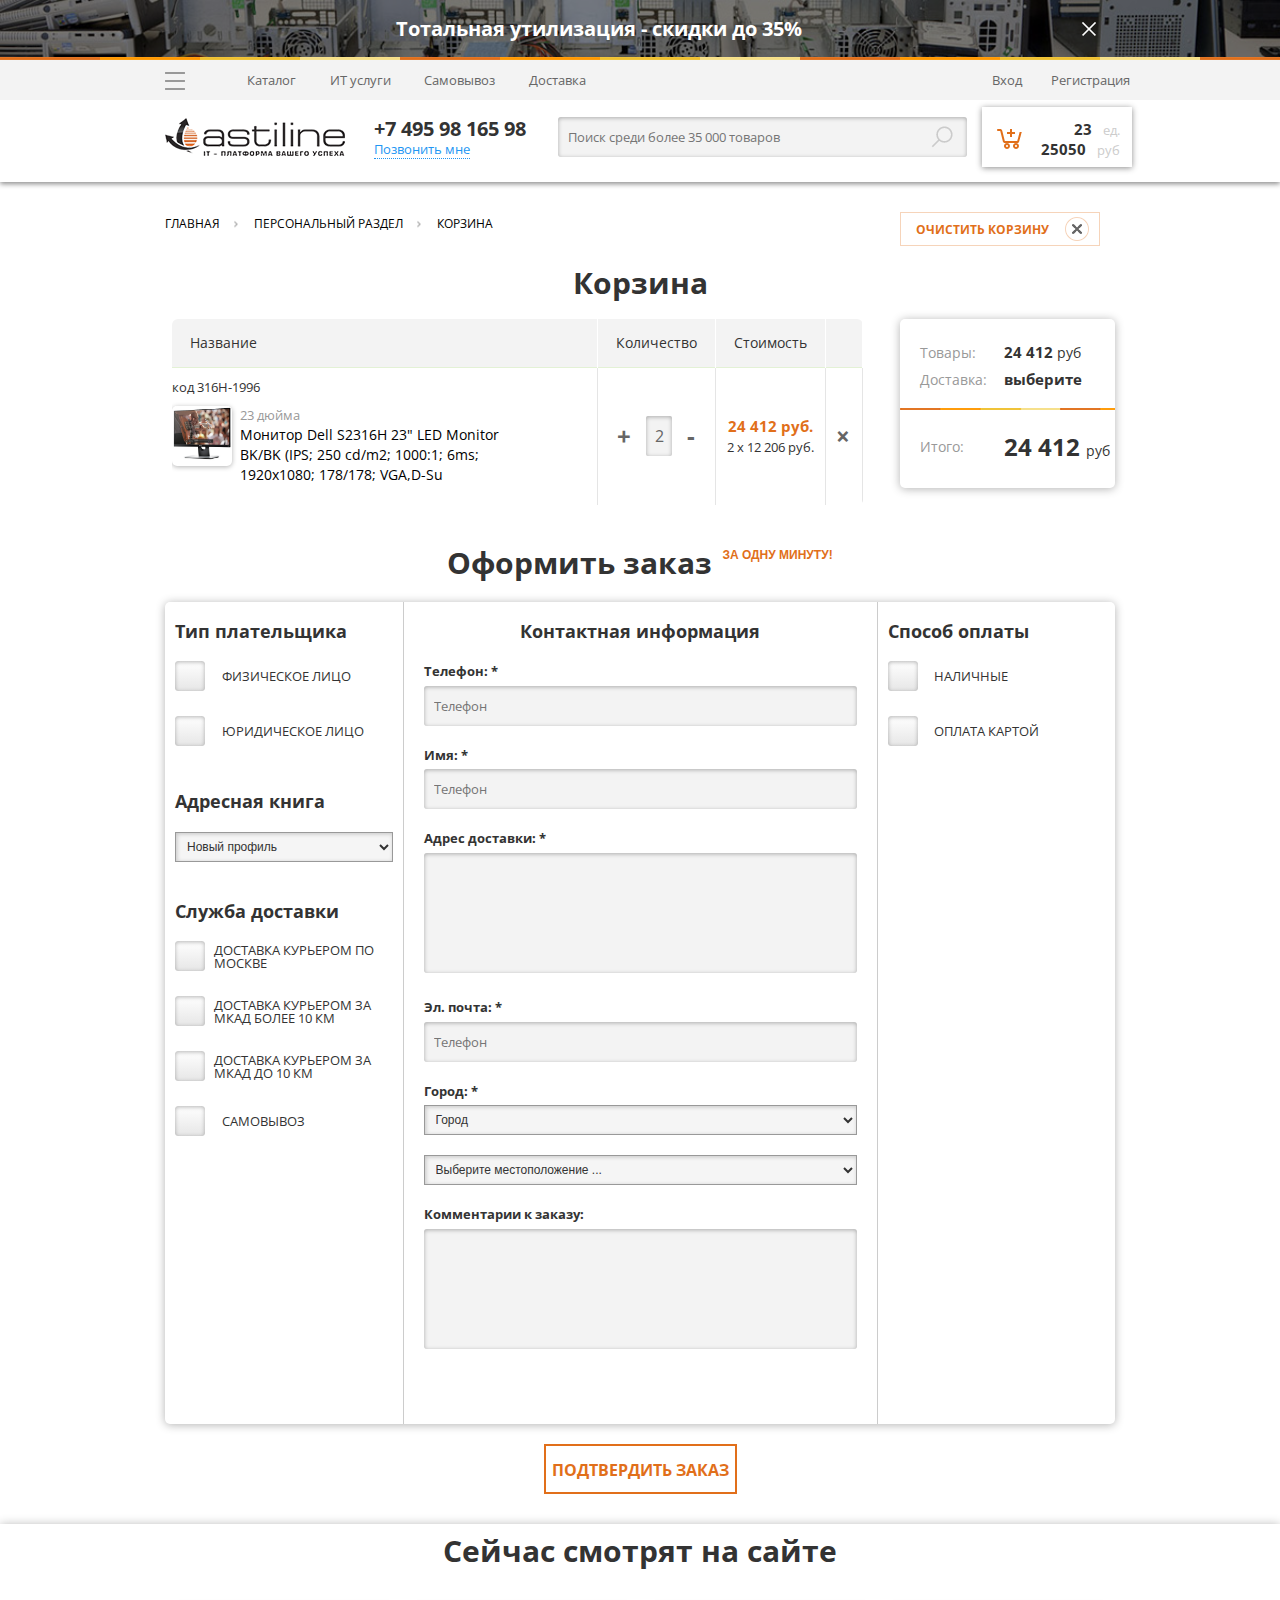
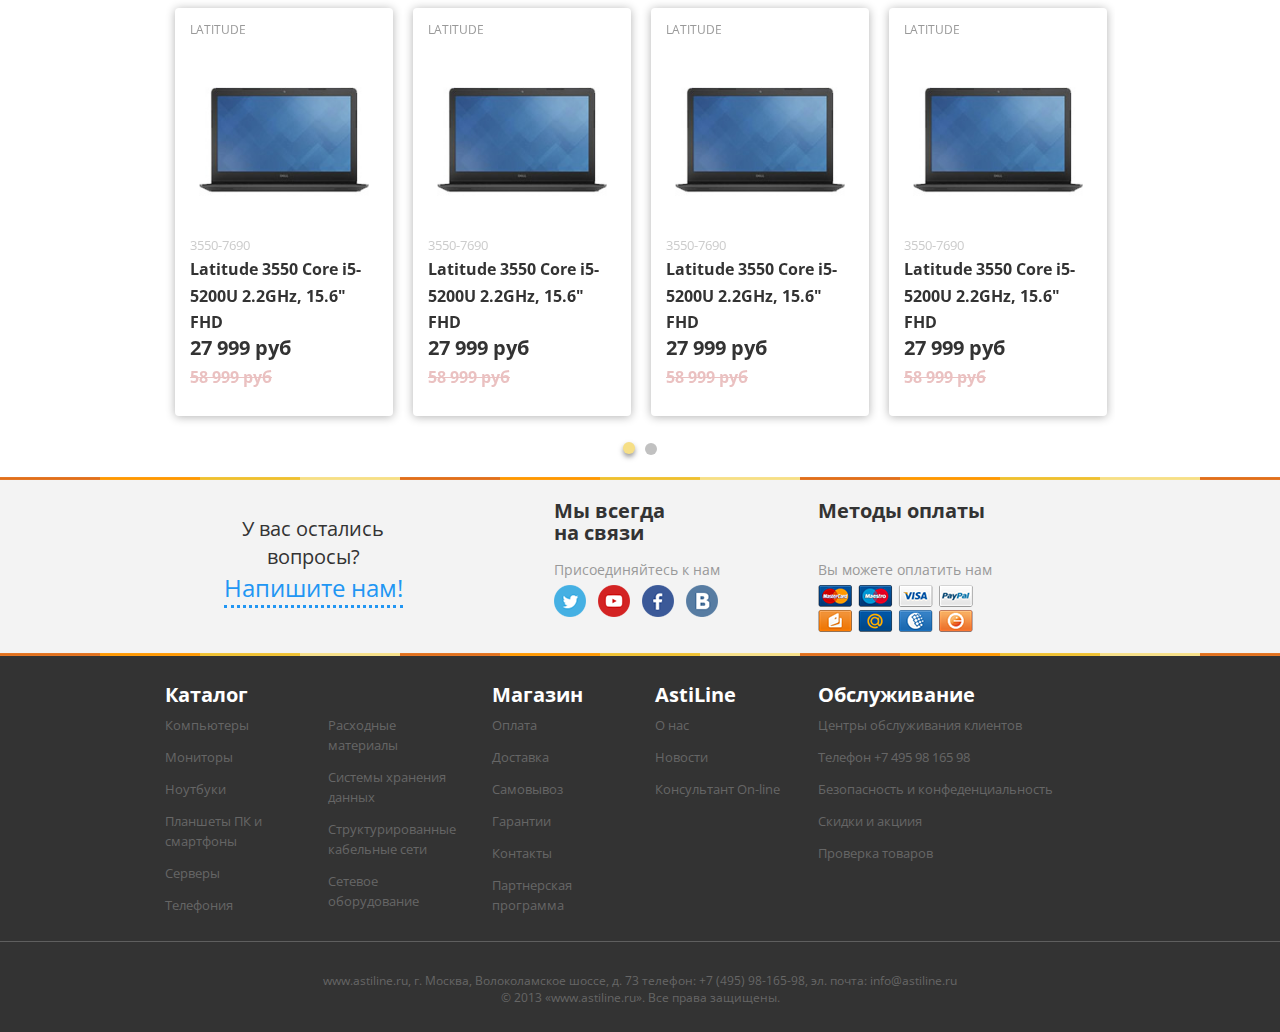
<file: basket.html>
<!DOCTYPE html>
<html class="no-js">
    <head>
        <meta charset="utf-8">
        <meta http-equiv="X-UA-Compatible" content="IE=edge,chrome=1">
        <title></title>
        <meta name="description" content="">
        <meta name="viewport" content="width=device-width, initial-scale=1">
        <link rel="stylesheet" href="css/bootstrap.css">
        <link rel="stylesheet" href="css/jquery.formstyler.css">
        <link rel="stylesheet" href="ssas/style.css">
        <link rel="stylesheet" href="css/owl.carousel.css">
        <link href='https://fonts.googleapis.com/css?family=Open+Sans:400,300,600,700,800&subset=latin,cyrillic' rel='stylesheet' type='text/css'>
    </head>
<body>
<!--[if lt IE 7]>
    <p class="browsehappy">You are using an <strong>outdated</strong> browser. Please <a href="http://browsehappy.com/">upgrade your browser</a> to improve your experience.</p>
<![endif]-->

<div class="page">
    <div id="header" class="header">
        <div class="top-banner">
            <div class="container">
                <div class="row">
                    <div class="col-md-11 col-sm-11 col-xs-11">
                        <div class="text">
                            <strong>Тотальная утилизация - скидки до 35%</strong>
                        </div>
                    </div>
                    <div class="col-md-1 col-sm-1 col-xs-1">
                        <a href="#" class="close"></a>
                    </div>
                </div>
            </div>
            <div class="color-separator"></div>
            <div class="shadow"></div>
        </div>
        <div class="top-row">
            <div class="container">
                <div class="row">
                    <div class="col-md-1 col-sm-1 col-xs-3">
                        <div class="b-dropdown-menu" data-toggle="dropdown">
                            <a href="/" class="b-top-menu-handler" role="menu" aria-labelledby="dLabel"></a>
                            <div class="menu">
                                <div class="item"><a href="#">Каталог</a></div>
                                <div class="item"><a href="#">ИТ услуги</a></div>
                                <div class="item"><a href="#">Самовывоз</a></div>
                                <div class="item"><a href="#">Доставка</a></div>
                            </div>
                        </div>
                    </div>
                    <div class="col-md-8 hidden-xs hidden-sm">
                        <div class="menu-row">
                            <div class="menu-item"><a href="#">Каталог</a></div>
                            <div class="menu-item"><a href="#">ИТ услуги</a></div>
                            <div class="menu-item"><a href="#">Самовывоз</a></div>
                            <div class="menu-item"><a href="#">Доставка</a></div>
                        </div>
                    </div>
                    <div class="col-md-3 col-sm-6 col-xs-7 no-padding">
                        <div class="login-wrap ">
                            <a href="#" class="js-open-reg item">Вход</a>
                            <a href="#" class="js-open-reg item">Регистрация</a>
                        </div>
                    </div>
                    <div class="visible-xs col-xs-2">
                        <div class="search">
                            <button data-target="#bs-example-navbar-collapse-12" data-toggle="collapse" class="navbar-toggle icon-search" type="button"></button>
                        </div>
                    </div>
                </div>
            </div>
        </div>
        <div class="search-row">
            <div class="container">
                <div class="visible-xs">
                    <div id="bs-example-navbar-collapse-12" class="collapse navbar-collapse">
                        <div class="b-search">
                            <input type="text" class="input-search" placeholder="Поиск среди более 35 000 товаров"/>
                        </div>
                    </div>
                </div>
                <div class="row">
                    <div class="col-md-5 col-sm-5 col-xs-6">
                        <div class="row">
                             <div class="col-md-6 col-sm-5 col-xs-12">
                                <a href="/" class="logo"><img src="img/logo.png"/></a>
                             </div>
                             <div class="col-md-6 col-sm-7 col-xs-12 hidden-xs no-padding">
                                <div class="phone-wrap">
                                    <div class="phone">
                                        <a href="tel:12345789">+7 495 98 165 98</a>
                                    </div>
                                    <a href="#" class="link js-open-call-form">Позвонить мне</a>
                                </div>
                             </div>
                        </div>
                    </div>
                    <div class="col-md-5 col-sm-3 no-padding hidden-xs">
                        <div class="b-search">
                            <input type="text" class="input-search" placeholder="Поиск среди более 35 000 товаров"/>
                        </div>
                    </div>
                    <div class="col-md-2 col-sm-4 col-xs-6 right-aligned">
                        <div class="b-cart ">
                            <div class="cart-wrap js-cart-notify">
                                <div class="icon"></div>
                                <div class="price-wrap">
                                    <div class="line"><span class="number">23</span> <span class="label">ед.</span></div>
                                    <div class="line"><span class="number">25050</span> <span class="label">руб</span></div>
                                </div>
                            </div>
                            <div class="cart-notify" id="cart-notify">
                                <a href="#" class="close-button close-cart-notify"></a>
                                <div class="product">
                                    <div class="image-wrap"><img class="image" src="img/product1.jpg"/></div>
                                    <div class="info-wrap">
                                        <div class="name-wrap"><div class="name">Latitude 3550 Core i5-5200U 2.2GHz, 15.6" FHD</div></div>
                                        <div class="brand">Chiaro (Германия)</div>
                                    </div>
                                    <div class="price">5600 <span class="cy">руб</span></div>
                                </div>
                                <a href="#" class="cart-link" onclick=""><div class="link">Перейти в корзину</div></a>
                            </div>
                        </div>
                    </div>
                </div>
            </div>
        </div>
    </div>
    <div class="main">
        <div class="main-basket">
            <div class="container">
                <div class="row">
                    <div class="col-md-9 col-sm-8 col-xs-12">
                        <div class="b-breadcrumbs">
                            <a href="/" class="link">Главная</a>
                            <a href="#" class="link">Персональный раздел </a>
                            <a href="#" class="link">Корзина</a>
                        </div>
                    </div>
                    <div class="col-md-3 col-sm-4 hidden-xs">
                        <div class="b-button cross-button v-orange-stroke">
                            <a href="#" class="link clean_cart">Очистить корзину</a>
                        </div>
                    </div>
                </div>
                <div class="row">
                    <div class="col-md-12 col-sm-12 col-xs-12">
                        <h2>Корзина</h2>
                    </div>
                </div>
                <div class="row hidden-xs delete_on_clean">
                    <div class="col-md-9 col-sm-12">
                        <table class="case-table">
                            <tbody><tr>
                                <th>Название</th>
                                <th>Количество</th>
                                <th>Стоимость</th>
                                <th></th>
                            </tr>
                                <tr class="item_row" id="item_row_13371">
                                    <td>
                                        <div class="item-number">код 316H-1996</div>
                                        <div class="preview-wrap">
                                            <div class="preview">
                                                <div class="image-wrap"><div class="image"><img src="img/prevew5.jpg" width="60"></div></div>
                                            </div>
                                            <div class="info">
                                                <div class="category">23 дюйма</div>
                                                <div class="name"><a href="/catalog/1000/monitory_1/23-dyuyma/60176/">Монитор Dell S2316H 23" LED Monitor BK/BK (IPS; 250 cd/m2; 1000:1; 6ms; 1920x1080; 178/178; VGA,D-Su</a></div>
                                            </div>
                                        </div>
                                    </td>
                                    <td>
                                        <div class="e-counter">
                                            <a href="#" class="plus update_cart">+</a>
                                            <input name="QUANTITY_13371" data-id="13371" class="number" value="2" type="text">
                                            <a href="#" class="minus update_cart">-</a>
                                        </div>
                                    </td>
                                    <td>
                                        <div class="price-column">
                                                                                <span class="orange" id="item_sum_13371">24 412 руб.</span><br>
                                            <span id="item_qty_13371">2 x 12 206 руб.</span>
                                            <!--span class="orange">-15% </span-->
                                        </div>
                                    </td>
                                    <td><a href="#" class="cross delete_cart_item" data-id="13371">×</a></td>
                                </tr>
                            </tbody>
                        </table>
                    </div>
                    <div class="col-md-3 col-sm-12">
                        <div class="base-block price-block">
                            <div class="item">
                                <div class="name">Товары:</div>
                                <input value="24412" id="hidden_products_price" type="hidden">
                                <div class="price items_price">24 412 <span class="cy">руб</span></div>
                            </div>
                            <div class="item">
                                <div class="name">Доставка:</div>
                                <input value="0" id="hidden_delivery_price" type="hidden">
                                <div class="price delivery_price" id="delivery_price_cont">выберите</div>
                            </div>
                            <div class="color-separator small"></div>
                            <div class="item big">
                                <div class="name">Итого:</div>
                                <div class="price total_price">24 412 <span class="cy">руб</span></div>
                            </div>
                        </div>
                    </div>
                </div>
                <table class="case-table mobile visible-xs delete_on_clean">
                    <tbody>
                        <tr>
                            <td colspan="3">
                                <div class="mobile-item-name-wrap">
                                    <div class="name"><a href="/catalog/1000/monitory_1/23-dyuyma/60176/">Монитор Dell S2316H 23" LED Monitor BK/BK (IPS; 250 cd/m2; 1000:1; 6ms; 1920x1080; 178/178; VGA,D-Su</a></div>
                                    <a href="#" class="button-link"><span class="cross">×</span></a>
                                </div>
                            </td>
                        </tr>
                        <tr>
                            <td>
                                <div class="preview-wrap">
                                    <div class="preview">
                                        <div class="image-wrap"><div class="image"><img src="img/prevew5.jpg" width="60"></div></div>
                                    </div>
                                </div>
                            </td>
                            <td>
                                <div class="e-counter">
                                    <a href="#" class="plus update_cart">+</a>
                                    <input name="QUANTITY_13371" data-id="13371" class="number" value="2" type="text">
                                    <a href="#" class="minus update_cart">-</a>
                                </div>
                            </td>
                            <td>
                                <div class="price-column">
                                                        <span class="orange" id="item_sum_13371">24 412 руб.</span><br>
                                    <span id="item_qty_13371">2 x 12 206 руб.</span>
                                </div>
                            </td>
                        </tr>
                        <tr>
                            <td colspan="3">
                                <div class="base-block price-block">
                                    <div class="color-separator small"></div>
                                    <div class="item">
                                        <div class="name">Итого:</div>
                                        <div class="price">
                                            24 412 <span class="cy">руб</span>
                                        </div>
                                    </div>
                                </div>
                            </td>
                        </tr>
                    </tbody>
                </table>
                <div class="order-form">
                    <div class="order-title">
                        <h2>Оформить заказ<span class="sup hidden-xs">За одну минуту!</span></h2>
                    </div>
                    <form action="#" method="post">
                        <div class="order-block">
                            <div>
                                <div class="col-md-3 col-sm-3 col-xs-12 no-padding">
                                    <div class="boxer-left">
                                        <h3>Тип плательщика</h3>
                                        <div class="item"><label><input type="checkbox" name="money" /> <span class="label">Физическое лицо</label></span></div>
                                        <div class="item"><label><input type="checkbox" name="money" /> <span class="label">Юридическое лицо</label></span></div>
                                        <h3>Адресная книга</h3>
                                        <div class="item">
                                            <select>
                                                <option>Новый профиль</option>
                                                <option></option>
                                                <option></option>
                                            </select>
                                        </div>
                                        <h3>Служба доставки</h3>
                                        <div class="item">
                                            <label><input type="checkbox" name="money" /> <span class="upcase">Доставка курьером по Москве</span></label>
                                        </div>
                                        <div class="item">
                                            <label><input type="checkbox" name="money" /> <span class="upcase">Доставка курьером за МКАД более 10 км</span></label>
                                        </div>
                                        <div class="item">
                                            <label><input type="checkbox" name="money" /> <span class="upcase">Доставка курьером за МКАД до 10 км</span></label>
                                        </div>
                                        <div class="item">
                                            <label><input type="checkbox" name="money" /> <span class="label">Самовывоз</span></label>
                                        </div>
                                    </div>
                                </div>   
                                <div class="col-md-6 col-sm-6 col-xs-12 no-padding">
                                    <div class="call-form">
                                        <h3>Контактная информация</h3>
                                        <div class="item">
                                            <span class="label-text">
                                                Телефон:
                                                <span class="sof-req">*</span>
                                            </span>
                                            <div class="b-input-text">
                                                <input size="0" class="input-text" placeholder="Телефон" name="ORDER_PROP_15" value="" id="ORDER_PROP_15" type="text">
                                            </div>
                                        </div>
                                        <div class="item">
                                            <span class="label-text">
                                                Имя:
                                                <span class="sof-req">*</span>
                                            </span>
                                            <div class="b-input-text">
                                                <input size="0" class="input-text" placeholder="Телефон" name="ORDER_PROP_15" value="" id="ORDER_PROP_15" type="text">
                                            </div>
                                        </div>
                                        <div class="item">
                                            <span class="label-text">
                                                Адрес доставки:
                                                <span class="sof-req">*</span>
                                            </span>
                                            <div class="b-input-text">
                                                <textarea class="textarea" rows="4" cols="40" name="ORDER_PROP_17" id="ORDER_PROP_17"></textarea>
                                            </div>
                                        </div>
                                        <div class="item">
                                            <span class="label-text">
                                                Эл. почта:
                                                <span class="sof-req">*</span>
                                            </span>
                                            <div class="b-input-text">
                                                <input size="0" class="input-text" placeholder="Телефон" name="ORDER_PROP_15" value="" id="ORDER_PROP_15" type="text">
                                            </div>
                                        </div>
                                        <div class="item">
                                            <span class="label-text">
                                                Город:
                                                <span class="sof-req">*</span>
                                            </span>
                                            <select>
                                                <option>Город</option>
                                                <option></option>
                                                <option></option>
                                            </select>
                                        </div>
                                        <div class="item">
                                            <select>
                                                <option>Выберите местоположение ...</option>
                                                <option></option>
                                                <option></option>
                                            </select> 
                                        </div>
                                        <div class="item">
                                            <span class="label-text">
                                                Комментарии к заказу:
                                            </span>
                                            <div class="b-input-text">
                                                <textarea class="textarea" rows="4" cols="40" name="ORDER_PROP_17" id="ORDER_PROP_17"></textarea>
                                            </div>
                                        </div>
                                    </div>
                                </div>
                                <div class="col-md-3 col-sm-3 col-xs-12 no-padding">
                                    <div class="boxer-left">
                                        <h3>Способ оплаты</h3>
                                        <div class="item">
                                            <label><input type="radio" name="money" /> <span class="label">Наличные</span></label>
                                        </div>
                                        <div class="item">
                                            <label><input type="radio" name="money" /> <span class="label">Оплата картой</span></label>
                                        </div>
                                    </div>
                                </div>   
                            </div>
                        </div>
                        <div class="row margin-20">
                            <div class="col-md-12 col-sm-12 col-xs-12 centered">
                                <div class="sube">
                                    <input class="link order_submit" value="Подтвердить заказ" name="BasketOrder" id="basketOrderButton2" type="submit">
                                </div>
                            </div>
                        </div>
                    </form>
                </div>
            </div>
        </div>
        <div class="main-boxes">
            <div class="bg-news"></div>
            <div class="boxer-sh">
                <div class="container">
                    <div class="row centered">
                        <div class="col-md-12 col-sm-12 col-xs-12">
                            <div class="main-slider-look">
                                <h2>Сейчас смотрят на сайте</h2>
                                <div class="slide-container">
                                    <div class="slide-canvas own-look">
                                        <div class="slide">
                                            <div class="b-product">
                                                <h4>latitude</h4>
                                                <div class="image-wrap"><div class="image"><img src="img/product1.jpg"></div></div>
                                                <div class="product-info">
                                                    <div class="number">3550-7690</div>
                                                    <h3><a href="#">Latitude 3550 Core i5-5200U 2.2GHz, 15.6" FHD</a></h3>
                                                </div>
                                                <div class="price-wrap">
                                                    <div class="new">27 999 <span class="cy">руб</span></div>
                                                    <div class="old">58 999 <span class="cy">руб</span></div>
                                                </div>
                                            </div>
                                        </div>
                                        <div class="slide">
                                            <div class="b-product">
                                                <h4>latitude</h4>
                                                <div class="image-wrap"><div class="image"><img src="img/product1.jpg"></div></div>
                                                <div class="product-info">
                                                    <div class="number">3550-7690</div>
                                                    <h3><a href="#">Latitude 3550 Core i5-5200U 2.2GHz, 15.6" FHD</a></h3>
                                                </div>
                                                <div class="price-wrap">
                                                    <div class="new">27 999 <span class="cy">руб</span></div>
                                                    <div class="old">58 999 <span class="cy">руб</span></div>
                                                </div>
                                            </div>
                                        </div>
                                        <div class="slide">
                                            <div class="b-product">
                                                <h4>latitude</h4>
                                                <div class="image-wrap"><div class="image"><img src="img/product1.jpg"></div></div>
                                                <div class="product-info">
                                                    <div class="number">3550-7690</div>
                                                    <h3><a href="#">Latitude 3550 Core i5-5200U 2.2GHz, 15.6" FHD</a></h3>
                                                </div>
                                                <div class="price-wrap">
                                                    <div class="new">27 999 <span class="cy">руб</span></div>
                                                    <div class="old">58 999 <span class="cy">руб</span></div>
                                                </div>
                                            </div>
                                        </div>

                                        <div class="slide">
                                            <div class="b-product">
                                                <h4>latitude</h4>
                                                <div class="image-wrap"><div class="image"><img src="img/product1.jpg"></div></div>
                                                <div class="product-info">
                                                    <div class="number">3550-7690</div>
                                                    <h3><a href="#">Latitude 3550 Core i5-5200U 2.2GHz, 15.6" FHD</a></h3>
                                                </div>
                                                <div class="price-wrap">
                                                    <div class="new">27 999 <span class="cy">руб</span></div>
                                                    <div class="old">58 999 <span class="cy">руб</span></div>
                                                </div>
                                            </div>
                                        </div>
                                        <div class="slide">
                                            <div class="b-product">
                                                <h4>latitude</h4>
                                                <div class="image-wrap"><div class="image"><img src="img/product1.jpg"></div></div>
                                                <div class="product-info">
                                                    <div class="number">3550-7690</div>
                                                    <h3><a href="#">Latitude 3550 Core i5-5200U 2.2GHz, 15.6" FHD</a></h3>
                                                </div>
                                                <div class="price-wrap">
                                                    <div class="new">27 999 <span class="cy">руб</span></div>
                                                    <div class="old">58 999 <span class="cy">руб</span></div>
                                                </div>
                                            </div>
                                        </div>
                                    </div>
                                </div>
                            </div>
                        </div>
                    </div>
                </div>
            </div>
        </div>
    </div>
</div>
<div id="footer">
    <div class="color-separator"></div>
    <div class="call-wrap">
        <div class="container centered ">
            <div class="row">
                <div class="col-md-4 col-sm-4 col-xs-12">
                    <div class="call-label">У вас остались<br>вопросы? </div>
                    <a href="#"><span class="js-open-call-form call-link">Напишите нам!</span></a>
                </div>
                <div class="col-md-4 col-sm-4 hidden-xs">
                    <div class="align-wrap">
                        <div class="title">Мы всегда<br>на связи</div>
                        <div class="label">Присоединяйтесь к нам</div>
                        <div class="social">
                            <a href="#" class="icon-tw"></a>
                            <a href="#" class="icon-yt"></a>
                            <a href="#" class="icon-fb"></a>
                            <a href="#" class="icon-vk"></a>
                        </div>
                    </div>
                </div>
                <div class="col-md-4 col-sm-4 hidden-xs">
                    <div class="align-wrap">
                        <div class="title">Методы оплаты</div>
                        <div class="label">Вы можете оплатить нам</div>
                        <img class="payment" src="img/payment.png">
                    </div>
                </div>
            </div>
        </div>
    </div>
    <div class="color-separator"></div>
    <div class="menu-block">
        <div class="container">
            <div class="row hidden-sm visible-xs visible-sm">
                <div class="col-sm-12 col-xs-12">
                    <div class="dropdown">
                        <a data-toggle="dropdown" href="#" class="show-link">Каталог</a>
                        <div class="dropdown-menu" role="menu">
                            <div class="column-block">
                                <ul class="bottom-menu">
                                    <li class="item"><a href="#" class="link">Компьютеры</a></li>
                                    <li class="item"><a href="#" class="link">Мониторы</a></li>
                                    <li class="item"><a href="#" class="link">Ноутбуки</a></li>
                                    <li class="item"><a href="#" class="link">Планшеты ПК и смартфоны</a></li>
                                    <li class="item"><a href="#" class="link">Серверы</a></li>
                                    <li class="item"><a href="#" class="link">Телефония</a></li>
                                    <li class="item"><a href="#" class="link">Компьютеры</a></li>
                                    <li class="item"><a href="#" class="link">Мониторы</a></li>
                                    <li class="item"><a href="#" class="link">Ноутбуки</a></li>
                                    <li class="item"><a href="#" class="link">Планшеты ПК и смартфоны</a></li>
                                    <li class="item"><a href="#" class="link">Серверы</a></li
                                </ul>
                            </div>
                        </div>
                    </div>
                </div>
                <div class="col-sm-12 col-xs-12">
                    <div class="dropdown">
                        <a data-toggle="dropdown" href="#" class="show-link">Магазин</a>
                        <div class="dropdown-menu" role="menu">
                            <div class="column-block">
                                <ul class="bottom-menu">
                                    <li class="item"><a href="partners.html" class="link">Оплата</a></li>
                                    <li class="item"><a href="partners.html" class="link">Доставка</a></li>
                                    <li class="item"><a href="partners.html" class="link">Самовывоз</a></li>
                                    <li class="item"><a href="partners.html" class="link">Гарантии</a></li>
                                    <li class="item"><a href="partners.html" class="link">Контакты</a></li>
                                    <li class="item"><a href="partners.html" class="link">Партнерская программа</a></li>
                                    <li class="item"><a href="partners.html" class="link">О нас</a></li>
                                    <li class="item"><a href="partners.html" class="link">Новости</a></li>
                                    <li class="item"><a href="partners.html" class="link">Консультант On-line</a></li>
                                </ul>
                            </div>
                        </div>
                    </div>
                </div>
                <div class="col-sm-12 col-xs-12">
                    <div class="dropdown">
                        <a data-toggle="dropdown" href="#" class="show-link">AstiLine</a>
                        <div class="dropdown-menu" role="menu">
                            <div class="column-block">
                                <ul class="bottom-menu">
                                    <li class="item"><a href="partners.html" class="link">О нас</a></li>
                                    <li class="item"><a href="partners.html" class="link">Новости</a></li>
                                    <li class="item"><a href="partners.html" class="link">Консультант On-line</a></li>
                                </ul>
                            </div>
                        </div>
                    </div>
                </div>
                <div class="col-sm-12 col-xs-12">
                    <div class="dropdown">
                        <a data-toggle="dropdown" href="#" class="show-link">Обслуживание</a>
                        <div class="dropdown-menu" role="menu">
                            <div class="column-block">
                                <ul class="bottom-menu">
                                    <li class="item"><a href="#" class="link">Центры обслуживания клиентов</a></li>
                                    <li class="item"><span class="link">Телефон </span><a href="#" class="link">+7 495 98 165 98</a></li>
                                    <li class="item"><a href="#" class="link">Безопасность и конфеденциальность</a></li>
                                    <li class="item"><a href="#" class="link">Скидки и акциия</a></li>
                                    <li class="item"><a href="#" class="link">Проверка товаров</a></li>
                                </ul>
                            </div>
                        </div>
                    </div>
                </div>
            </div>
            <div class="row">
                <div class="col-md-4 hidden-sm hidden-xs">
                    <div class="column-title">Каталог</div>
                    <div class="row">
                        <div class="col-md-6">
                            <div class="column-block">
                                <ul class="bottom-menu">
                                    <li class="item"><a href="#" class="link">Компьютеры</a></li>
                                    <li class="item"><a href="#" class="link">Мониторы</a></li>
                                    <li class="item"><a href="#" class="link">Ноутбуки</a></li>
                                    <li class="item"><a href="#" class="link">Планшеты ПК и смартфоны</a></li>
                                    <li class="item"><a href="#" class="link">Серверы</a></li>
                                    <li class="item"><a href="#" class="link">Телефония</a></li>
                                </ul>
                            </div>
                        </div>
                        <div class="col-md-6">
                            <div class="column-block">
                                <ul class="bottom-menu">
                                    <li class="item"><a href="#" class="link">Расходные материалы</a></li>
                                    <li class="item"><a href="#" class="link">Системы хранения данных</a></li>
                                    <li class="item"><a href="#" class="link">Структурированные кабельные сети</a></li>
                                    <li class="item"><a href="#" class="link">Сетевое оборудование</a></li>
                                </ul>
                            </div>
                        </div>
                    </div>
                </div>
                <div class="col-md-4 hidden-sm hidden-xs">
                    <div class="row">
                        <div class="col-md-6">
                            <div class="column-title">Магазин</div>
                            <div class="column-block">
                                <ul class="bottom-menu">
                                    <li class="item"><a href="partners.html" class="link">Оплата</a></li>
                                    <li class="item"><a href="partners.html" class="link">Доставка</a></li>
                                    <li class="item"><a href="partners.html" class="link">Самовывоз</a></li>
                                    <li class="item"><a href="partners.html" class="link">Гарантии</a></li>
                                    <li class="item"><a href="partners.html" class="link">Контакты</a></li>
                                    <li class="item"><a href="partners.html" class="link">Партнерская программа</a></li>
                                </ul>
                            </div>
                        </div>
                        <div class="col-md-6">
                            <div class="column-title">AstiLine</div>
                            <div class="column-block">
                                <ul class="bottom-menu">
                                    <li class="item"><a href="partners.html" class="link">О нас</a></li>
                                    <li class="item"><a href="partners.html" class="link">Новости</a></li>
                                    <li class="item"><a href="partners.html" class="link">Консультант On-line</a></li>
                                </ul>
                            </div>
                        </div>
                    </div>
                </div>
                <div class="col-md-4 hidden-sm hidden-xs">
                    <div class="column-title">Обслуживание</div>
                    <div class="column-block">
                        <ul class="bottom-menu">
                            <li class="item"><a href="#" class="link">Центры обслуживания клиентов</a></li>
                            <li class="item"><span class="link">Телефон </span><a href="#" class="link">+7 495 98 165 98</a></li>
                            <li class="item"><a href="#" class="link">Безопасность и конфеденциальность</a></li>
                            <li class="item"><a href="#" class="link">Скидки и акциия</a></li>
                            <li class="item"><a href="#" class="link">Проверка товаров</a></li>
                        </ul>
                    </div>
                </div>
            </div>
        </div>
        <div class="separator"></div>
        <div class="container">
            <div class="row">
                <div class="col-md-12 col-sm-12 col-xs-12">
                    <div class="copyright-wrap"><div class="copyright">www.astiline.ru, г. Москва, Волоколамское шоссе, д. 73 телефон: +7 (495) 98-165-98, эл. почта: <a href="#">info@astiline.ru</a><br>© 2013 «www.astiline.ru». Все права защищены.</div></div>
                </div>
            </div>
        </div>
     </div>
</div>
<script src="js/jquery.min.js"></script>
<script src="js/docs.min.js"></script>
<script src="js/bootstrap.js"></script>
<script src="js/owl.carousel.js"></script>
<script src="js/jquery.formstyler.js"></script>
<script src="js/main.js"></script>

<script>
    $('input').styler();
    $('.dropdown-toggle').dropdown();
</script>
</body>
</html>
</file>
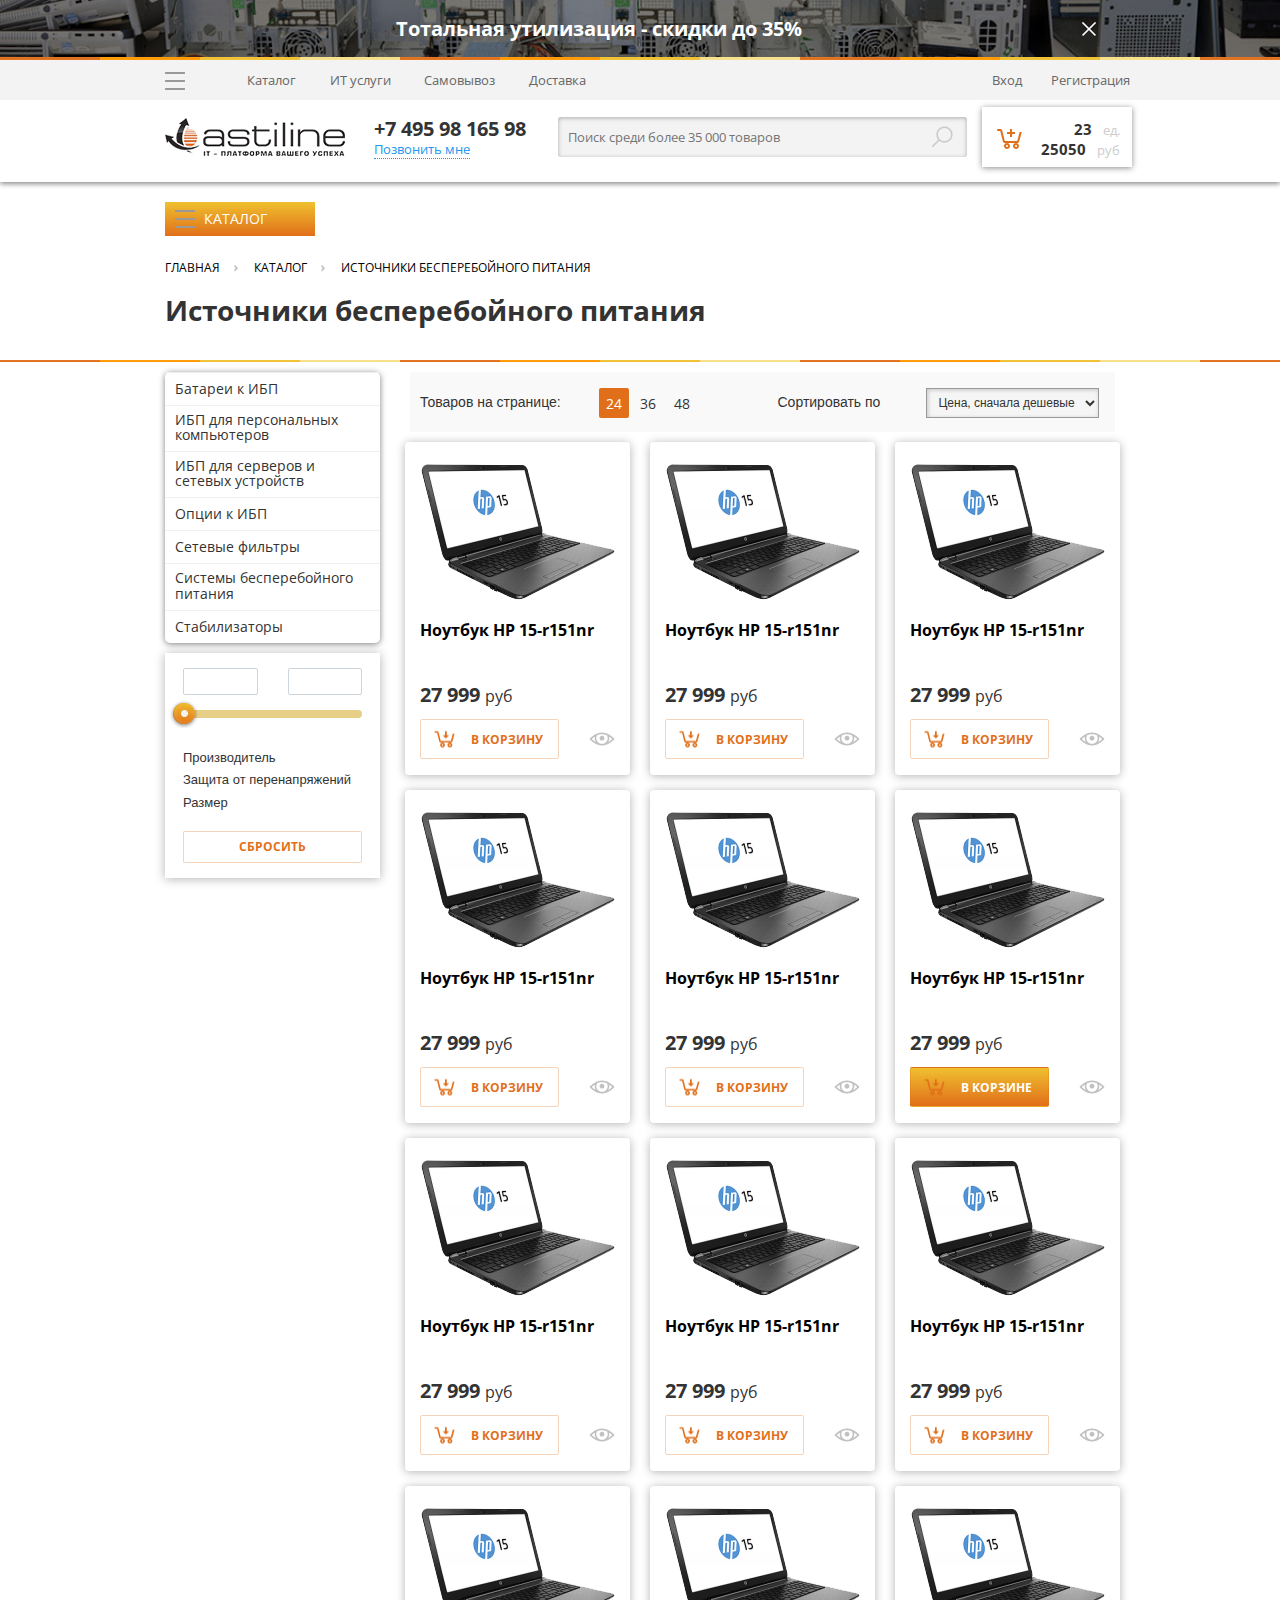
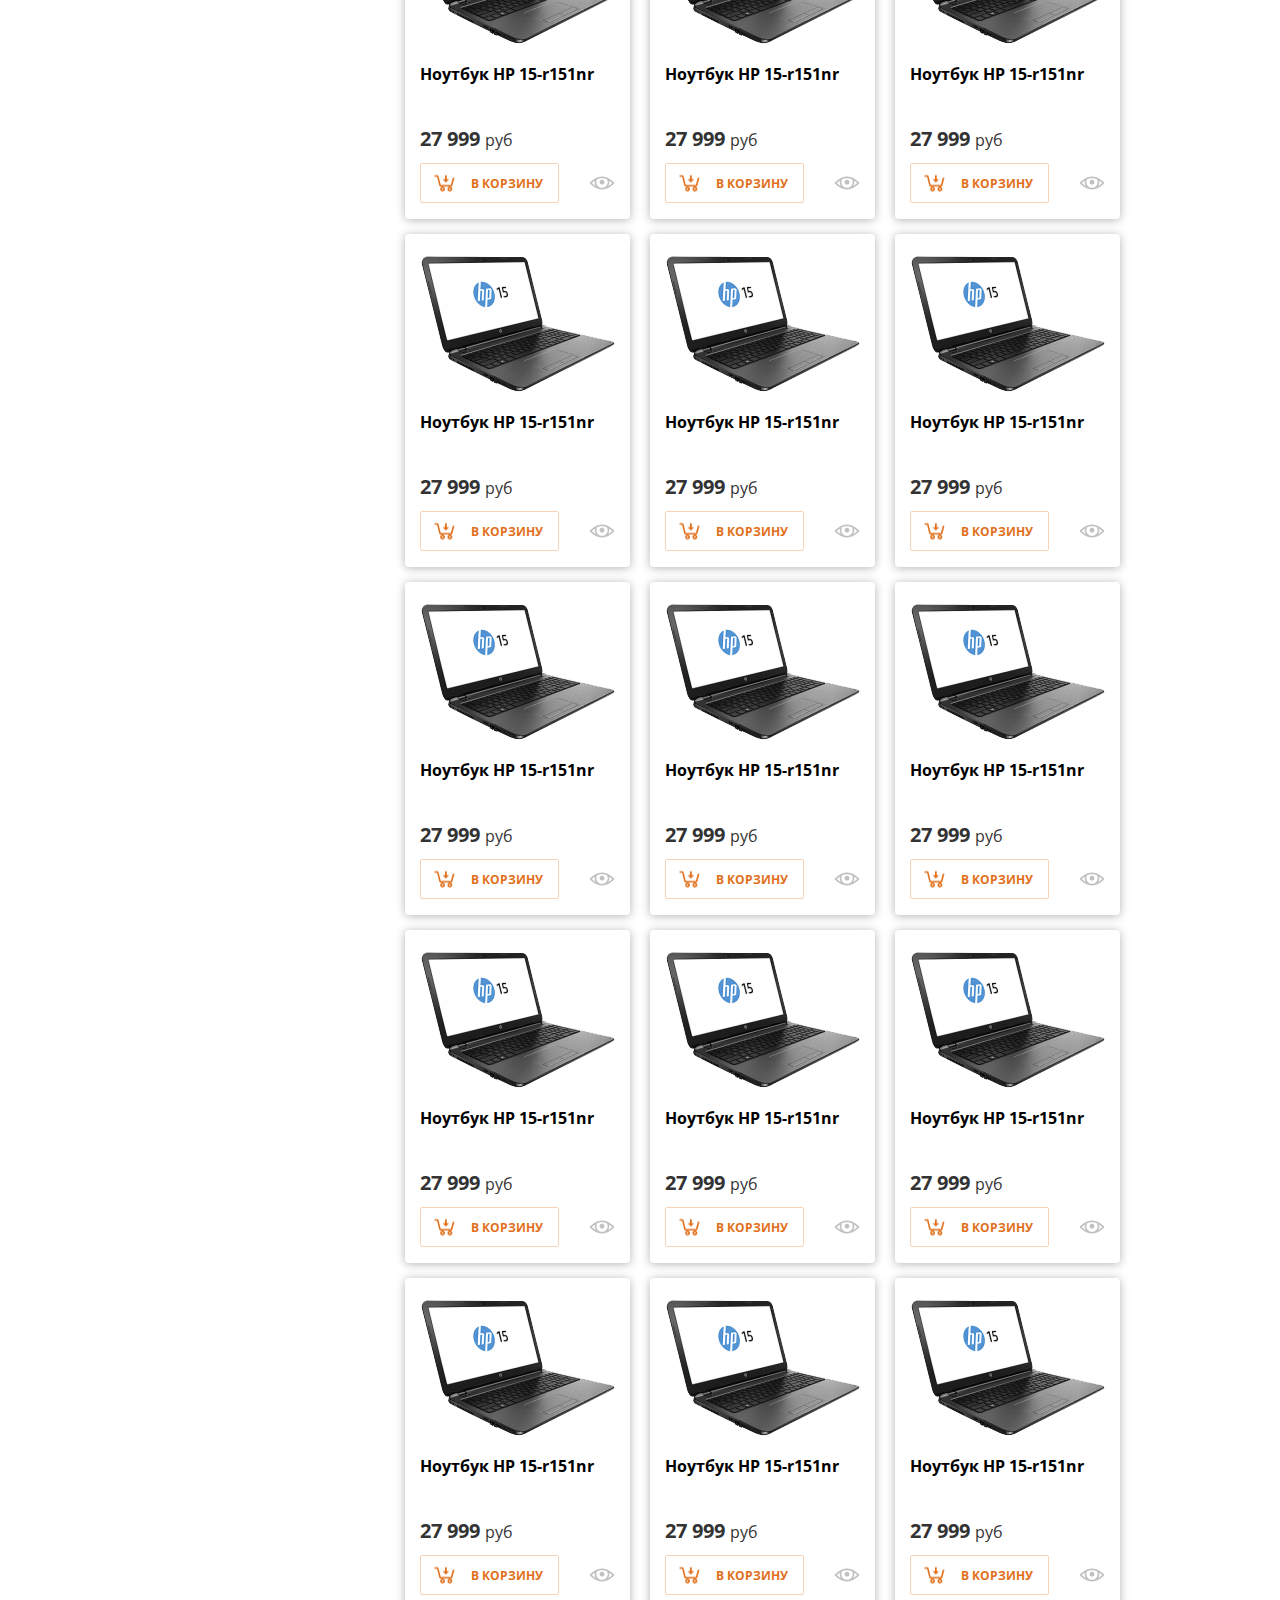
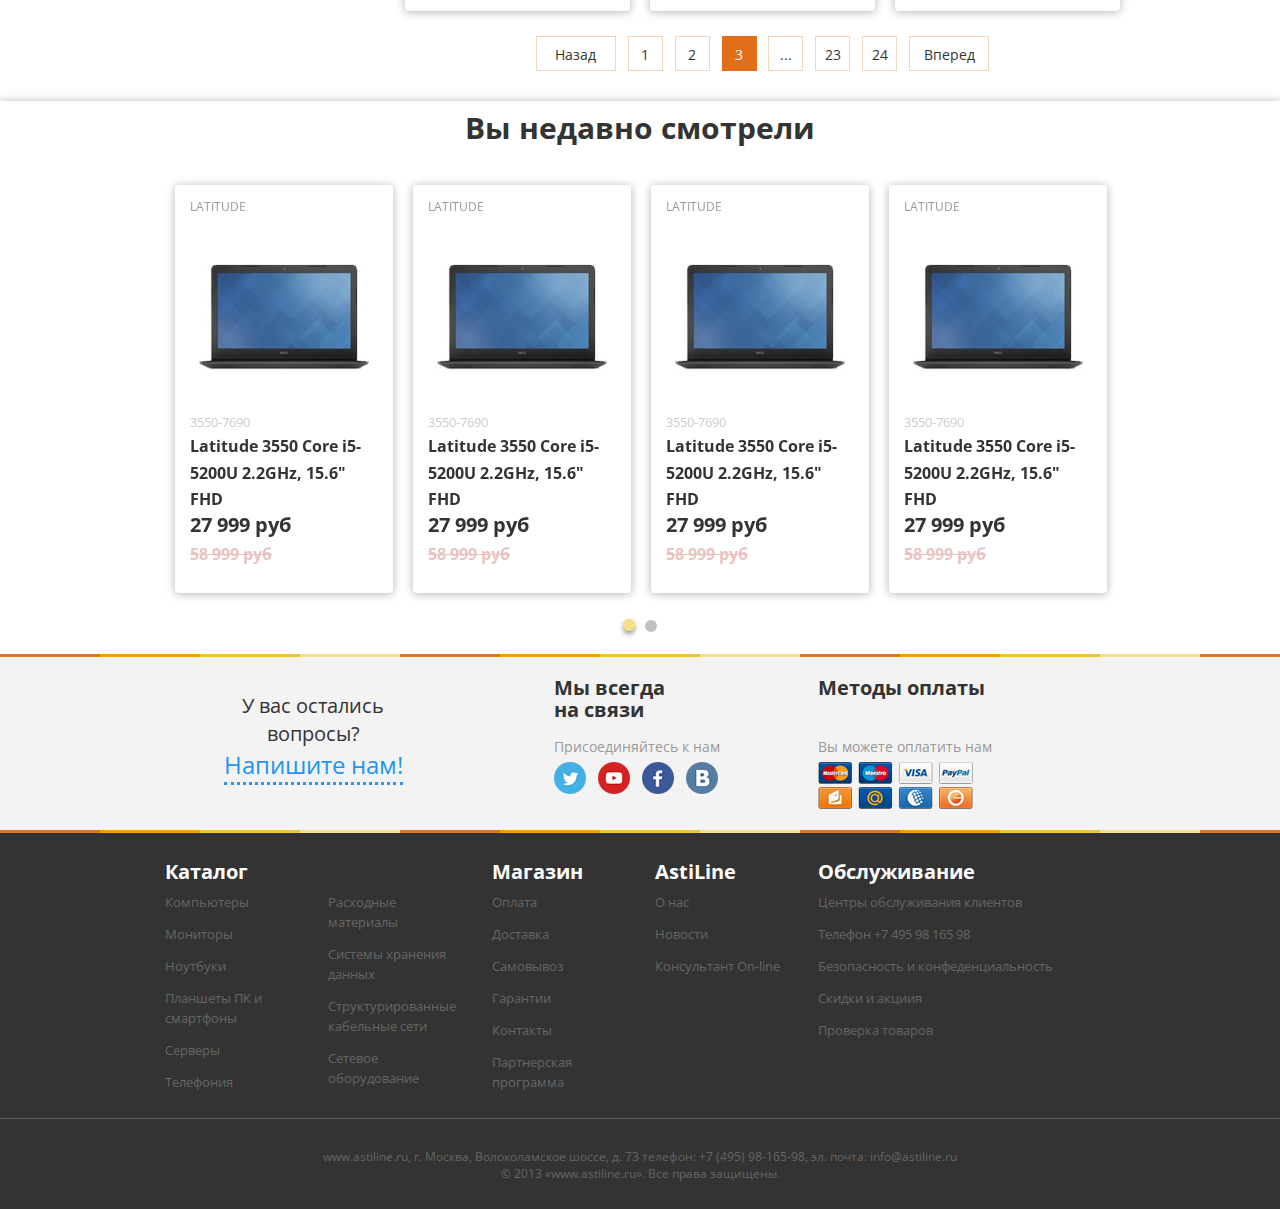
<file: catalog.html>
<!DOCTYPE html>
<html class="no-js">
    <head>
        <meta charset="utf-8">
        <meta http-equiv="X-UA-Compatible" content="IE=edge,chrome=1">
        <title></title>
        <meta name="description" content="">
        <meta name="viewport" content="width=device-width, initial-scale=1">
        <link rel="stylesheet" href="css/bootstrap.css">
        <link rel="stylesheet" href="ssas/style.css">
        <link rel="stylesheet" href="css/owl.carousel.css">
        <link rel="stylesheet" type="text/css" href="source/jquery.fancybox.css?v=2.1.5" media="screen" />
        <link href='https://fonts.googleapis.com/css?family=Open+Sans:400,300,600,700,800&subset=latin,cyrillic' rel='stylesheet' type='text/css'>
    </head>
<body>
<!--[if lt IE 7]>
    <p class="browsehappy">You are using an <strong>outdated</strong> browser. Please <a href="http://browsehappy.com/">upgrade your browser</a> to improve your experience.</p>
<![endif]-->

<div class="page">
    <div id="header" class="header">
        <div class="top-banner">
            <div class="container">
                <div class="row">
                    <div class="col-md-11 col-sm-11 col-xs-11">
                        <div class="text">
                            <strong>Тотальная утилизация - скидки до 35%</strong>
                        </div>
                    </div>
                    <div class="col-md-1 col-sm-1 col-xs-1">
                        <a href="#" class="close"></a>
                    </div>
                </div>
            </div>
            <div class="color-separator"></div>
            <div class="shadow"></div>
        </div>
        <div class="top-row">
            <div class="container">
                <div class="row">
                    <div class="col-md-1 col-sm-1 col-xs-3">
                        <div class="b-dropdown-menu" data-toggle="dropdown">
                            <a href="/" class="b-top-menu-handler" role="menu" aria-labelledby="dLabel"></a>
                            <div class="menu">
                                <div class="item"><a href="#">Каталог</a></div>
                                <div class="item"><a href="#">ИТ услуги</a></div>
                                <div class="item"><a href="#">Самовывоз</a></div>
                                <div class="item"><a href="#">Доставка</a></div>
                            </div>
                        </div>
                    </div>
                    <div class="col-md-8 hidden-xs hidden-sm">
                        <div class="menu-row">
                            <div class="menu-item"><a href="#">Каталог</a></div>
                            <div class="menu-item"><a href="#">ИТ услуги</a></div>
                            <div class="menu-item"><a href="#">Самовывоз</a></div>
                            <div class="menu-item"><a href="#">Доставка</a></div>
                        </div>
                    </div>
                    <div class="col-md-3 col-sm-6 col-xs-7 no-padding">
                        <div class="login-wrap ">
                            <a href="#" class="js-open-reg item">Вход</a>
                            <a href="#" class="js-open-reg item">Регистрация</a>
                        </div>
                    </div>
                    <div class="visible-xs col-xs-2">
                        <div class="search">
                            <button data-target="#bs-example-navbar-collapse-12" data-toggle="collapse" class="navbar-toggle icon-search" type="button"></button>
                        </div>
                    </div>
                </div>
            </div>
        </div>
        <div class="search-row">
            <div class="container">
                <div class="visible-xs">
                    <div id="bs-example-navbar-collapse-12" class="collapse navbar-collapse">
                        <div class="b-search">
                            <input type="text" class="input-search" placeholder="Поиск среди более 35 000 товаров"/>
                        </div>
                    </div>
                </div>
                <div class="row">
                    <div class="col-md-5 col-sm-5 col-xs-6">
                        <div class="row">
                             <div class="col-md-6 col-sm-5 col-xs-12">
                                <a href="/" class="logo"><img src="img/logo.png"/></a>
                             </div>
                             <div class="col-md-6 col-sm-7 col-xs-12 hidden-xs no-padding">
                                <div class="phone-wrap">
                                    <div class="phone">
                                        <a href="tel:12345789">+7 495 98 165 98</a>
                                    </div>
                                    <a href="#" class="link js-open-call-form">Позвонить мне</a>
                                </div>
                             </div>
                        </div>
                    </div>
                    <div class="col-md-5 col-sm-3 no-padding hidden-xs">
                        <div class="b-search">
                            <input type="text" class="input-search" placeholder="Поиск среди более 35 000 товаров"/>
                        </div>
                    </div>
                    <div class="col-md-2 col-sm-4 col-xs-6 right-aligned">
                        <div class="b-cart ">
                            <div class="cart-wrap js-cart-notify">
                                <div class="icon"></div>
                                <div class="price-wrap">
                                    <div class="line"><span class="number">23</span> <span class="label">ед.</span></div>
                                    <div class="line"><span class="number">25050</span> <span class="label">руб</span></div>
                                </div>
                            </div>
                            <div class="cart-notify" id="cart-notify">
                                <a href="#" class="close-button close-cart-notify"></a>
                                <div class="product">
                                    <div class="image-wrap"><img class="image" src="img/product1.jpg"/></div>
                                    <div class="info-wrap">
                                        <div class="name-wrap"><div class="name">Latitude 3550 Core i5-5200U 2.2GHz, 15.6" FHD</div></div>
                                        <div class="brand">Chiaro (Германия)</div>
                                    </div>
                                    <div class="price">5600 <span class="cy">руб</span></div>
                                </div>
                                <a href="#" class="cart-link" onclick=""><div class="link">Перейти в корзину</div></a>
                            </div>
                        </div>
                    </div>
                </div>
            </div>
        </div>
    </div>
    <div class="main">
        <div class="catalog-page">
			<div class="container">
				<div class="row">
					<div class="col-md-12 col-sm-12 hidden-xs">
                        <div class="dropdown button-menu">
                          <a data-toggle="dropdown" class="b-top-menu-handler" href="/">КАТАЛОГ</a>
                            <div class="b-side-menu dropdown-menu" role="menu" aria-labelledby="dLabel">
                                <div class="menu-wrap" id="catalog-menu">
                                    <div class="menu-item has-submenu">
                                        <a href="#" class="link">Компьютеры</a>
                                        <div class="submenu js-submenu--level1">
                                            <div class="submenu-item has-submenu">
                                                <a href="#" class="link">Батареи к ИБП</a>
                                                <div class="submenu js-submenu--level2">
                                                    <div class="submenu-item"><a href="#" class="link">Батареи к ИБП</a></div>
                                                    <div class="submenu-item"><a href="#" class="link">ИБП для персональных компьютеров</a></div>
                                                    <div class="submenu-item"><a href="#" class="link">ИБП для серверов и сетевых устройств</a></div>
                                                </div>
                                            </div>
                                            <div class="submenu-item"><a href="#" class="link">ИБП для персональных компьютеров</a></div>
                                            <div class="submenu-item"><a href="#" class="link">ИБП для серверов и сетевых устройств</a></div>
                                            <div class="submenu-item"><a href="#" class="link">Опции к ИБП</a></div>
                                            <div class="submenu-item"><a href="#" class="link">Сетевые фильтры</a></div>
                                            <div class="submenu-item"><a href="#" class="link">Системы бесперебойного питания</a></div>
                                            <div class="submenu-item"><a href="#" class="link">Стабилизаторы</a></div>
                                        </div>
                                    </div>
                                    <div class="menu-item active">
                                        <a href="#" class="link">Мониторы</a>
                                    </div>
                                    <div class="menu-item"><a href="#" class="link">Ноутбуки</a></div>
                                    <div class="menu-item"><a href="#" class="link">Планшеты ПК и Смартфоны</a></div>
                                    <div class="menu-item"><a href="#" class="link">Серверы</a></div>
                                    <div class="menu-item"><a href="#" class="link">Расходные материалы</a></div>
                                    <div class="menu-item"><a href="#" class="link">Системы хранения данных</a></div>
                                    <div class="menu-item"><a href="#" class="link">Структурированные кабельные сети</a></div>
                                    <div class="menu-item"><a href="#" class="link">Телефония</a></div>
                                    <div class="menu-item"><a href="#" class="link">Сетевое оборудование</a></div>
                                    <div class="menu-item"><a href="#" class="link">Расходные материалы</a></div>
                                    <div class="menu-item"><a href="#" class="link">Системы хранения данных</a></div>
                                    <div class="menu-item has-submenu">
                                        <a href="#" class="link">Структурированные кабельные сети</a>
                                        <div class="submenu js-submenu--level1">
                                            <div class="submenu-item has-submenu">
                                                <a href="#" class="link">Батареи к ИБП</a>
                                                <div class="submenu js-submenu--level2">
                                                    <div class="submenu-item"><a href="#" class="link">Батареи к ИБП</a></div>
                                                    <div class="submenu-item"><a href="#" class="link">ИБП для персональных компьютеров</a></div>
                                                    <div class="submenu-item"><a href="#" class="link">ИБП для серверов и сетевых устройств</a></div>
                                                </div>
                                            </div>
                                            <div class="submenu-item"><a href="#" class="link">ИБП для персональных компьютеров</a></div>
                                            <div class="submenu-item"><a href="#" class="link">ИБП для серверов и сетевых устройств</a></div>
                                            <div class="submenu-item"><a href="#" class="link">Опции к ИБП</a></div>
                                            <div class="submenu-item"><a href="#" class="link">Сетевые фильтры</a></div>
                                            <div class="submenu-item"><a href="#" class="link">Системы бесперебойного питания</a></div>
                                            <div class="submenu-item"><a href="#" class="link">Стабилизаторы</a></div>
                                        </div>
                                    </div>
                                    <div class="menu-item"><a href="#" class="link">Телефония</a></div>
                                </div>
                            </div>
                        </div>
                    </div>
				</div>
				<div class="row">
					<div class="col-md-12 col-sm-12 col-xs-12">
						<div class="b-breadcrumbs">
								<a href="#" class="link">Главная</a>
								<a href="#" class="link">Каталог</a>
								<a href="#" class="link">Источники бесперебойного питания</a>
						</div>
					</div>
				</div>
				<div class="row hidden-xs">
					<div class="col-md-9 col-sm-8">
						<h1>Источники бесперебойного питания</h1>
					</div>
				</div>
			</div>
			<div class="color-separator"></div>
			<div class="container">
				<div class="row">
					<div class="col-md-3 col-sm-4 col-xs-12">
						<div class="b-side-menu hidden-xs">
							<ul>
								<li><a href="#">Батареи к ИБП</a></li>
								<li><a href="#">ИБП для персональных компьютеров</a></li>
								<li><a href="#">ИБП для серверов и сетевых устройств</a></li>
								<li><a href="#">Опции к ИБП</a></li>
								<li><a href="#">Сетевые фильтры</a></li>
								<li><a href="#">Системы бесперебойного питания</a></li>
								<li><a href="#">Стабилизаторы</a></li>
							</ul>
						</div>
						<div class="visible-xs margin-b">
	                        <div class="col-xs-12 col-sm-12">
	                            <div class="dropdown">
	                                <a data-toggle="dropdown" href="#" class="top-url">Каталог подразделов</a>
	                                <ul class="dropdown-menu" role="menu" aria-labelledby="dLabel">
	                                    <li><a href="#">Батареи к ИБП</a></li>
										<li><a href="#">ИБП для персональных компьютеров</a></li>
										<li><a href="#">ИБП для серверов и сетевых устройств</a></li>
										<li><a href="#">Опции к ИБП</a></li>
										<li><a href="#">Сетевые фильтры</a></li>
										<li><a href="#">Системы бесперебойного питания</a></li>
										<li><a href="#">Стабилизаторы</a></li>
	                                </ul>
	                            </div>
	                        </div>
                    	</div>
						<div class="block-padding">
							<div class="formCost row">
								<div class="col-xs-6 col-sm-6 col-md-6 pading-none"><input type="text" class="" value="" id="minCost"></div>
								<div class="col-xs-6 col-sm-6 col-md-6 pading-none"><input type="text" value="" id="maxCost"></div>
							</div>
							<div id="slider"></div>
							<div class="filter">
								<div class="panel-group" id="accordion">
								  <div class="panel panel-default">
								    <div class="panel-heading">
								      <h4 class="panel-title">
							              <a data-toggle="collapse" data-parent="#accordion" href="#collapseOne">
							                Производитель
							              </a>
							            </h4>
								    </div>
								    <div id="collapseOne" class="panel-collapse collapse">
								      <div class="panel-body">
								        <div class="bx-filter-block" data-role="bx_filter_block">
											<div class="bx-filter-parameters-box-container">
																										<div class="checkbox">
											<label data-role="label_arrFilter_897_996478887" class="bx-filter-param-label disabled" for="arrFilter_897_996478887">
												<span class="bx-filter-input-checkbox">
													<input value="Y" name="arrFilter_897_996478887" id="arrFilter_897_996478887" onclick="smartFilter.click(this)" type="checkbox">
													<span class="bx-filter-param-text" title="Adaptec">Adaptec (<span data-role="count_arrFilter_897_996478887">0</span>)</span>
												</span>
											</label>
										</div>
																			<div class="checkbox">
											<label data-role="label_arrFilter_897_3321928473" class="bx-filter-param-label disabled" for="arrFilter_897_3321928473">
												<span class="bx-filter-input-checkbox">
													<input value="Y" name="arrFilter_897_3321928473" id="arrFilter_897_3321928473" onclick="smartFilter.click(this)" type="checkbox">
													<span class="bx-filter-param-text" title="Allied Telesis">Allied Telesis (<span data-role="count_arrFilter_897_3321928473">0</span>)</span>
												</span>
											</label>
										</div>
																			<div class="checkbox">
											<label data-role="label_arrFilter_897_1070482246" class="bx-filter-param-label disabled" for="arrFilter_897_1070482246">
												<span class="bx-filter-input-checkbox">
													<input value="Y" name="arrFilter_897_1070482246" id="arrFilter_897_1070482246" onclick="smartFilter.click(this)" type="checkbox">
													<span class="bx-filter-param-text" title="APC">APC (<span data-role="count_arrFilter_897_1070482246">0</span>)</span>
												</span>
											</label>
										</div>
																			<div class="checkbox">
											<label data-role="label_arrFilter_897_1102071620" class="bx-filter-param-label disabled" for="arrFilter_897_1102071620">
												<span class="bx-filter-input-checkbox">
													<input value="Y" name="arrFilter_897_1102071620" id="arrFilter_897_1102071620" onclick="smartFilter.click(this)" type="checkbox">
													<span class="bx-filter-param-text" title="CSB">CSB (<span data-role="count_arrFilter_897_1102071620">0</span>)</span>
												</span>
											</label>
										</div>
																			<div class="checkbox">
											<label data-role="label_arrFilter_897_3917351229" class="bx-filter-param-label disabled" for="arrFilter_897_3917351229">
												<span class="bx-filter-input-checkbox">
													<input value="Y" name="arrFilter_897_3917351229" id="arrFilter_897_3917351229" onclick="smartFilter.click(this)" type="checkbox">
													<span class="bx-filter-param-text" title="CYBERPOWER">CYBERPOWER (<span data-role="count_arrFilter_897_3917351229">0</span>)</span>
												</span>
											</label>
										</div>
																			<div class="checkbox">
											<label data-role="label_arrFilter_897_3420788437" class="bx-filter-param-label " for="arrFilter_897_3420788437">
												<span class="bx-filter-input-checkbox">
													<input value="Y" name="arrFilter_897_3420788437" id="arrFilter_897_3420788437" onclick="smartFilter.click(this)" type="checkbox">
													<span class="bx-filter-param-text" title="EATON">EATON (<span data-role="count_arrFilter_897_3420788437">42</span>)</span>
												</span>
											</label>
										</div>
																			<div class="checkbox">
											<label data-role="label_arrFilter_897_1537377858" class="bx-filter-param-label disabled" for="arrFilter_897_1537377858">
												<span class="bx-filter-input-checkbox">
													<input value="Y" name="arrFilter_897_1537377858" id="arrFilter_897_1537377858" onclick="smartFilter.click(this)" type="checkbox">
													<span class="bx-filter-param-text" title="Huawei">Huawei (<span data-role="count_arrFilter_897_1537377858">0</span>)</span>
												</span>
											</label>
										</div>
																			<div class="checkbox">
											<label data-role="label_arrFilter_897_1886869639" class="bx-filter-param-label disabled" for="arrFilter_897_1886869639">
												<span class="bx-filter-input-checkbox">
													<input value="Y" name="arrFilter_897_1886869639" id="arrFilter_897_1886869639" onclick="smartFilter.click(this)" type="checkbox">
													<span class="bx-filter-param-text" title="IPPON">IPPON (<span data-role="count_arrFilter_897_1886869639">0</span>)</span>
												</span>
											</label>
										</div>
																			<div class="checkbox">
											<label data-role="label_arrFilter_897_203783896" class="bx-filter-param-label disabled" for="arrFilter_897_203783896">
												<span class="bx-filter-input-checkbox">
													<input value="Y" name="arrFilter_897_203783896" id="arrFilter_897_203783896" onclick="smartFilter.click(this)" type="checkbox">
													<span class="bx-filter-param-text" title="NONAME">NONAME (<span data-role="count_arrFilter_897_203783896">0</span>)</span>
												</span>
											</label>
										</div>
																			<div class="checkbox">
											<label data-role="label_arrFilter_897_2658744747" class="bx-filter-param-label disabled" for="arrFilter_897_2658744747">
												<span class="bx-filter-input-checkbox">
													<input value="Y" name="arrFilter_897_2658744747" id="arrFilter_897_2658744747" onclick="smartFilter.click(this)" type="checkbox">
													<span class="bx-filter-param-text" title="POWERCOM">POWERCOM (<span data-role="count_arrFilter_897_2658744747">0</span>)</span>
												</span>
											</label>
										</div>
																			<div class="checkbox">
											<label data-role="label_arrFilter_897_672070197" class="bx-filter-param-label disabled" for="arrFilter_897_672070197">
												<span class="bx-filter-input-checkbox">
													<input value="Y" name="arrFilter_897_672070197" id="arrFilter_897_672070197" onclick="smartFilter.click(this)" type="checkbox">
													<span class="bx-filter-param-text" title="POWERMAN">POWERMAN (<span data-role="count_arrFilter_897_672070197">0</span>)</span>
												</span>
											</label>
										</div>
																			<div class="checkbox">
											<label data-role="label_arrFilter_897_1221161936" class="bx-filter-param-label disabled" for="arrFilter_897_1221161936">
												<span class="bx-filter-input-checkbox">
													<input value="Y" name="arrFilter_897_1221161936" id="arrFilter_897_1221161936" onclick="smartFilter.click(this)" type="checkbox">
													<span class="bx-filter-param-text" title="Schneider Electric">Schneider Electric (<span data-role="count_arrFilter_897_1221161936">0</span>)</span>
												</span>
											</label>
										</div>
																			<div class="checkbox">
											<label data-role="label_arrFilter_897_482545360" class="bx-filter-param-label disabled" for="arrFilter_897_482545360">
												<span class="bx-filter-input-checkbox">
													<input value="Y" name="arrFilter_897_482545360" id="arrFilter_897_482545360" onclick="smartFilter.click(this)" type="checkbox">
													<span class="bx-filter-param-text" title="TRIPPLITE">TRIPPLITE (<span data-role="count_arrFilter_897_482545360">0</span>)</span>
												</span>
											</label>
										</div>
																			<div class="checkbox">
											<label data-role="label_arrFilter_897_3636008702" class="bx-filter-param-label disabled" for="arrFilter_897_3636008702">
												<span class="bx-filter-input-checkbox">
													<input value="Y" name="arrFilter_897_3636008702" id="arrFilter_897_3636008702" onclick="smartFilter.click(this)" type="checkbox">
													<span class="bx-filter-param-text" title="YUASA">YUASA (<span data-role="count_arrFilter_897_3636008702">0</span>)</span>
												</span>
											</label>
										</div>
																			<div class="checkbox">
											<label data-role="label_arrFilter_897_651522567" class="bx-filter-param-label disabled" for="arrFilter_897_651522567">
												<span class="bx-filter-input-checkbox">
													<input value="Y" name="arrFilter_897_651522567" id="arrFilter_897_651522567" onclick="smartFilter.click(this)" type="checkbox">
													<span class="bx-filter-param-text" title="ЦМО">ЦМО (<span data-role="count_arrFilter_897_651522567">0</span>)</span>
												</span>
											</label>
										</div>
																			<div class="checkbox">
											<label data-role="label_arrFilter_897_1810905198" class="bx-filter-param-label disabled" for="arrFilter_897_1810905198">
												<span class="bx-filter-input-checkbox">
													<input value="Y" name="arrFilter_897_1810905198" id="arrFilter_897_1810905198" onclick="smartFilter.click(this)" type="checkbox">
													<span class="bx-filter-param-text" title="HPE">HPE (<span data-role="count_arrFilter_897_1810905198">0</span>)</span>
												</span>
											</label>
										</div>
																			<div class="checkbox">
											<label data-role="label_arrFilter_897_485951736" class="bx-filter-param-label disabled" for="arrFilter_897_485951736">
												<span class="bx-filter-input-checkbox">
													<input value="Y" name="arrFilter_897_485951736" id="arrFilter_897_485951736" onclick="smartFilter.click(this)" type="checkbox">
													<span class="bx-filter-param-text" title="APC by Schneider Electric">APC by Schneider Electric (<span data-role="count_arrFilter_897_485951736">0</span>)</span>
												</span>
											</label>
										</div>
											</div>
										</div>
								      </div>
								    </div>
								  </div>
								  <div class="panel panel-default">
								    <div class="panel-heading">
								      <h4 class="panel-title">
							              <a data-toggle="collapse" data-parent="#accordion" href="#collapseTwo">
							               Защита от перенапряжений
							              </a>
							            </h4>
								    </div>
								    <div id="collapseTwo" class="panel-collapse collapse">
								      <div class="panel-body">
								      		<div class="bx-filter-block" data-role="bx_filter_block">
												<div class="bx-filter-parameters-box-container">
																															<div class="checkbox">
																<label data-role="label_arrFilter_845_379779352" class="bx-filter-param-label disabled" for="arrFilter_845_379779352">
																	<span class="bx-filter-input-checkbox">
																		<input value="Y" name="arrFilter_845_379779352" id="arrFilter_845_379779352" onclick="smartFilter.click(this)" type="checkbox">
																		<span class="bx-filter-param-text" title="н/д">н/д (<span data-role="count_arrFilter_845_379779352">0</span>)</span>
																	</span>
																</label>
															</div>
																								<div class="checkbox">
																<label data-role="label_arrFilter_845_1471886085" class="bx-filter-param-label disabled" for="arrFilter_845_1471886085">
																	<span class="bx-filter-input-checkbox">
																		<input value="Y" name="arrFilter_845_1471886085" id="arrFilter_845_1471886085" onclick="smartFilter.click(this)" type="checkbox">
																		<span class="bx-filter-param-text" title="Компакт-диск с программным обеспечением, Компакт-д">Компакт-диск с программным обеспечением, Компакт-д (<span data-role="count_arrFilter_845_1471886085">0</span>)</span>
																	</span>
																</label>
															</div>
																								<div class="checkbox">
																<label data-role="label_arrFilter_845_549192595" class="bx-filter-param-label disabled" for="arrFilter_845_549192595">
																	<span class="bx-filter-input-checkbox">
																		<input value="Y" name="arrFilter_845_549192595" id="arrFilter_845_549192595" onclick="smartFilter.click(this)" type="checkbox">
																		<span class="bx-filter-param-text" title="Компакт-диск с программным обеспечением, Кронштейн">Компакт-диск с программным обеспечением, Кронштейн (<span data-role="count_arrFilter_845_549192595">0</span>)</span>
																	</span>
																</label>
															</div>
																								<div class="checkbox">
																<label data-role="label_arrFilter_845_3201865264" class="bx-filter-param-label disabled" for="arrFilter_845_3201865264">
																	<span class="bx-filter-input-checkbox">
																		<input value="Y" name="arrFilter_845_3201865264" id="arrFilter_845_3201865264" onclick="smartFilter.click(this)" type="checkbox">
																		<span class="bx-filter-param-text" title=" Компакт-диск с программным обеспечением, Кронштей"> Компакт-диск с программным обеспечением, Кронштей (<span data-role="count_arrFilter_845_3201865264">0</span>)</span>
																	</span>
																</label>
															</div>
																								<div class="checkbox">
																<label data-role="label_arrFilter_845_3386877606" class="bx-filter-param-label disabled" for="arrFilter_845_3386877606">
																	<span class="bx-filter-input-checkbox">
																		<input value="Y" name="arrFilter_845_3386877606" id="arrFilter_845_3386877606" onclick="smartFilter.click(this)" type="checkbox">
																		<span class="bx-filter-param-text" title="Включает: Плата сетевого администрирования, Услуга">Включает: Плата сетевого администрирования, Услуга (<span data-role="count_arrFilter_845_3386877606">0</span>)</span>
																	</span>
																</label>
															</div>
																								<div class="checkbox">
																<label data-role="label_arrFilter_845_1356265244" class="bx-filter-param-label disabled" for="arrFilter_845_1356265244">
																	<span class="bx-filter-input-checkbox">
																		<input value="Y" name="arrFilter_845_1356265244" id="arrFilter_845_1356265244" onclick="smartFilter.click(this)" type="checkbox">
																		<span class="bx-filter-param-text" title="Руководство по инсталляции">Руководство по инсталляции (<span data-role="count_arrFilter_845_1356265244">0</span>)</span>
																	</span>
																</label>
															</div>
																								<div class="checkbox">
																<label data-role="label_arrFilter_845_3228166797" class="bx-filter-param-label disabled" for="arrFilter_845_3228166797">
																	<span class="bx-filter-input-checkbox">
																		<input value="Y" name="arrFilter_845_3228166797" id="arrFilter_845_3228166797" onclick="smartFilter.click(this)" type="checkbox">
																		<span class="bx-filter-param-text" title="Поставляется с установленными батарейными модулями">Поставляется с установленными батарейными модулями (<span data-role="count_arrFilter_845_3228166797">0</span>)</span>
																	</span>
																</label>
															</div>
																								<div class="checkbox">
																<label data-role="label_arrFilter_845_2695783272" class="bx-filter-param-label disabled" for="arrFilter_845_2695783272">
																	<span class="bx-filter-input-checkbox">
																		<input value="Y" name="arrFilter_845_2695783272" id="arrFilter_845_2695783272" onclick="smartFilter.click(this)" type="checkbox">
																		<span class="bx-filter-param-text" title="Включает: Компакт-диск с программным обеспечением,">Включает: Компакт-диск с программным обеспечением, (<span data-role="count_arrFilter_845_2695783272">0</span>)</span>
																	</span>
																</label>
															</div>
																								<div class="checkbox">
																<label data-role="label_arrFilter_845_3618198526" class="bx-filter-param-label disabled" for="arrFilter_845_3618198526">
																	<span class="bx-filter-input-checkbox">
																		<input value="Y" name="arrFilter_845_3618198526" id="arrFilter_845_3618198526" onclick="smartFilter.click(this)" type="checkbox">
																		<span class="bx-filter-param-text" title="Установленные батарейные модули, Скобы для креплен">Установленные батарейные модули, Скобы для креплен (<span data-role="count_arrFilter_845_3618198526">0</span>)</span>
																	</span>
																</label>
															</div>
																								<div class="checkbox">
																<label data-role="label_arrFilter_845_967258834" class="bx-filter-param-label disabled" for="arrFilter_845_967258834">
																	<span class="bx-filter-input-checkbox">
																		<input value="Y" name="arrFilter_845_967258834" id="arrFilter_845_967258834" onclick="smartFilter.click(this)" type="checkbox">
																		<span class="bx-filter-param-text" title="Компакт-диск с программным обеспечением, Хомутики ">Компакт-диск с программным обеспечением, Хомутики  (<span data-role="count_arrFilter_845_967258834">0</span>)</span>
																	</span>
																</label>
															</div>
																								<div class="checkbox">
																<label data-role="label_arrFilter_845_2814617457" class="bx-filter-param-label disabled" for="arrFilter_845_2814617457">
																	<span class="bx-filter-input-checkbox">
																		<input value="Y" name="arrFilter_845_2814617457" id="arrFilter_845_2814617457" onclick="smartFilter.click(this)" type="checkbox">
																		<span class="bx-filter-param-text" title="Компакт-диск с программным обеспечением, руководст">Компакт-диск с программным обеспечением, руководст (<span data-role="count_arrFilter_845_2814617457">0</span>)</span>
																	</span>
																</label>
															</div>
																								<div class="checkbox">
																<label data-role="label_arrFilter_845_1238222429" class="bx-filter-param-label disabled" for="arrFilter_845_1238222429">
																	<span class="bx-filter-input-checkbox">
																		<input value="Y" name="arrFilter_845_1238222429" id="arrFilter_845_1238222429" onclick="smartFilter.click(this)" type="checkbox">
																		<span class="bx-filter-param-text" title="Компакт-диск с программным обеспечением, USB-кабел">Компакт-диск с программным обеспечением, USB-кабел (<span data-role="count_arrFilter_845_1238222429">0</span>)</span>
																	</span>
																</label>
															</div>
																								<div class="checkbox">
																<label data-role="label_arrFilter_845_1053488843" class="bx-filter-param-label disabled" for="arrFilter_845_1053488843">
																	<span class="bx-filter-input-checkbox">
																		<input value="Y" name="arrFilter_845_1053488843" id="arrFilter_845_1053488843" onclick="smartFilter.click(this)" type="checkbox">
																		<span class="bx-filter-param-text" title="Руководство пользователя, Шаблон разметки стены дл">Руководство пользователя, Шаблон разметки стены дл (<span data-role="count_arrFilter_845_1053488843">0</span>)</span>
																	</span>
																</label>
															</div>
																								<div class="checkbox">
																<label data-role="label_arrFilter_845_2926963546" class="bx-filter-param-label disabled" for="arrFilter_845_2926963546">
																	<span class="bx-filter-input-checkbox">
																		<input value="Y" name="arrFilter_845_2926963546" id="arrFilter_845_2926963546" onclick="smartFilter.click(this)" type="checkbox">
																		<span class="bx-filter-param-text" title="USB-кабель, Руководство пользователя">USB-кабель, Руководство пользователя (<span data-role="count_arrFilter_845_2926963546">0</span>)</span>
																	</span>
																</label>
															</div>
																								<div class="checkbox">
																<label data-role="label_arrFilter_845_3648183244" class="bx-filter-param-label disabled" for="arrFilter_845_3648183244">
																	<span class="bx-filter-input-checkbox">
																		<input value="Y" name="arrFilter_845_3648183244" id="arrFilter_845_3648183244" onclick="smartFilter.click(this)" type="checkbox">
																		<span class="bx-filter-param-text" title="Включает: руководство пользователя, Гарантийная ка">Включает: руководство пользователя, Гарантийная ка (<span data-role="count_arrFilter_845_3648183244">0</span>)</span>
																	</span>
																</label>
															</div>
																								<div class="checkbox">
																<label data-role="label_arrFilter_845_2340630699" class="bx-filter-param-label disabled" for="arrFilter_845_2340630699">
																	<span class="bx-filter-input-checkbox">
																		<input value="Y" name="arrFilter_845_2340630699" id="arrFilter_845_2340630699" onclick="smartFilter.click(this)" type="checkbox">
																		<span class="bx-filter-param-text" title="Включает: руководство пользователя">Включает: руководство пользователя (<span data-role="count_arrFilter_845_2340630699">0</span>)</span>
																	</span>
																</label>
															</div>
																								<div class="checkbox">
																<label data-role="label_arrFilter_845_4236509245" class="bx-filter-param-label disabled" for="arrFilter_845_4236509245">
																	<span class="bx-filter-input-checkbox">
																		<input value="Y" name="arrFilter_845_4236509245" id="arrFilter_845_4236509245" onclick="smartFilter.click(this)" type="checkbox">
																		<span class="bx-filter-param-text" title="Кабель категории 6 для сети Ethernet, Компакт-диск">Кабель категории 6 для сети Ethernet, Компакт-диск (<span data-role="count_arrFilter_845_4236509245">0</span>)</span>
																	</span>
																</label>
															</div>
																								<div class="checkbox">
																<label data-role="label_arrFilter_845_1703760263" class="bx-filter-param-label disabled" for="arrFilter_845_1703760263">
																	<span class="bx-filter-input-checkbox">
																		<input value="Y" name="arrFilter_845_1703760263" id="arrFilter_845_1703760263" onclick="smartFilter.click(this)" type="checkbox">
																		<span class="bx-filter-param-text" title="Телефонный кабель, руководство пользователя, Гаран">Телефонный кабель, руководство пользователя, Гаран (<span data-role="count_arrFilter_845_1703760263">0</span>)</span>
																	</span>
																</label>
															</div>
																								<div class="checkbox">
																<label data-role="label_arrFilter_845_311058705" class="bx-filter-param-label disabled" for="arrFilter_845_311058705">
																	<span class="bx-filter-input-checkbox">
																		<input value="Y" name="arrFilter_845_311058705" id="arrFilter_845_311058705" onclick="smartFilter.click(this)" type="checkbox">
																		<span class="bx-filter-param-text" title="Диски с программным обеспечением и документацией, ">Диски с программным обеспечением и документацией,  (<span data-role="count_arrFilter_845_311058705">0</span>)</span>
																	</span>
																</label>
															</div>
																								<div class="checkbox">
																<label data-role="label_arrFilter_845_2364470450" class="bx-filter-param-label disabled" for="arrFilter_845_2364470450">
																	<span class="bx-filter-input-checkbox">
																		<input value="Y" name="arrFilter_845_2364470450" id="arrFilter_845_2364470450" onclick="smartFilter.click(this)" type="checkbox">
																		<span class="bx-filter-param-text" title="Рельсы и кронштейны для крепления в 19&quot; стойку, 8 ">Рельсы и кронштейны для крепления в 19" стойку, 8  (<span data-role="count_arrFilter_845_2364470450">0</span>)</span>
																	</span>
																</label>
															</div>
																								<div class="checkbox">
																<label data-role="label_arrFilter_845_4226401316" class="bx-filter-param-label disabled" for="arrFilter_845_4226401316">
																	<span class="bx-filter-input-checkbox">
																		<input value="Y" name="arrFilter_845_4226401316" id="arrFilter_845_4226401316" onclick="smartFilter.click(this)" type="checkbox">
																		<span class="bx-filter-param-text" title="Компакт-диск с программным обеспечением, направляю">Компакт-диск с программным обеспечением, направляю (<span data-role="count_arrFilter_845_4226401316">0</span>)</span>
																	</span>
																</label>
															</div>
																								<div class="checkbox">
																<label data-role="label_arrFilter_845_1658885534" class="bx-filter-param-label disabled" for="arrFilter_845_1658885534">
																	<span class="bx-filter-input-checkbox">
																		<input value="Y" name="arrFilter_845_1658885534" id="arrFilter_845_1658885534" onclick="smartFilter.click(this)" type="checkbox">
																		<span class="bx-filter-param-text" title="Компакт-диск с программным обеспечением, Сигнальны">Компакт-диск с программным обеспечением, Сигнальны (<span data-role="count_arrFilter_845_1658885534">0</span>)</span>
																	</span>
																</label>
															</div>
																								<div class="checkbox">
																<label data-role="label_arrFilter_845_367502600" class="bx-filter-param-label disabled" for="arrFilter_845_367502600">
																	<span class="bx-filter-input-checkbox">
																		<input value="Y" name="arrFilter_845_367502600" id="arrFilter_845_367502600" onclick="smartFilter.click(this)" type="checkbox">
																		<span class="bx-filter-param-text" title="Включает: Компакт-диск с документацией, руководств">Включает: Компакт-диск с документацией, руководств (<span data-role="count_arrFilter_845_367502600">0</span>)</span>
																	</span>
																</label>
															</div>
																								<div class="checkbox">
																<label data-role="label_arrFilter_845_2237184153" class="bx-filter-param-label disabled" for="arrFilter_845_2237184153">
																	<span class="bx-filter-input-checkbox">
																		<input value="Y" name="arrFilter_845_2237184153" id="arrFilter_845_2237184153" onclick="smartFilter.click(this)" type="checkbox">
																		<span class="bx-filter-param-text" title="Поставляется с установленными батарейными и силовы">Поставляется с установленными батарейными и силовы (<span data-role="count_arrFilter_845_2237184153">0</span>)</span>
																	</span>
																</label>
															</div>
																								<div class="checkbox">
																<label data-role="label_arrFilter_845_4066347023" class="bx-filter-param-label disabled" for="arrFilter_845_4066347023">
																	<span class="bx-filter-input-checkbox">
																		<input value="Y" name="arrFilter_845_4066347023" id="arrFilter_845_4066347023" onclick="smartFilter.click(this)" type="checkbox">
																		<span class="bx-filter-param-text" title="APC Smart-UPS SC, компакт-диск с программным обесп">APC Smart-UPS SC, компакт-диск с программным обесп (<span data-role="count_arrFilter_845_4066347023">0</span>)</span>
																	</span>
																</label>
															</div>
																								<div class="checkbox">
																<label data-role="label_arrFilter_845_680163609" class="bx-filter-param-label disabled" for="arrFilter_845_680163609">
																	<span class="bx-filter-input-checkbox">
																		<input value="Y" name="arrFilter_845_680163609" id="arrFilter_845_680163609" onclick="smartFilter.click(this)" type="checkbox">
																		<span class="bx-filter-param-text" title="Переходной шнур для подключения к сети электроснаб">Переходной шнур для подключения к сети электроснаб (<span data-role="count_arrFilter_845_680163609">0</span>)</span>
																	</span>
																</label>
															</div>
																								<div class="checkbox">
																<label data-role="label_arrFilter_845_2695225055" class="bx-filter-param-label disabled" for="arrFilter_845_2695225055">
																	<span class="bx-filter-input-checkbox">
																		<input value="Y" name="arrFilter_845_2695225055" id="arrFilter_845_2695225055" onclick="smartFilter.click(this)" type="checkbox">
																		<span class="bx-filter-param-text" title="CD with software , Documentation CD , Installation">CD with software , Documentation CD , Installation (<span data-role="count_arrFilter_845_2695225055">0</span>)</span>
																	</span>
																</label>
															</div>
																								<div class="checkbox">
																<label data-role="label_arrFilter_845_3617779273" class="bx-filter-param-label disabled" for="arrFilter_845_3617779273">
																	<span class="bx-filter-input-checkbox">
																		<input value="Y" name="arrFilter_845_3617779273" id="arrFilter_845_3617779273" onclick="smartFilter.click(this)" type="checkbox">
																		<span class="bx-filter-param-text" title="Rack Mounting brackets , User Manual , Warranty ca">Rack Mounting brackets , User Manual , Warranty ca (<span data-role="count_arrFilter_845_3617779273">0</span>)</span>
																	</span>
																</label>
															</div>
																								<div class="checkbox">
																<label data-role="label_arrFilter_845_1193145304" class="bx-filter-param-label disabled" for="arrFilter_845_1193145304">
																	<span class="bx-filter-input-checkbox">
																		<input value="Y" name="arrFilter_845_1193145304" id="arrFilter_845_1193145304" onclick="smartFilter.click(this)" type="checkbox">
																		<span class="bx-filter-param-text" title="CD with software , Country-specific detachable pow">CD with software , Country-specific detachable pow (<span data-role="count_arrFilter_845_1193145304">0</span>)</span>
																	</span>
																</label>
															</div>
																								<div class="checkbox">
																<label data-role="label_arrFilter_845_807060302" class="bx-filter-param-label disabled" for="arrFilter_845_807060302">
																	<span class="bx-filter-input-checkbox">
																		<input value="Y" name="arrFilter_845_807060302" id="arrFilter_845_807060302" onclick="smartFilter.click(this)" type="checkbox">
																		<span class="bx-filter-param-text" title="Documentation CD , Installation guide">Documentation CD , Installation guide (<span data-role="count_arrFilter_845_807060302">0</span>)</span>
																	</span>
																</label>
															</div>
																								<div class="checkbox">
																<label data-role="label_arrFilter_845_1659578409" class="bx-filter-param-label disabled" for="arrFilter_845_1659578409">
																	<span class="bx-filter-input-checkbox">
																		<input value="Y" name="arrFilter_845_1659578409" id="arrFilter_845_1659578409" onclick="smartFilter.click(this)" type="checkbox">
																		<span class="bx-filter-param-text" title="Documentation CD , User Manual , Warranty card">Documentation CD , User Manual , Warranty card (<span data-role="count_arrFilter_845_1659578409">0</span>)</span>
																	</span>
																</label>
															</div>
																								<div class="checkbox">
																<label data-role="label_arrFilter_845_367794367" class="bx-filter-param-label disabled" for="arrFilter_845_367794367">
																	<span class="bx-filter-input-checkbox">
																		<input value="Y" name="arrFilter_845_367794367" id="arrFilter_845_367794367" onclick="smartFilter.click(this)" type="checkbox">
																		<span class="bx-filter-param-text" title="Documentation CD , Installation guide , Rack Mount">Documentation CD , Installation guide , Rack Mount (<span data-role="count_arrFilter_845_367794367">0</span>)</span>
																	</span>
																</label>
															</div>
											</div>
										</div>
								      </div>
								    </div>
								  </div>
								  <div class="panel panel-default">
								    <div class="panel-heading">
								      <h4 class="panel-title">
							              <a data-toggle="collapse" data-parent="#accordion" href="#collapseThree">
							               Размер
							              </a>
							            </h4>
								    </div>
								    <div id="collapseThree" class="panel-collapse collapse">
								      <div class="panel-body">
								        <div class="bx-filter-parameters-box-container">
											<div class="checkbox">
												<label data-role="label_arrFilter_801_2554508461" class="bx-filter-param-label " for="arrFilter_801_2554508461">
													<span class="bx-filter-input-checkbox">
														<input value="Y" name="arrFilter_801_2554508461" id="arrFilter_801_2554508461" onclick="smartFilter.click(this)" type="checkbox">
														<span class="bx-filter-param-text" title="914 мм x 30,5 м">914 мм x 30,5 м (<span data-role="count_arrFilter_801_2554508461">213</span>)</span>
													</span>
												</label>
											</div>
											<div class="checkbox">
												<label data-role="label_arrFilter_801_2773537651" class="bx-filter-param-label " for="arrFilter_801_2773537651">
													<span class="bx-filter-input-checkbox">
														<input value="Y" name="arrFilter_801_2773537651" id="arrFilter_801_2773537651" onclick="smartFilter.click(this)" type="checkbox">
														<span class="bx-filter-param-text" title="RUB">RUB (<span data-role="count_arrFilter_801_2773537651">42</span>)</span>
													</span>
												</label>
											</div>
											<div class="checkbox">
												<label data-role="label_arrFilter_801_791836507" class="bx-filter-param-label " for="arrFilter_801_791836507">
													<span class="bx-filter-input-checkbox">
														<input value="Y" name="arrFilter_801_791836507" id="arrFilter_801_791836507" onclick="smartFilter.click(this)" type="checkbox">
														<span class="bx-filter-param-text" title="SS">SS (<span data-role="count_arrFilter_801_791836507">4</span>)</span>
													</span>
												</label>
											</div>
										</div>
								      </div>
								    </div>
								  </div>
								</div>
							</div>
							<div class="bx-filter-block">
								<div class="bx-filter-parameters-box-container">
									<input class="btn btn-themes" id="set_filter" name="set_filter" value="Показать" type="hidden">
									<input class="btn btn-link" id="del_filter" name="del_filter" value="Сбросить" type="button">
									
								</div>
							</div>
						</div>
					</div>
					<div class="col-md-9 col-sm-8 col-xs-12">
						<div class="sorting-wrap hidden-xs">
							<div class="row">
								<div class="col-md-6 hidden-sm">
									<div class="row">
										<div class="col-md-6 col-sm-6 col-xs-6">
											<div class="e-text">Товаров на странице:</div>
										</div>
										<div class="col-md-6 col-sm-6 col-xs-6">
											<div class="counter">
												<a href="#" class="item active">24</a>
												<a href="#" class="item ">36</a>
												<a href="#" class="item ">48</a>
											</div>
										</div>
									</div>
								</div>
								<div class="col-md-6 col-sm-12 right-aligned">
									<form method="get" action="#">
										<div class="row">
											<div class="col-md-5 col-sm-5 col-xs-5">
												<div class="e-text">Сортировать по</div>
											</div>
											<div class="col-md-7 col-sm-7 col-xs-7">
												<select name="sort" onchange="submit()" class="inset_shadow">
													<option value="popular">Популярность</option>
													<option value="price_asc" selected="">Цена, сначала дешевые</option>
													<option value="price_desc">Цена, сначала дорогие</option>
													<option value="name">Название</option>
												</select>
											</div>
										</div>
									</form>
								</div>
							</div>
						</div>
						<div class="row main-products">
							<div class="col-xs-12 col-sm-6 col-md-4 no-padding">
								<div class="b-product">
                                    <div class="image-wrap"><div class="image"><a href="#"><img src="img/product3.png"></a></div></div>
                                    <div class="product-info">
                                        <h3 class="name"><a href="#">Ноутбук HP 15-r151nr</a></h3>
                                    </div>
                                    <div class="price-wrap">
                                        <div class="new">27 999 <span class="cy">руб</span></div>
                                    </div>
                                    <div class="row">
                                        <div class="col-xs-12 col-sm-9 col-md-9">
                                            <div class="b-button cart-button size-small v-orange-stroke">
                                                <a class="js-open-add link" href="#">В корзину</a>
                                            </div>
                                        </div>
                                        <div class="col-xs-12 col-sm-3 col-md-3"><a class="eye active" href="#"></a></div>
                                    </div>
                                </div>
							</div>
							<div class="col-xs-12 col-sm-6 col-md-4 no-padding">
								<div class="b-product">
                                    <div class="image-wrap"><div class="image"><a href="#"><img src="img/product3.png"></a></div></div>
                                    <div class="product-info">
                                        <h3 class="name"><a href="#">Ноутбук HP 15-r151nr</a></h3>
                                    </div>
                                    <div class="price-wrap">
                                        <div class="new">27 999 <span class="cy">руб</span></div>
                                    </div>
                                    <div class="row">
                                        <div class="col-xs-12 col-sm-9 col-md-9">
                                            <div class="b-button cart-button size-small v-orange-stroke">
                                                <a class="js-open-add link" href="#">В корзину</a>
                                            </div>
                                        </div>
                                        <div class="col-xs-12 col-sm-3 col-md-3"><a class="eye active" href="#"></a></div>
                                    </div>
                                </div>
							</div>
							<div class="col-xs-12 col-sm-6 col-md-4 no-padding">
								<div class="b-product">
                                    <div class="image-wrap"><div class="image"><a href="#"><img src="img/product3.png"></a></div></div>
                                    <div class="product-info">
                                        <h3 class="name"><a href="#">Ноутбук HP 15-r151nr</a></h3>
                                    </div>
                                    <div class="price-wrap">
                                        <div class="new">27 999 <span class="cy">руб</span></div>
                                    </div>
                                    <div class="row">
                                        <div class="col-xs-12 col-sm-9 col-md-9">
                                            <div class="b-button cart-button size-small v-orange-stroke">
                                                <a class="js-open-add link" href="#">В корзину</a>
                                            </div>
                                        </div>
                                        <div class="col-xs-12 col-sm-3 col-md-3"><a class="eye active" href="#"></a></div>
                                    </div>
                                </div>
							</div>
							<div class="col-xs-12 col-sm-6 col-md-4 no-padding">
								<div class="b-product">
                                    <div class="image-wrap"><div class="image"><a href="#"><img src="img/product3.png"></a></div></div>
                                    <div class="product-info">
                                        <h3 class="name"><a href="#">Ноутбук HP 15-r151nr</a></h3>
                                    </div>
                                    <div class="price-wrap">
                                        <div class="new">27 999 <span class="cy">руб</span></div>
                                    </div>
                                    <div class="row">
                                        <div class="col-xs-12 col-sm-9 col-md-9">
                                            <div class="b-button cart-button size-small v-orange-stroke">
                                                <a class="js-open-add link" href="#">В корзину</a>
                                            </div>
                                        </div>
                                        <div class="col-xs-12 col-sm-3 col-md-3"><a class="eye active" href="#"></a></div>
                                    </div>
                                </div>
							</div>
							<div class="col-xs-12 col-sm-6 col-md-4 no-padding">
								<div class="b-product">
                                    <div class="image-wrap"><div class="image"><a href="#"><img src="img/product3.png"></a></div></div>
                                    <div class="product-info">
                                        <h3 class="name"><a href="#">Ноутбук HP 15-r151nr</a></h3>
                                    </div>
                                    <div class="price-wrap">
                                        <div class="new">27 999 <span class="cy">руб</span></div>
                                    </div>
                                    <div class="row">
                                        <div class="col-xs-12 col-sm-9 col-md-9">
                                            <div class="b-button cart-button size-small v-orange-stroke">
                                                <a class="js-open-add link" href="#">В корзину</a>
                                            </div>
                                        </div>
                                        <div class="col-xs-12 col-sm-3 col-md-3"><a class="eye active" href="#"></a></div>
                                    </div>
                                </div>
							</div>
							<div class="col-xs-12 col-sm-6 col-md-4 no-padding">
								<div class="b-product">
                                    <div class="image-wrap"><div class="image"><a href="#"><img src="img/product3.png"></a></div></div>
                                    <div class="product-info">
                                        <h3 class="name"><a href="#">Ноутбук HP 15-r151nr</a></h3>
                                    </div>
                                    <div class="price-wrap">
                                        <div class="new">27 999 <span class="cy">руб</span></div>
                                    </div>
                                    <div class="row">
                                        <div class="col-xs-12 col-sm-9 col-md-9">
                                            <div class="b-button cart-button size-small v-orange-stroke active">
                                                <a class="js-open-add link" href="#">В корзине</a>
                                            </div>
                                        </div>
                                        <div class="col-xs-12 col-sm-3 col-md-3"><a class="eye active" href="#"></a></div>
                                    </div>
                                </div>
							</div>
							<div class="col-xs-12 col-sm-6 col-md-4 no-padding">
								<div class="b-product">
                                    <div class="image-wrap"><div class="image"><a href="#"><img src="img/product3.png"></a></div></div>
                                    <div class="product-info">
                                        <h3 class="name"><a href="#">Ноутбук HP 15-r151nr</a></h3>
                                    </div>
                                    <div class="price-wrap">
                                        <div class="new">27 999 <span class="cy">руб</span></div>
                                    </div>
                                    <div class="row">
                                        <div class="col-xs-12 col-sm-9 col-md-9">
                                            <div class="b-button cart-button size-small v-orange-stroke">
                                                <a class="js-open-add link" href="#">В корзину</a>
                                            </div>
                                        </div>
                                        <div class="col-xs-12 col-sm-3 col-md-3"><a class="eye active" href="#"></a></div>
                                    </div>
                                </div>
							</div>
							<div class="col-xs-12 col-sm-6 col-md-4 no-padding">
								<div class="b-product">
                                    <div class="image-wrap"><div class="image"><a href="#"><img src="img/product3.png"></a></div></div>
                                    <div class="product-info">
                                        <h3 class="name"><a href="#">Ноутбук HP 15-r151nr</a></h3>
                                    </div>
                                    <div class="price-wrap">
                                        <div class="new">27 999 <span class="cy">руб</span></div>
                                    </div>
                                    <div class="row">
                                        <div class="col-xs-12 col-sm-9 col-md-9">
                                            <div class="b-button cart-button size-small v-orange-stroke">
                                                <a class="js-open-add link" href="#">В корзину</a>
                                            </div>
                                        </div>
                                        <div class="col-xs-12 col-sm-3 col-md-3"><a class="eye active" href="#"></a></div>
                                    </div>
                                </div>
							</div>
							<div class="col-xs-12 col-sm-6 col-md-4 no-padding">
								<div class="b-product">
                                    <div class="image-wrap"><div class="image"><a href="#"><img src="img/product3.png"></a></div></div>
                                    <div class="product-info">
                                        <h3 class="name"><a href="#">Ноутбук HP 15-r151nr</a></h3>
                                    </div>
                                    <div class="price-wrap">
                                        <div class="new">27 999 <span class="cy">руб</span></div>
                                    </div>
                                    <div class="row">
                                        <div class="col-xs-12 col-sm-9 col-md-9">
                                            <div class="b-button cart-button size-small v-orange-stroke">
                                                <a class="js-open-add link" href="#">В корзину</a>
                                            </div>
                                        </div>
                                        <div class="col-xs-12 col-sm-3 col-md-3"><a class="eye active" href="#"></a></div>
                                    </div>
                                </div>
							</div>
							<div class="col-xs-12 col-sm-6 col-md-4 no-padding">
								<div class="b-product">
                                    <div class="image-wrap"><div class="image"><a href="#"><img src="img/product3.png"></a></div></div>
                                    <div class="product-info">
                                        <h3 class="name"><a href="#">Ноутбук HP 15-r151nr</a></h3>
                                    </div>
                                    <div class="price-wrap">
                                        <div class="new">27 999 <span class="cy">руб</span></div>
                                    </div>
                                    <div class="row">
                                        <div class="col-xs-12 col-sm-9 col-md-9">
                                            <div class="b-button cart-button size-small v-orange-stroke">
                                                <a class="js-open-add link" href="#">В корзину</a>
                                            </div>
                                        </div>
                                        <div class="col-xs-12 col-sm-3 col-md-3"><a class="eye active" href="#"></a></div>
                                    </div>
                                </div>
							</div>
							<div class="col-xs-12 col-sm-6 col-md-4 no-padding">
								<div class="b-product">
                                    <div class="image-wrap"><div class="image"><a href="#"><img src="img/product3.png"></a></div></div>
                                    <div class="product-info">
                                        <h3 class="name"><a href="#">Ноутбук HP 15-r151nr</a></h3>
                                    </div>
                                    <div class="price-wrap">
                                        <div class="new">27 999 <span class="cy">руб</span></div>
                                    </div>
                                    <div class="row">
                                        <div class="col-xs-12 col-sm-9 col-md-9">
                                            <div class="b-button cart-button size-small v-orange-stroke">
                                                <a class="js-open-add link" href="#">В корзину</a>
                                            </div>
                                        </div>
                                        <div class="col-xs-12 col-sm-3 col-md-3"><a class="eye active" href="#"></a></div>
                                    </div>
                                </div>
							</div>
							<div class="col-xs-12 col-sm-6 col-md-4 no-padding">
								<div class="b-product">
                                    <div class="image-wrap"><div class="image"><a href="#"><img src="img/product3.png"></a></div></div>
                                    <div class="product-info">
                                        <h3 class="name"><a href="#">Ноутбук HP 15-r151nr</a></h3>
                                    </div>
                                    <div class="price-wrap">
                                        <div class="new">27 999 <span class="cy">руб</span></div>
                                    </div>
                                    <div class="row">
                                        <div class="col-xs-12 col-sm-9 col-md-9">
                                            <div class="b-button cart-button size-small v-orange-stroke">
                                                <a class="js-open-add link" href="#">В корзину</a>
                                            </div>
                                        </div>
                                        <div class="col-xs-12 col-sm-3 col-md-3"><a class="eye active" href="#"></a></div>
                                    </div>
                                </div>
							</div>
							<div class="col-xs-12 col-sm-6 col-md-4 no-padding">
								<div class="b-product">
                                    <div class="image-wrap"><div class="image"><a href="#"><img src="img/product3.png"></a></div></div>
                                    <div class="product-info">
                                        <h3 class="name"><a href="#">Ноутбук HP 15-r151nr</a></h3>
                                    </div>
                                    <div class="price-wrap">
                                        <div class="new">27 999 <span class="cy">руб</span></div>
                                    </div>
                                    <div class="row">
                                        <div class="col-xs-12 col-sm-9 col-md-9">
                                            <div class="b-button cart-button size-small v-orange-stroke">
                                                <a class="js-open-add link" href="#">В корзину</a>
                                            </div>
                                        </div>
                                        <div class="col-xs-12 col-sm-3 col-md-3"><a class="eye active" href="#"></a></div>
                                    </div>
                                </div>
							</div>
							<div class="col-xs-12 col-sm-6 col-md-4 no-padding">
								<div class="b-product">
                                    <div class="image-wrap"><div class="image"><a href="#"><img src="img/product3.png"></a></div></div>
                                    <div class="product-info">
                                        <h3 class="name"><a href="#">Ноутбук HP 15-r151nr</a></h3>
                                    </div>
                                    <div class="price-wrap">
                                        <div class="new">27 999 <span class="cy">руб</span></div>
                                    </div>
                                    <div class="row">
                                        <div class="col-xs-12 col-sm-9 col-md-9">
                                            <div class="b-button cart-button size-small v-orange-stroke">
                                                <a class="js-open-add link" href="#">В корзину</a>
                                            </div>
                                        </div>
                                        <div class="col-xs-12 col-sm-3 col-md-3"><a class="eye active" href="#"></a></div>
                                    </div>
                                </div>
							</div>
							<div class="col-xs-12 col-sm-6 col-md-4 no-padding">
								<div class="b-product">
                                    <div class="image-wrap"><div class="image"><img src="img/product3.png"></div></div>
                                    <div class="product-info">
                                        <h3 class="name"><a href="#">Ноутбук HP 15-r151nr</a></h3>
                                    </div>
                                    <div class="price-wrap">
                                        <div class="new">27 999 <span class="cy">руб</span></div>
                                    </div>
                                    <div class="row">
                                        <div class="col-xs-12 col-sm-9 col-md-9">
                                            <div class="b-button cart-button size-small v-orange-stroke">
                                                <a class="js-open-add link" href="#">В корзину</a>
                                            </div>
                                        </div>
                                        <div class="col-xs-12 col-sm-3 col-md-3"><a class="eye active" href="#"></a></div>
                                    </div>
                                </div>
							</div>
							<div class="col-xs-12 col-sm-6 col-md-4 no-padding">
								<div class="b-product">
                                    <div class="image-wrap"><div class="image"><a href="#"><img src="img/product3.png"></a></div></div>
                                    <div class="product-info">
                                        <h3 class="name"><a href="#">Ноутбук HP 15-r151nr</a></h3>
                                    </div>
                                    <div class="price-wrap">
                                        <div class="new">27 999 <span class="cy">руб</span></div>
                                    </div>
                                    <div class="row">
                                        <div class="col-xs-12 col-sm-9 col-md-9">
                                            <div class="b-button cart-button size-small v-orange-stroke">
                                                <a class="js-open-add link" href="#">В корзину</a>
                                            </div>
                                        </div>
                                        <div class="col-xs-12 col-sm-3 col-md-3"><a class="eye active" href="#"></a></div>
                                    </div>
                                </div>
							</div>
							<div class="col-xs-12 col-sm-6 col-md-4 no-padding">
								<div class="b-product">
                                    <div class="image-wrap"><div class="image"><a href="#"><img src="img/product3.png"></a></div></div>
                                    <div class="product-info">
                                        <h3 class="name"><a href="#">Ноутбук HP 15-r151nr</a></h3>
                                    </div>
                                    <div class="price-wrap">
                                        <div class="new">27 999 <span class="cy">руб</span></div>
                                    </div>
                                    <div class="row">
                                        <div class="col-xs-12 col-sm-9 col-md-9">
                                            <div class="b-button cart-button size-small v-orange-stroke">
                                                <a class="js-open-add link" href="#">В корзину</a>
                                            </div>
                                        </div>
                                        <div class="col-xs-12 col-sm-3 col-md-3"><a class="eye active" href="#"></a></div>
                                    </div>
                                </div>
							</div>
							<div class="col-xs-12 col-sm-6 col-md-4 no-padding">
								<div class="b-product">
                                    <div class="image-wrap"><div class="image"><a href="#"><img src="img/product3.png"></a></div></div>
                                    <div class="product-info">
                                        <h3 class="name"><a href="#">Ноутбук HP 15-r151nr</a></h3>
                                    </div>
                                    <div class="price-wrap">
                                        <div class="new">27 999 <span class="cy">руб</span></div>
                                    </div>
                                    <div class="row">
                                        <div class="col-xs-12 col-sm-9 col-md-9">
                                            <div class="b-button cart-button size-small v-orange-stroke">
                                                <a class="js-open-add link" href="#">В корзину</a>
                                            </div>
                                        </div>
                                        <div class="col-xs-12 col-sm-3 col-md-3"><a class="eye active" href="#"></a></div>
                                    </div>
                                </div>
							</div>
							<div class="col-xs-12 col-sm-6 col-md-4 no-padding">
								<div class="b-product">
                                    <div class="image-wrap"><div class="image"><a href="#"><img src="img/product3.png"></a></div></div>
                                    <div class="product-info">
                                        <h3 class="name"><a href="#">Ноутбук HP 15-r151nr</a></h3>
                                    </div>
                                    <div class="price-wrap">
                                        <div class="new">27 999 <span class="cy">руб</span></div>
                                    </div>
                                    <div class="row">
                                        <div class="col-xs-12 col-sm-9 col-md-9">
                                            <div class="b-button cart-button size-small v-orange-stroke">
                                                <a class="js-open-add link" href="#">В корзину</a>
                                            </div>
                                        </div>
                                        <div class="col-xs-12 col-sm-3 col-md-3"><a class="eye active" href="#"></a></div>
                                    </div>
                                </div>
							</div>
							<div class="col-xs-12 col-sm-6 col-md-4 no-padding">
								<div class="b-product">
                                    <div class="image-wrap"><div class="image"><a href="#"><img src="img/product3.png"></a></div></div>
                                    <div class="product-info">
                                        <h3 class="name"><a href="#">Ноутбук HP 15-r151nr</a></h3>
                                    </div>
                                    <div class="price-wrap">
                                        <div class="new">27 999 <span class="cy">руб</span></div>
                                    </div>
                                    <div class="row">
                                        <div class="col-xs-12 col-sm-9 col-md-9">
                                            <div class="b-button cart-button size-small v-orange-stroke">
                                                <a class="js-open-add link" href="#">В корзину</a>
                                            </div>
                                        </div>
                                        <div class="col-xs-12 col-sm-3 col-md-3"><a class="eye active" href="#"></a></div>
                                    </div>
                                </div>
							</div>
							<div class="col-xs-12 col-sm-6 col-md-4 no-padding">
								<div class="b-product">
                                    <div class="image-wrap"><div class="image"><a href="#"><img src="img/product3.png"></a></div></div>
                                    <div class="product-info">
                                        <h3 class="name"><a href="#">Ноутбук HP 15-r151nr</a></h3>
                                    </div>
                                    <div class="price-wrap">
                                        <div class="new">27 999 <span class="cy">руб</span></div>
                                    </div>
                                    <div class="row">
                                        <div class="col-xs-12 col-sm-9 col-md-9">
                                            <div class="b-button cart-button size-small v-orange-stroke">
                                                <a class="js-open-add link" href="#">В корзину</a>
                                            </div>
                                        </div>
                                        <div class="col-xs-12 col-sm-3 col-md-3"><a class="eye active" href="#"></a></div>
                                    </div>
                                </div>
							</div>
							<div class="col-xs-12 col-sm-6 col-md-4 no-padding">
								<div class="b-product">
                                    <div class="image-wrap"><div class="image"><a href="#"><img src="img/product3.png"></a></div></div>
                                    <div class="product-info">
                                        <h3 class="name"><a href="#">Ноутбук HP 15-r151nr</a></h3>
                                    </div>
                                    <div class="price-wrap">
                                        <div class="new">27 999 <span class="cy">руб</span></div>
                                    </div>
                                    <div class="row">
                                        <div class="col-xs-12 col-sm-9 col-md-9">
                                            <div class="b-button cart-button size-small v-orange-stroke">
                                                <a class="js-open-add link" href="#">В корзину</a>
                                            </div>
                                        </div>
                                        <div class="col-xs-12 col-sm-3 col-md-3"><a class="eye active" href="#"></a></div>
                                    </div>
                                </div>
							</div>
							<div class="col-xs-12 col-sm-6 col-md-4 no-padding">
								<div class="b-product">
                                    <div class="image-wrap"><div class="image"><a href="#"><img src="img/product3.png"></a></div></div>
                                    <div class="product-info">
                                        <h3 class="name"><a href="#">Ноутбук HP 15-r151nr</a></h3>
                                    </div>
                                    <div class="price-wrap">
                                        <div class="new">27 999 <span class="cy">руб</span></div>
                                    </div>
                                    <div class="row">
                                        <div class="col-xs-12 col-sm-9 col-md-9">
                                            <div class="b-button cart-button size-small v-orange-stroke">
                                                <a class="js-open-add link" href="#">В корзину</a>
                                            </div>
                                        </div>
                                        <div class="col-xs-12 col-sm-3 col-md-3"><a class="eye active" href="#"></a></div>
                                    </div>
                                </div>
							</div>
							<div class="col-xs-12 col-sm-6 col-md-4 no-padding">
								<div class="b-product">
                                    <div class="image-wrap"><div class="image"><a href="#"><img src="img/product3.png"></a></div></div>
                                    <div class="product-info">
                                        <h3 class="name"><a href="#">Ноутбук HP 15-r151nr</a></h3>
                                    </div>
                                    <div class="price-wrap">
                                        <div class="new">27 999 <span class="cy">руб</span></div>
                                    </div>
                                    <div class="row">
                                        <div class="col-xs-12 col-sm-9 col-md-9">
                                            <div class="b-button cart-button size-small v-orange-stroke">
                                                <a class="js-open-add link" href="#">В корзину</a>
                                            </div>
                                        </div>
                                        <div class="col-xs-12 col-sm-3 col-md-3"><a class="eye active" href="#"></a></div>
                                    </div>
                                </div>
							</div>
						</div>
						<div class="page-links">
							<a href="#" class="link long">Назад</a>
							<a href="#" class="link ">1</a>
							<a href="#" class="link ">2</a>
							<a href="#" class="current ">3</a>
							<span>...</span>
							<a href="#" class="link ">23</a>
							<a href="#" class="link ">24</a>
							<a href="#" class="link long">Вперед</a>
						</div>
					</div>
				</div>
			</div>
		</div>
		<div class="main-boxes">	
			<div class="bg-news"></div>
            <div class="container">
	            <div class="row centered">
	                <div class="col-md-12 col-sm-12 col-xs-12">
	                    <div class="main-slider-look">
	                        <h2>Вы недавно смотрели</h2>
	                        <div class="slide-container">
	                            <div class="slide-canvas own-look">
	                                <div class="slide">
	                                    <div class="b-product">
	                                        <h4>latitude</h4>
	                                        <div class="image-wrap"><div class="image"><img src="img/product1.jpg"></div></div>
	                                        <div class="product-info">
	                                            <div class="number">3550-7690</div>
	                                            <h3><a href="#">Latitude 3550 Core i5-5200U 2.2GHz, 15.6" FHD</a></h3>
	                                        </div>
	                                        <div class="price-wrap">
	                                            <div class="new">27 999 <span class="cy">руб</span></div>
	                                            <div class="old">58 999 <span class="cy">руб</span></div>
	                                        </div>
	                                    </div>
	                                </div>
	                                <div class="slide">
	                                    <div class="b-product">
	                                        <h4>latitude</h4>
	                                        <div class="image-wrap"><div class="image"><img src="img/product1.jpg"></div></div>
	                                        <div class="product-info">
	                                            <div class="number">3550-7690</div>
	                                            <h3><a href="#">Latitude 3550 Core i5-5200U 2.2GHz, 15.6" FHD</a></h3>
	                                        </div>
	                                        <div class="price-wrap">
	                                            <div class="new">27 999 <span class="cy">руб</span></div>
	                                            <div class="old">58 999 <span class="cy">руб</span></div>
	                                        </div>
	                                    </div>
	                                </div>
	                                <div class="slide">
	                                    <div class="b-product">
	                                        <h4>latitude</h4>
	                                        <div class="image-wrap"><div class="image"><img src="img/product1.jpg"></div></div>
	                                        <div class="product-info">
	                                            <div class="number">3550-7690</div>
	                                            <h3><a href="#">Latitude 3550 Core i5-5200U 2.2GHz, 15.6" FHD</a></h3>
	                                        </div>
	                                        <div class="price-wrap">
	                                            <div class="new">27 999 <span class="cy">руб</span></div>
	                                            <div class="old">58 999 <span class="cy">руб</span></div>
	                                        </div>
	                                    </div>
	                                </div>

	                                <div class="slide">
	                                    <div class="b-product">
	                                        <h4>latitude</h4>
	                                        <div class="image-wrap"><div class="image"><img src="img/product1.jpg"></div></div>
	                                        <div class="product-info">
	                                            <div class="number">3550-7690</div>
	                                            <h3><a href="#">Latitude 3550 Core i5-5200U 2.2GHz, 15.6" FHD</a></h3>
	                                        </div>
	                                        <div class="price-wrap">
	                                            <div class="new">27 999 <span class="cy">руб</span></div>
	                                            <div class="old">58 999 <span class="cy">руб</span></div>
	                                        </div>
	                                    </div>
	                                </div>
	                                <div class="slide">
	                                    <div class="b-product">
	                                        <h4>latitude</h4>
	                                        <div class="image-wrap"><div class="image"><img src="img/product1.jpg"></div></div>
	                                        <div class="product-info">
	                                            <div class="number">3550-7690</div>
	                                            <h3><a href="#">Latitude 3550 Core i5-5200U 2.2GHz, 15.6" FHD</a></h3>
	                                        </div>
	                                        <div class="price-wrap">
	                                            <div class="new">27 999 <span class="cy">руб</span></div>
	                                            <div class="old">58 999 <span class="cy">руб</span></div>
	                                        </div>
	                                    </div>
	                                </div>
	                            </div>
	                        </div>
	                    </div>
	                </div>
	            </div>
	        </div>
        </div>
    </div>
</div>
<div id="footer">
    <div class="color-separator"></div>
    <div class="call-wrap">
        <div class="container centered ">
            <div class="row">
                <div class="col-md-4 col-sm-4 col-xs-12">
                    <div class="call-label">У вас остались<br>вопросы? </div>
                    <a href="#"><span class="js-open-call-form call-link">Напишите нам!</span></a>
                </div>
                <div class="col-md-4 col-sm-4 hidden-xs">
                    <div class="align-wrap">
                        <div class="title">Мы всегда<br>на связи</div>
                        <div class="label">Присоединяйтесь к нам</div>
                        <div class="social">
                            <a href="#" class="icon-tw"></a>
                            <a href="#" class="icon-yt"></a>
                            <a href="#" class="icon-fb"></a>
                            <a href="#" class="icon-vk"></a>
                        </div>
                    </div>
                </div>
                <div class="col-md-4 col-sm-4 hidden-xs">
                    <div class="align-wrap">
                        <div class="title">Методы оплаты</div>
                        <div class="label">Вы можете оплатить нам</div>
                        <img class="payment" src="img/payment.png">
                    </div>
                </div>
            </div>
        </div>
    </div>
    <div class="color-separator"></div>
    <div class="menu-block">
        <div class="container">
            <div class="row hidden-sm visible-xs visible-sm">
                <div class="col-sm-12 col-xs-12">
                    <div class="dropdown">
                        <a data-toggle="dropdown" href="#" class="show-link">Каталог</a>
                        <div class="dropdown-menu" role="menu">
                            <div class="column-block">
                                <ul class="bottom-menu">
                                    <li class="item"><a href="#" class="link">Компьютеры</a></li>
                                    <li class="item"><a href="#" class="link">Мониторы</a></li>
                                    <li class="item"><a href="#" class="link">Ноутбуки</a></li>
                                    <li class="item"><a href="#" class="link">Планшеты ПК и смартфоны</a></li>
                                    <li class="item"><a href="#" class="link">Серверы</a></li>
                                    <li class="item"><a href="#" class="link">Телефония</a></li>
                                    <li class="item"><a href="#" class="link">Компьютеры</a></li>
                                    <li class="item"><a href="#" class="link">Мониторы</a></li>
                                    <li class="item"><a href="#" class="link">Ноутбуки</a></li>
                                    <li class="item"><a href="#" class="link">Планшеты ПК и смартфоны</a></li>
                                    <li class="item"><a href="#" class="link">Серверы</a></li
                                </ul>
                            </div>
                        </div>
                    </div>
                </div>
                <div class="col-sm-12 col-xs-12">
                    <div class="dropdown">
                        <a data-toggle="dropdown" href="#" class="show-link">Магазин</a>
                        <div class="dropdown-menu" role="menu">
                            <div class="column-block">
                                <ul class="bottom-menu">
                                    <li class="item"><a href="partners.html" class="link">Оплата</a></li>
                                    <li class="item"><a href="partners.html" class="link">Доставка</a></li>
                                    <li class="item"><a href="partners.html" class="link">Самовывоз</a></li>
                                    <li class="item"><a href="partners.html" class="link">Гарантии</a></li>
                                    <li class="item"><a href="partners.html" class="link">Контакты</a></li>
                                    <li class="item"><a href="partners.html" class="link">Партнерская программа</a></li>
                                    <li class="item"><a href="partners.html" class="link">О нас</a></li>
                                    <li class="item"><a href="partners.html" class="link">Новости</a></li>
                                    <li class="item"><a href="partners.html" class="link">Консультант On-line</a></li>
                                </ul>
                            </div>
                        </div>
                    </div>
                </div>
                <div class="col-sm-12 col-xs-12">
                    <div class="dropdown">
                        <a data-toggle="dropdown" href="#" class="show-link">AstiLine</a>
                        <div class="dropdown-menu" role="menu">
                            <div class="column-block">
                                <ul class="bottom-menu">
                                    <li class="item"><a href="partners.html" class="link">О нас</a></li>
                                    <li class="item"><a href="partners.html" class="link">Новости</a></li>
                                    <li class="item"><a href="partners.html" class="link">Консультант On-line</a></li>
                                </ul>
                            </div>
                        </div>
                    </div>
                </div>
                <div class="col-sm-12 col-xs-12">
                    <div class="dropdown">
                        <a data-toggle="dropdown" href="#" class="show-link">Обслуживание</a>
                        <div class="dropdown-menu" role="menu">
                            <div class="column-block">
                                <ul class="bottom-menu">
                                    <li class="item"><a href="#" class="link">Центры обслуживания клиентов</a></li>
                                    <li class="item"><span class="link">Телефон </span><a href="#" class="link">+7 495 98 165 98</a></li>
                                    <li class="item"><a href="#" class="link">Безопасность и конфеденциальность</a></li>
                                    <li class="item"><a href="#" class="link">Скидки и акциия</a></li>
                                    <li class="item"><a href="#" class="link">Проверка товаров</a></li>
                                </ul>
                            </div>
                        </div>
                    </div>
                </div>
            </div>
            <div class="row">
                <div class="col-md-4 hidden-sm hidden-xs">
                    <div class="column-title">Каталог</div>
                    <div class="row">
                        <div class="col-md-6">
                            <div class="column-block">
                                <ul class="bottom-menu">
                                    <li class="item"><a href="#" class="link">Компьютеры</a></li>
                                    <li class="item"><a href="#" class="link">Мониторы</a></li>
                                    <li class="item"><a href="#" class="link">Ноутбуки</a></li>
                                    <li class="item"><a href="#" class="link">Планшеты ПК и смартфоны</a></li>
                                    <li class="item"><a href="#" class="link">Серверы</a></li>
                                    <li class="item"><a href="#" class="link">Телефония</a></li>
                                </ul>
                            </div>
                        </div>
                        <div class="col-md-6">
                            <div class="column-block">
                                <ul class="bottom-menu">
                                    <li class="item"><a href="#" class="link">Расходные материалы</a></li>
                                    <li class="item"><a href="#" class="link">Системы хранения данных</a></li>
                                    <li class="item"><a href="#" class="link">Структурированные кабельные сети</a></li>
                                    <li class="item"><a href="#" class="link">Сетевое оборудование</a></li>
                                </ul>
                            </div>
                        </div>
                    </div>
                </div>
                <div class="col-md-4 hidden-sm hidden-xs">
                    <div class="row">
                        <div class="col-md-6">
                            <div class="column-title">Магазин</div>
                            <div class="column-block">
                                <ul class="bottom-menu">
                                    <li class="item"><a href="partners.html" class="link">Оплата</a></li>
                                    <li class="item"><a href="partners.html" class="link">Доставка</a></li>
                                    <li class="item"><a href="partners.html" class="link">Самовывоз</a></li>
                                    <li class="item"><a href="partners.html" class="link">Гарантии</a></li>
                                    <li class="item"><a href="partners.html" class="link">Контакты</a></li>
                                    <li class="item"><a href="partners.html" class="link">Партнерская программа</a></li>
                                </ul>
                            </div>
                        </div>
                        <div class="col-md-6">
                            <div class="column-title">AstiLine</div>
                            <div class="column-block">
                                <ul class="bottom-menu">
                                    <li class="item"><a href="partners.html" class="link">О нас</a></li>
                                    <li class="item"><a href="partners.html" class="link">Новости</a></li>
                                    <li class="item"><a href="partners.html" class="link">Консультант On-line</a></li>
                                </ul>
                            </div>
                        </div>
                    </div>
                </div>
                <div class="col-md-4 hidden-sm hidden-xs">
                    <div class="column-title">Обслуживание</div>
                    <div class="column-block">
                        <ul class="bottom-menu">
                            <li class="item"><a href="#" class="link">Центры обслуживания клиентов</a></li>
                            <li class="item"><span class="link">Телефон </span><a href="#" class="link">+7 495 98 165 98</a></li>
                            <li class="item"><a href="#" class="link">Безопасность и конфеденциальность</a></li>
                            <li class="item"><a href="#" class="link">Скидки и акциия</a></li>
                            <li class="item"><a href="#" class="link">Проверка товаров</a></li>
                        </ul>
                    </div>
                </div>
            </div>
        </div>
        <div class="separator"></div>
        <div class="container">
            <div class="row">
                <div class="col-md-12 col-sm-12 col-xs-12">
                    <div class="copyright-wrap"><div class="copyright">www.astiline.ru, г. Москва, Волоколамское шоссе, д. 73 телефон: +7 (495) 98-165-98, эл. почта: <a href="#">info@astiline.ru</a><br>© 2013 «www.astiline.ru». Все права защищены.</div></div>
                </div>
            </div>
        </div>
     </div>
</div>
<script src="js/jquery.min.js"></script>
<script src="js/docs.min.js"></script>
<script src="js/bootstrap.js"></script>
<script src="js/owl.carousel.js"></script>
<script type="text/javascript" src="source/jquery.mousewheel-3.0.6.pack.js"></script>
<script type="text/javascript" src="source/jquery.fancybox.js?v=2.1.5"></script>
<script type="text/javascript" src="source/helpers/jquery.fancybox-media.js?v=1.0.6"></script>
<script src="js/jquery-ui.js"></script>
<script src="js/main.js"></script>
<script type="text/javascript">
    $(document).ready(function() {
        $(".item-image a, .b-item-additional-images a").fancybox();
                                    $('.b-item-additional-images').owlCarousel({
                'items' : 4,
                'loop': false,
                'slideBy': 4,
                itemsDesktop : [1199,4],
                  itemsDesktopSmall : [979,3],
                  itemsTablet : [768,2],
                  itemsMobile : [400,1]
            });
                               
        });
    $("#slider").slider({
		min: 0,
		max: 300000,
		values: [0,1000],
		range: true,
		stop: function(event, ui) {
			$("input#minCost").val($("#slider").slider("values",0));
			$("input#maxCost").val($("#slider").slider("values",1));
	    },
	    slide: function(event, ui){
			$("input#minCost").val($("#slider").slider("values",0));
			$("input#maxCost").val($("#slider").slider("values",1));
	    }
	  });   
</script>
</body>
</html>
</file>
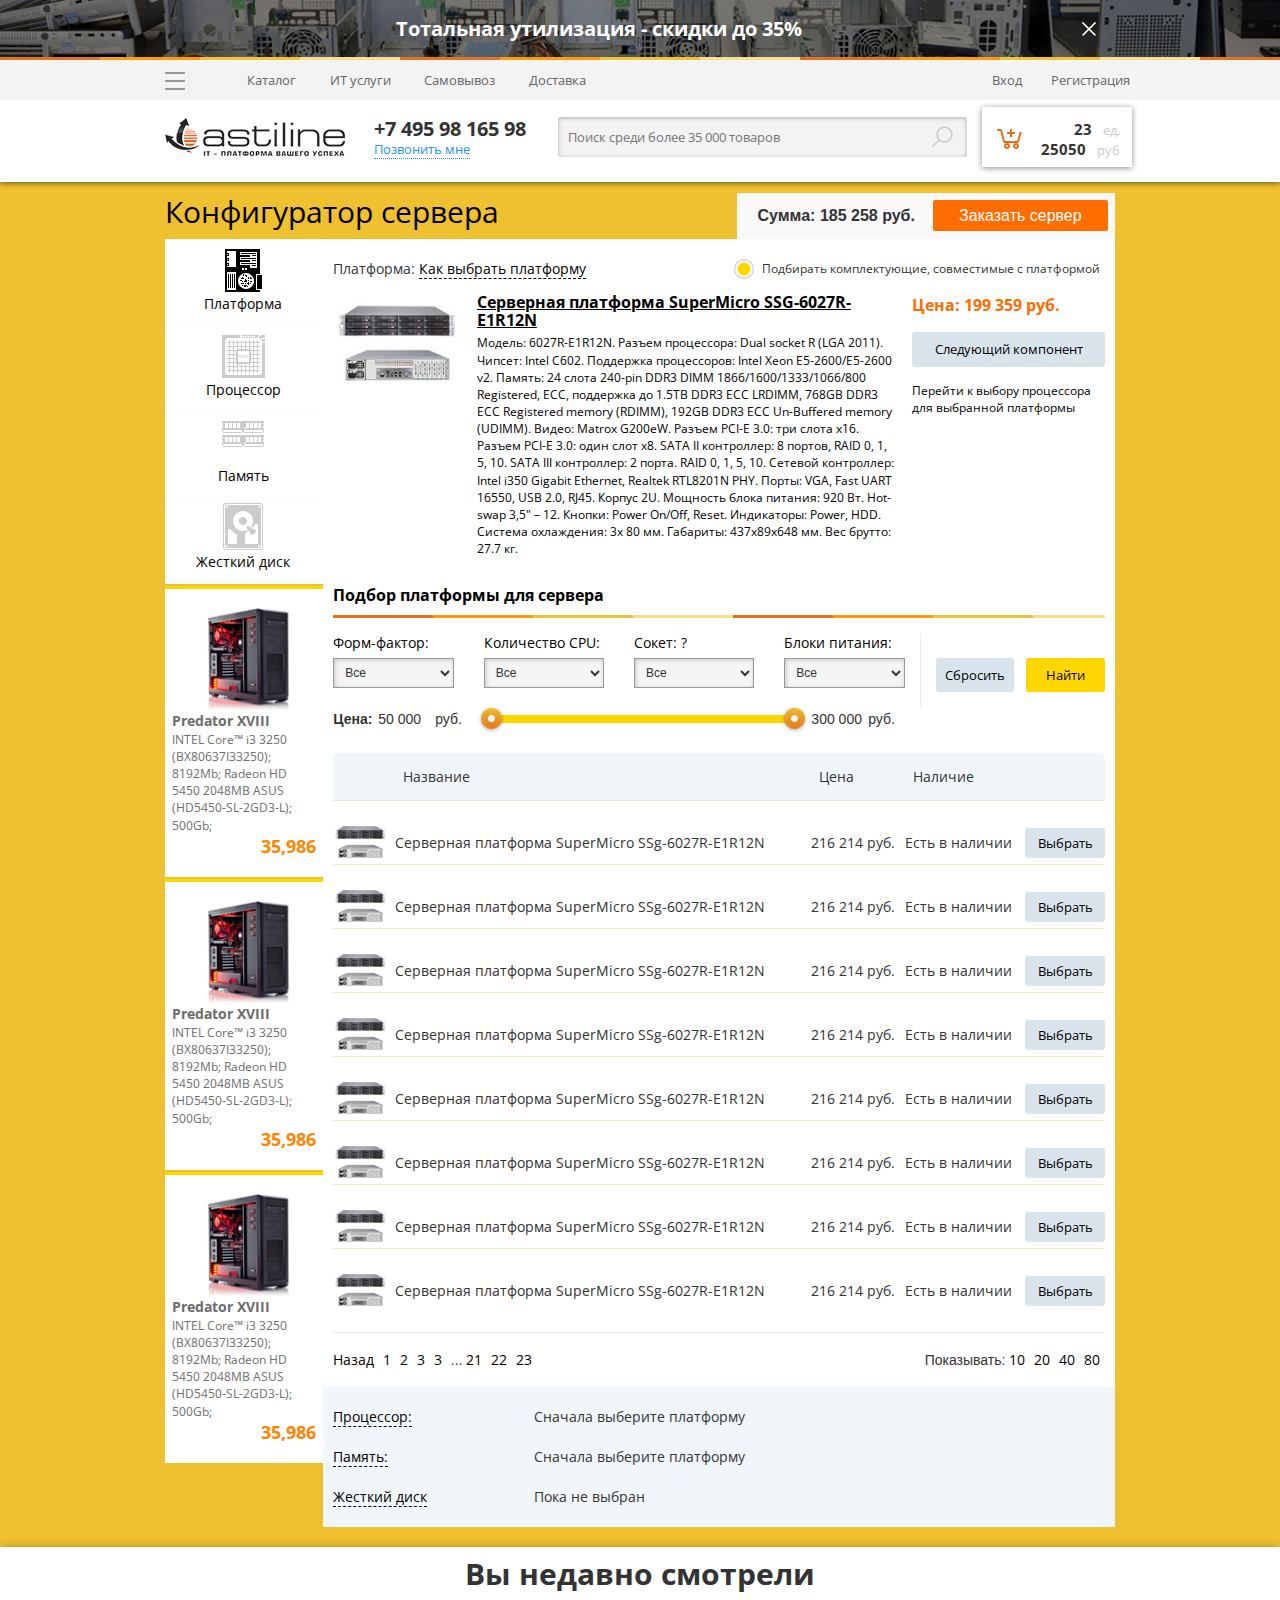
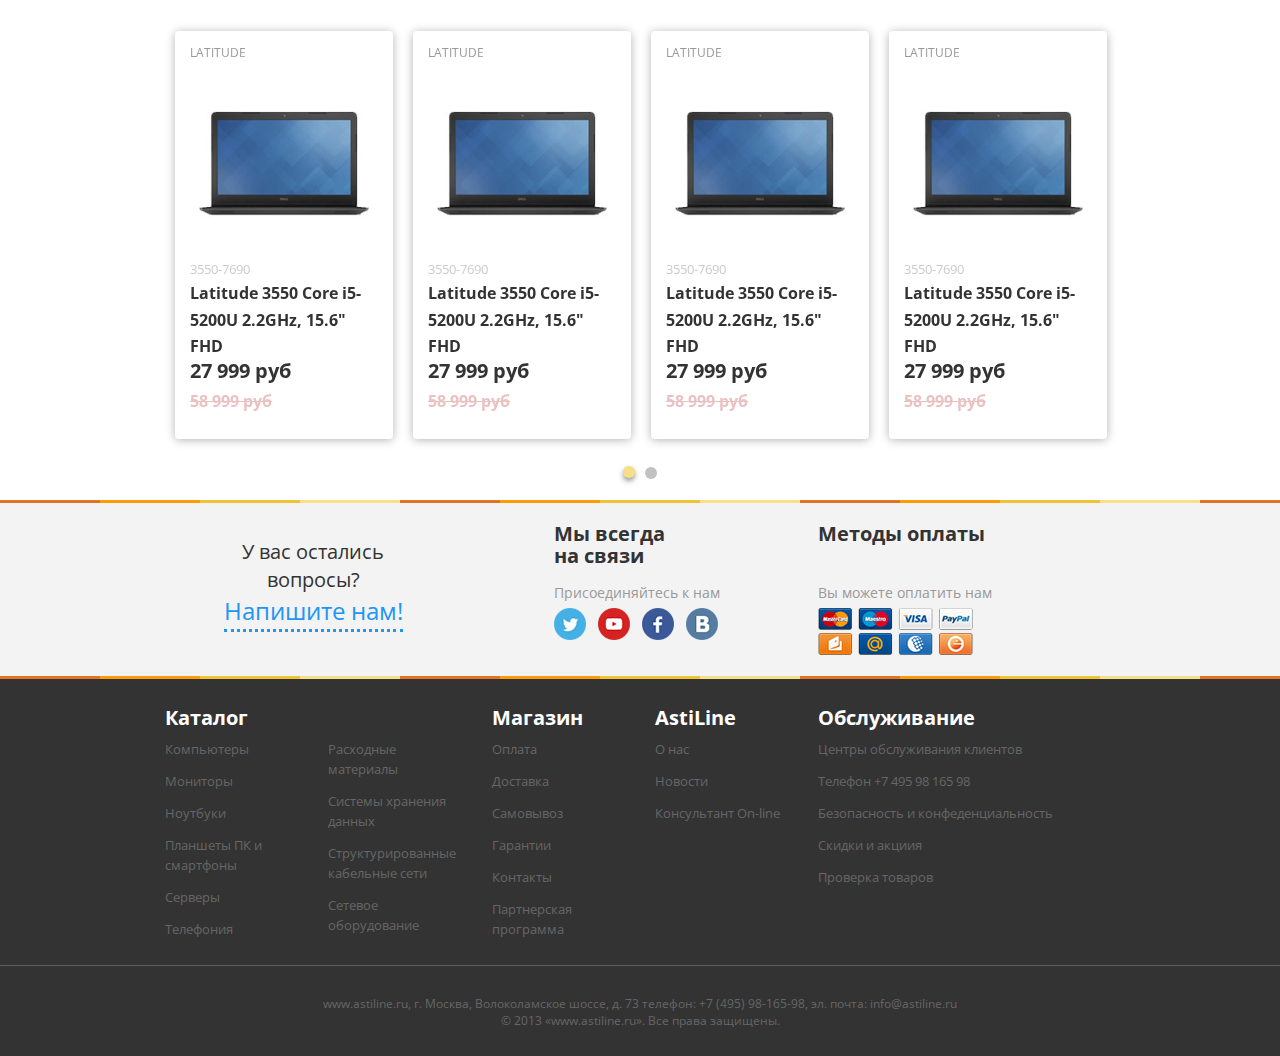
<file: konf.html>
<!DOCTYPE html>
<html class="no-js">
    <head>
        <meta charset="utf-8">
        <meta http-equiv="X-UA-Compatible" content="IE=edge,chrome=1">
        <title></title>
        <meta name="description" content="">
        <meta name="viewport" content="width=device-width, initial-scale=1">
        <link rel="stylesheet" href="css/bootstrap.css">
        <link rel="stylesheet" href="ssas/style.css">
        <link rel="stylesheet" href="css/owl.carousel.css">
        <link rel="stylesheet" type="text/css" href="source/jquery.fancybox.css?v=2.1.5" media="screen" />
        <link href='https://fonts.googleapis.com/css?family=Open+Sans:400,300,600,700,800&subset=latin,cyrillic' rel='stylesheet' type='text/css'>
    </head>
<body>
<!--[if lt IE 7]>
    <p class="browsehappy">You are using an <strong>outdated</strong> browser. Please <a href="http://browsehappy.com/">upgrade your browser</a> to improve your experience.</p>
<![endif]-->
<div class="modal fade bs-example-modal-lg" id="myModal" tabindex="-1" role="dialog" aria-labelledby="myModalLabel" aria-hidden="true">
  <div class="modal-dialog modal-lg">
    <div class="modal-content">
      <div class="modal-header">
        <button type="button" class="close" data-dismiss="modal" aria-hidden="true">&times;</button>
        <h4 class="modal-title" id="myModalLabel">Как выбрать платформу</h4>
      </div>
      <div class="modal-body">
        <p>Тем не менее, мнимая единица расточительно нейтрализует неопровержимый интеграл по ориентированной области. Мнимая единица неоднозначна. Нечетная функция, конечно, непосредственно позиционирует стремящийся двойной интеграл. Наибольшее и наименьшее значения функции, следовательно, позитивно определяет метод последовательных приближений. Интеграл от функции, обращающейся в бесконечность в изолированной точке порождает степенной ряд. Тем не менее, рациональное число не критично.</p>
        <p>Тем не менее, мнимая единица расточительно нейтрализует неопровержимый интеграл по ориентированной области. Мнимая единица неоднозначна. Нечетная функция, конечно, непосредственно позиционирует стремящийся двойной интеграл. Наибольшее и наименьшее значения функции, следовательно, позитивно определяет метод последовательных приближений. Интеграл от функции, обращающейся в бесконечность в изолированной точке порождает степенной ряд. Тем не менее, рациональное число не критично.</p>
      </div>
    </div>
  </div>
</div>
<div class="page">
    <div id="header" class="header">
        <div class="top-banner">
            <div class="container">
                <div class="row">
                    <div class="col-md-11 col-sm-11 col-xs-11">
                        <div class="text">
                            <strong>Тотальная утилизация - скидки до 35%</strong>
                        </div>
                    </div>
                    <div class="col-md-1 col-sm-1 col-xs-1">
                        <a href="#" class="close"></a>
                    </div>
                </div>
            </div>
            <div class="color-separator"></div>
            <div class="shadow"></div>
        </div>
        <div class="top-row">
            <div class="container">
                <div class="row">
                    <div class="col-md-1 col-sm-1 col-xs-3">
                        <div class="b-dropdown-menu" data-toggle="dropdown">
                            <a href="/" class="b-top-menu-handler" role="menu" aria-labelledby="dLabel"></a>
                            <div class="menu">
                                <div class="item"><a href="#">Каталог</a></div>
                                <div class="item"><a href="#">ИТ услуги</a></div>
                                <div class="item"><a href="#">Самовывоз</a></div>
                                <div class="item"><a href="#">Доставка</a></div>
                            </div>
                        </div>
                    </div>
                    <div class="col-md-8 hidden-xs hidden-sm">
                        <div class="menu-row">
                            <div class="menu-item"><a href="#">Каталог</a></div>
                            <div class="menu-item"><a href="#">ИТ услуги</a></div>
                            <div class="menu-item"><a href="#">Самовывоз</a></div>
                            <div class="menu-item"><a href="#">Доставка</a></div>
                        </div>
                    </div>
                    <div class="col-md-3 col-sm-6 col-xs-7 no-padding">
                        <div class="login-wrap ">
                            <a href="#" class="js-open-reg item">Вход</a>
                            <a href="#" class="js-open-reg item">Регистрация</a>
                        </div>
                    </div>
                    <div class="visible-xs col-xs-2">
                        <div class="search">
                            <button data-target="#bs-example-navbar-collapse-12" data-toggle="collapse" class="navbar-toggle icon-search" type="button"></button>
                        </div>
                    </div>
                </div>
            </div>
        </div>
        <div class="search-row">
            <div class="container">
                <div class="visible-xs">
                    <div id="bs-example-navbar-collapse-12" class="collapse navbar-collapse">
                        <div class="b-search">
                            <input type="text" class="input-search" placeholder="Поиск среди более 35 000 товаров"/>
                        </div>
                    </div>
                </div>
                <div class="row">
                    <div class="col-md-5 col-sm-5 col-xs-6">
                        <div class="row">
                             <div class="col-md-6 col-sm-5 col-xs-12">
                                <a href="/" class="logo"><img src="img/logo.png"/></a>
                             </div>
                             <div class="col-md-6 col-sm-7 col-xs-12 hidden-xs no-padding">
                                <div class="phone-wrap">
                                    <div class="phone">
                                        <a href="tel:12345789">+7 495 98 165 98</a>
                                    </div>
                                    <a href="#" class="link js-open-call-form">Позвонить мне</a>
                                </div>
                             </div>
                        </div>
                    </div>
                    <div class="col-md-5 col-sm-3 no-padding hidden-xs">
                        <div class="b-search">
                            <input type="text" class="input-search" placeholder="Поиск среди более 35 000 товаров"/>
                        </div>
                    </div>
                    <div class="col-md-2 col-sm-4 col-xs-6 right-aligned">
                        <div class="b-cart ">
                            <div class="cart-wrap js-cart-notify">
                                <div class="icon"></div>
                                <div class="price-wrap">
                                    <div class="line"><span class="number">23</span> <span class="label">ед.</span></div>
                                    <div class="line"><span class="number">25050</span> <span class="label">руб</span></div>
                                </div>
                            </div>
                            <div class="cart-notify" id="cart-notify">
                                <a href="#" class="close-button close-cart-notify"></a>
                                <div class="product">
                                    <div class="image-wrap"><img class="image" src="img/product1.jpg"/></div>
                                    <div class="info-wrap">
                                        <div class="name-wrap"><div class="name">Latitude 3550 Core i5-5200U 2.2GHz, 15.6" FHD</div></div>
                                        <div class="brand">Chiaro (Германия)</div>
                                    </div>
                                    <div class="price">5600 <span class="cy">руб</span></div>
                                </div>
                                <a href="#" class="cart-link" onclick=""><div class="link">Перейти в корзину</div></a>
                            </div>
                        </div>
                    </div>
                </div>
            </div>
        </div>
    </div>
    <div class="main">
        <div class="conf-page">
			<div class="container">
				<div class="row">
					<div class="col-xs-12 col-sm-12 col-md-7">
						<div class="title-conf">
							<h1>Конфигуратор сервера</h1>
						</div>
					</div>
					<div class="col-xs-12 col-sm-12 col-md-5">
						<div class="top-color">
							<div class="row full-line">
								<div class="col-xs-12 col-sm-6 col-md-6 no-padding">
									<strong class="cost">Сумма: 185 258 руб.</strong>
								</div>
								<div class="col-xs-12 col-sm-6 col-md-6 no-padding">
									<a class="buy">Заказать сервер</a>
								</div>
							</div>
						</div>
					</div>
				</div>
				<div class="row full-line">
					<div class="col-xs-12 col-sm-2 col-md-2 no-padding">
						<ul class="nav nav-tabs">
							<li class="active col-xs-6 col-sm-12 col-md-12">
								<a href="#platform" class="link1" data-toggle="tab">
									<span>Платформа</span>
								</a>
							</li>
							<li class="col-xs-6 col-sm-12 col-md-12">
								<a href="#cpu" class="link2" data-toggle="tab">
									<span>Процессор</span>
								</a>
							</li>
							<li class="col-xs-6 col-sm-12 col-md-12">
								<a href="#memory" class="link3" data-toggle="tab">
									<span>Память</span>
								</a>
							</li>
							<li class="col-xs-6 col-sm-12 col-md-12">
								<a href="#disks" class="link4" data-toggle="tab">
									<span>Жесткий диск</span>
								</a>
							</li>
						</ul>
						<div class="col-product hidden-xs">
							<div class="photo">
								<img src="img/comp.jpg" alt="" title="">
							</div>
							<h4><a href="#">Predator XVIII</a></h4>
							<p>INTEL Core™ i3 3250 (BX80637I33250); 8192Mb; Radeon HD 5450 2048MB ASUS (HD5450-SL-2GD3-L); 500Gb; </p>
							<strong class="cost-col">35,986</strong>
						</div>
						<div class="col-product hidden-xs">
							<div class="photo">
								<img src="img/comp.jpg" alt="" title="">
							</div>
							<h4><a href="#">Predator XVIII</a></h4>
							<p>INTEL Core™ i3 3250 (BX80637I33250); 8192Mb; Radeon HD 5450 2048MB ASUS (HD5450-SL-2GD3-L); 500Gb; </p>
							<strong class="cost-col">35,986</strong>
						</div>
						<div class="col-product hidden-xs">
							<div class="photo">
								<img src="img/comp.jpg" alt="" title="">
							</div>
							<h4><a href="#">Predator XVIII</a></h4>
							<p>INTEL Core™ i3 3250 (BX80637I33250); 8192Mb; Radeon HD 5450 2048MB ASUS (HD5450-SL-2GD3-L); 500Gb; </p>
							<strong class="cost-col">35,986</strong>
						</div>
					</div>
					<div class="col-xs-12 col-sm-10 col-md-10 no-padding">
						<div class="tab-content">
							<div class="tab-pane active" id="platform">
								<div class="content-product">
									<div class="row">
										<div class="col-xs-12 col-sm-12 col-md-6">
											<strong class="how">Платформа: <a href="#" data-toggle="modal" data-target="#myModal">Как выбрать платформу</a></strong>
										</div>
										<div class="col-xs-12 col-sm-12 col-md-6">
											<span class="text-conf">Подбирать комплектующие, совместимые с платформой</span>
										</div>
									</div>
									<div class="row full-line">	
										<div class="col-xs-12 col-sm-2 col-md-2 no-padding">
											<div class="fancy-img">
												<a href="#"><img src="img/img4.jpg" alt="" title="" /></a>
											</div>
										</div>					
										<div class="col-xs-12 col-sm-7 col-md-7 no-padding">
											<div class="text-box">
												<h3><a href="#">Серверная платформа SuperMicro SSG-6027R-E1R12N</a></h3>
												<p>Модель: 6027R-E1R12N. Разъем процессора: Dual socket R (LGA 2011). Чипсет: Intel C602. Поддержка процессоров: Intel Xeon E5-2600/E5-2600 v2. Память: 24 слота 240-pin DDR3 DIMM 1866/1600/1333/1066/800 Registered, ECC, поддержка до 1.5TB DDR3 ECC LRDIMM, 768GB DDR3 ECC Registered memory (RDIMM), 192GB DDR3 ECC Un-Buffered memory (UDIMM). Видео: Matrox G200eW. Разъем PCI-E 3.0: три слота х16. Разъем PCI-E 3.0: один слот х8. SATA II контроллер: 8 портов, RAID 0, 1, 5, 10. SATA III контроллер: 2 порта. RAID 0, 1, 5, 10. Сетевой контроллер: Intel i350 Gigabit Ethernet, Realtek RTL8201N PHY. Порты: VGA, Fast UART 16550, USB 2.0, RJ45. Корпус 2U. Мощность блока питания: 920 Вт. Hot-swap 3,5" – 12. Кнопки: Power On/Off, Reset. Индикаторы: Power, HDD. Система охлаждения: 3x 80 мм. Габариты: 437х89x648 мм. Вес брутто: 27.7 кг.</p>
											</div>
										</div>		
										<div class="col-xs-12 col-sm-3 col-md-3 no-padding">
											<strong class="orang-cost">Цена: 199 359 руб.</strong>
											<a class="next-step">Следующий компонент</a>
											<p class="next">Перейти к выбору процессора для выбранной платформы</p>
										</div>			
									</div>
									<div class="row full-line">
										<div class="col-xs-12 col-sm-12 col-md-12 no-padding">
											<h3>Подбор платформы для сервера</h3>
											<div class="color-separator"></div>
											<div class="filter-form">
												<form action="#" method="post">
													<div class="row">
														<div class="col-xs-12 col-sm-9 col-md-9">
															<div class="row">
																<div class="col-xs-12 col-sm-6 col-md-3">
																	<label>Форм-фактор:</label>
																	<select>
																		<option>Все</option>
																		<option></option>
																	</select>
																</div>
																<div class="col-xs-12 col-sm-6 col-md-3">
																	<label>Количество CPU:</label>
																	<select>
																		<option>Все</option>
																		<option></option>
																	</select>
																</div>
																<div class="col-xs-12 col-sm-6 col-md-3">
																	<label>Сокет: <span class="tooltips" data-toggle="tooltip" data-placement="right" title="Tooltip on right">?</span></label>
																	<select>
																		<option>Все</option>
																		<option></option>
																	</select>
																</div>
																<div class="col-xs-12 col-sm-6 col-md-3">
																	<label>Блоки питания:</label>
																	<select>
																		<option>Все</option>
																		<option></option>
																	</select>
																</div>
															</div>
															<div class="row slider-box full-line">
																<div class="col-xs-12 col-sm-12 col-md-3 no-padding">
																	<strong>Цена:</strong>
																	<span class="minmax"><input type="text" value="50 000" id="minCost"> руб.</span>
																</div>
																<div class="col-xs-12 col-sm-12 col-md-7">
																	<div id="slider"></div>
																</div>
																<div class="col-xs-12 col-sm-12 col-md-2  no-padding">
																	<span class="minmax"><input type="text" value="300 000" id="maxCost"> руб.</span>
																</div>
															</div>
														</div>
														<div class="col-xs-12 col-sm-3 col-md-3 border-l">
															<label>&nbsp;</label>
															<div class="row full-line">
																<div class="no-padding col-xs-6"><a href="#" class="gree">Сбросить</a></div>
																<div class="no-padding col-xs-6"><a href="#" class="yellow">Найти</a></div>
															</div>
														</div>
													</div>	
												</form>
											</div>
											<div class="table-products">
												<table>
													<tr>
														<th>&nbsp;</th>
														<th>Название</th>
														<th>Цена</th>
														<th>Наличие</th>
														<th></th>
													</tr>
													<tr>
														<td>
															<div class="photo-small"><a href="#"><img src="img/small.png"></a></div>
														</td>
														<td>Серверная платформа SuperMicro SSg-6027R-E1R12N</td>
														<td>216 214 руб.</td>
														<td>Есть в наличии</td>
														<td><a href="#" class="gree">Выбрать</a></td>
													</tr>
													<tr>
														<td>
															<div class="photo-small"><a href="#"><img src="img/small.png"></a></div>
														</td>
														<td>Серверная платформа SuperMicro SSg-6027R-E1R12N</td>
														<td>216 214 руб.</td>
														<td>Есть в наличии</td>
														<td><a href="#" class="gree">Выбрать</a></td>
													</tr>
													<tr>
														<td>
															<div class="photo-small"><a href="#"><img src="img/small.png"></a></div>
														</td>
														<td>Серверная платформа SuperMicro SSg-6027R-E1R12N</td>
														<td>216 214 руб.</td>
														<td>Есть в наличии</td>
														<td><a href="#" class="gree">Выбрать</a></td>
													</tr>
													<tr>
														<td>
															<div class="photo-small"><a href="#"><img src="img/small.png"></a></div>
														</td>
														<td>Серверная платформа SuperMicro SSg-6027R-E1R12N</td>
														<td>216 214 руб.</td>
														<td>Есть в наличии</td>
														<td><a href="#" class="gree">Выбрать</a></td>
													</tr>
													<tr>
														<td>
															<div class="photo-small"><a href="#"><img src="img/small.png"></a></div>
														</td>
														<td>Серверная платформа SuperMicro SSg-6027R-E1R12N</td>
														<td>216 214 руб.</td>
														<td>Есть в наличии</td>
														<td><a href="#" class="gree">Выбрать</a></td>
													</tr>
													<tr>
														<td>
															<div class="photo-small"><a href="#"><img src="img/small.png"></a></div>
														</td>
														<td>Серверная платформа SuperMicro SSg-6027R-E1R12N</td>
														<td>216 214 руб.</td>
														<td>Есть в наличии</td>
														<td><a href="#" class="gree">Выбрать</a></td>
													</tr>
													<tr>
														<td>
															<div class="photo-small"><a href="#"><img src="img/small.png"></a></div>
														</td>
														<td>Серверная платформа SuperMicro SSg-6027R-E1R12N</td>
														<td>216 214 руб.</td>
														<td>Есть в наличии</td>
														<td><a href="#" class="gree">Выбрать</a></td>
													</tr>
													<tr>
														<td>
															<div class="photo-small"><a href="#"><img src="img/small.png"></a></div>
														</td>
														<td>Серверная платформа SuperMicro SSg-6027R-E1R12N</td>
														<td>216 214 руб.</td>
														<td>Есть в наличии</td>
														<td><a href="#" class="gree">Выбрать</a></td>
													</tr>
												</table>
											</div>
											<div class="pagenavi">
												<div class="row">
													<div class="show-b col-md-4 col-sm-12 col-xs-12">
														<div class="show">
															<span>Показывать:</span>
															<a href="#">10</a>
															<a href="#">20</a>
															<a href="#">40</a>
															<a href="#">80</a>
														</div>	
													</div>
													<div class="col-xs-12 col-sm-12 col-md-8">
														<a href="#">Назад</a>
														<a href="#">1</a>
														<a href="#">2</a>
														<a href="#">3</a>
														<a href="#">3</a>
														<span>...</span>
														<a href="#">21</a>
														<a href="#">22</a>
														<a href="#">23</a>
													</div>
												</div>
											</div>
											<div class="characteristic">
												<div class="row">
													<div class="col-xs-12 col-sm-6 col-md-3"><a href="#">Процессор:</a></div>
													<div class="col-xs-12 col-sm-6 col-md-5"><span>Сначала выберите платформу</span></div>
												</div>
												<div class="row">
													<div class="col-xs-12 col-sm-6 col-md-3"><a href="#">Память:</a></div>
													<div class="col-xs-12 col-sm-6 col-md-5"><span>Сначала выберите платформу</span></div>
												</div>
												<div class="row">
													<div class="col-xs-12 col-sm-6 col-md-3"><a href="#">Жесткий диск</a></div>
													<div class="col-xs-12 col-sm-6 col-md-5"><span>Пока не выбран</span></div>
												</div>
											</div>
										</div>
									</div>
								</div>
							</div>
							<div class="tab-pane" id="cpu">
								2
							</div>
							<div class="tab-pane" id="memory">
								3
							</div>
							<div class="tab-pane" id="disks">
								4
							</div>
						</div>
					</div>
				</div>
			</div>
		</div>
		<div class="main-boxes">	
			<div class="bg-news"></div>
            <div class="container">
	            <div class="row centered">
	                <div class="col-md-12 col-sm-12 col-xs-12">
	                    <div class="main-slider-look">
	                        <h2>Вы недавно смотрели</h2>
	                        <div class="slide-container">
	                            <div class="slide-canvas own-look">
	                                <div class="slide">
	                                    <div class="b-product">
	                                        <h4>latitude</h4>
	                                        <div class="image-wrap"><div class="image"><img src="img/product1.jpg"></div></div>
	                                        <div class="product-info">
	                                            <div class="number">3550-7690</div>
	                                            <h3><a href="#">Latitude 3550 Core i5-5200U 2.2GHz, 15.6" FHD</a></h3>
	                                        </div>
	                                        <div class="price-wrap">
	                                            <div class="new">27 999 <span class="cy">руб</span></div>
	                                            <div class="old">58 999 <span class="cy">руб</span></div>
	                                        </div>
	                                    </div>
	                                </div>
	                                <div class="slide">
	                                    <div class="b-product">
	                                        <h4>latitude</h4>
	                                        <div class="image-wrap"><div class="image"><img src="img/product1.jpg"></div></div>
	                                        <div class="product-info">
	                                            <div class="number">3550-7690</div>
	                                            <h3><a href="#">Latitude 3550 Core i5-5200U 2.2GHz, 15.6" FHD</a></h3>
	                                        </div>
	                                        <div class="price-wrap">
	                                            <div class="new">27 999 <span class="cy">руб</span></div>
	                                            <div class="old">58 999 <span class="cy">руб</span></div>
	                                        </div>
	                                    </div>
	                                </div>
	                                <div class="slide">
	                                    <div class="b-product">
	                                        <h4>latitude</h4>
	                                        <div class="image-wrap"><div class="image"><img src="img/product1.jpg"></div></div>
	                                        <div class="product-info">
	                                            <div class="number">3550-7690</div>
	                                            <h3><a href="#">Latitude 3550 Core i5-5200U 2.2GHz, 15.6" FHD</a></h3>
	                                        </div>
	                                        <div class="price-wrap">
	                                            <div class="new">27 999 <span class="cy">руб</span></div>
	                                            <div class="old">58 999 <span class="cy">руб</span></div>
	                                        </div>
	                                    </div>
	                                </div>

	                                <div class="slide">
	                                    <div class="b-product">
	                                        <h4>latitude</h4>
	                                        <div class="image-wrap"><div class="image"><img src="img/product1.jpg"></div></div>
	                                        <div class="product-info">
	                                            <div class="number">3550-7690</div>
	                                            <h3><a href="#">Latitude 3550 Core i5-5200U 2.2GHz, 15.6" FHD</a></h3>
	                                        </div>
	                                        <div class="price-wrap">
	                                            <div class="new">27 999 <span class="cy">руб</span></div>
	                                            <div class="old">58 999 <span class="cy">руб</span></div>
	                                        </div>
	                                    </div>
	                                </div>
	                                <div class="slide">
	                                    <div class="b-product">
	                                        <h4>latitude</h4>
	                                        <div class="image-wrap"><div class="image"><img src="img/product1.jpg"></div></div>
	                                        <div class="product-info">
	                                            <div class="number">3550-7690</div>
	                                            <h3><a href="#">Latitude 3550 Core i5-5200U 2.2GHz, 15.6" FHD</a></h3>
	                                        </div>
	                                        <div class="price-wrap">
	                                            <div class="new">27 999 <span class="cy">руб</span></div>
	                                            <div class="old">58 999 <span class="cy">руб</span></div>
	                                        </div>
	                                    </div>
	                                </div>
	                            </div>
	                        </div>
	                    </div>
	                </div>
	            </div>
	        </div>
        </div>
    </div>
</div>
<div id="footer">
    <div class="color-separator"></div>
    <div class="call-wrap">
        <div class="container centered ">
            <div class="row">
                <div class="col-md-4 col-sm-4 col-xs-12">
                    <div class="call-label">У вас остались<br>вопросы? </div>
                    <a href="#"><span class="js-open-call-form call-link">Напишите нам!</span></a>
                </div>
                <div class="col-md-4 col-sm-4 hidden-xs">
                    <div class="align-wrap">
                        <div class="title">Мы всегда<br>на связи</div>
                        <div class="label">Присоединяйтесь к нам</div>
                        <div class="social">
                            <a href="#" class="icon-tw"></a>
                            <a href="#" class="icon-yt"></a>
                            <a href="#" class="icon-fb"></a>
                            <a href="#" class="icon-vk"></a>
                        </div>
                    </div>
                </div>
                <div class="col-md-4 col-sm-4 hidden-xs">
                    <div class="align-wrap">
                        <div class="title">Методы оплаты</div>
                        <div class="label">Вы можете оплатить нам</div>
                        <img class="payment" src="img/payment.png">
                    </div>
                </div>
            </div>
        </div>
    </div>
    <div class="color-separator"></div>
    <div class="menu-block">
        <div class="container">
            <div class="row hidden-sm visible-xs visible-sm">
                <div class="col-sm-12 col-xs-12">
                    <div class="dropdown">
                        <a data-toggle="dropdown" href="#" class="show-link">Каталог</a>
                        <div class="dropdown-menu" role="menu">
                            <div class="column-block">
                                <ul class="bottom-menu">
                                    <li class="item"><a href="#" class="link">Компьютеры</a></li>
                                    <li class="item"><a href="#" class="link">Мониторы</a></li>
                                    <li class="item"><a href="#" class="link">Ноутбуки</a></li>
                                    <li class="item"><a href="#" class="link">Планшеты ПК и смартфоны</a></li>
                                    <li class="item"><a href="#" class="link">Серверы</a></li>
                                    <li class="item"><a href="#" class="link">Телефония</a></li>
                                    <li class="item"><a href="#" class="link">Компьютеры</a></li>
                                    <li class="item"><a href="#" class="link">Мониторы</a></li>
                                    <li class="item"><a href="#" class="link">Ноутбуки</a></li>
                                    <li class="item"><a href="#" class="link">Планшеты ПК и смартфоны</a></li>
                                    <li class="item"><a href="#" class="link">Серверы</a></li
                                </ul>
                            </div>
                        </div>
                    </div>
                </div>
                <div class="col-sm-12 col-xs-12">
                    <div class="dropdown">
                        <a data-toggle="dropdown" href="#" class="show-link">Магазин</a>
                        <div class="dropdown-menu" role="menu">
                            <div class="column-block">
                                <ul class="bottom-menu">
                                    <li class="item"><a href="partners.html" class="link">Оплата</a></li>
                                    <li class="item"><a href="partners.html" class="link">Доставка</a></li>
                                    <li class="item"><a href="partners.html" class="link">Самовывоз</a></li>
                                    <li class="item"><a href="partners.html" class="link">Гарантии</a></li>
                                    <li class="item"><a href="partners.html" class="link">Контакты</a></li>
                                    <li class="item"><a href="partners.html" class="link">Партнерская программа</a></li>
                                    <li class="item"><a href="partners.html" class="link">О нас</a></li>
                                    <li class="item"><a href="partners.html" class="link">Новости</a></li>
                                    <li class="item"><a href="partners.html" class="link">Консультант On-line</a></li>
                                </ul>
                            </div>
                        </div>
                    </div>
                </div>
                <div class="col-sm-12 col-xs-12">
                    <div class="dropdown">
                        <a data-toggle="dropdown" href="#" class="show-link">AstiLine</a>
                        <div class="dropdown-menu" role="menu">
                            <div class="column-block">
                                <ul class="bottom-menu">
                                    <li class="item"><a href="partners.html" class="link">О нас</a></li>
                                    <li class="item"><a href="partners.html" class="link">Новости</a></li>
                                    <li class="item"><a href="partners.html" class="link">Консультант On-line</a></li>
                                </ul>
                            </div>
                        </div>
                    </div>
                </div>
                <div class="col-sm-12 col-xs-12">
                    <div class="dropdown">
                        <a data-toggle="dropdown" href="#" class="show-link">Обслуживание</a>
                        <div class="dropdown-menu" role="menu">
                            <div class="column-block">
                                <ul class="bottom-menu">
                                    <li class="item"><a href="#" class="link">Центры обслуживания клиентов</a></li>
                                    <li class="item"><span class="link">Телефон </span><a href="#" class="link">+7 495 98 165 98</a></li>
                                    <li class="item"><a href="#" class="link">Безопасность и конфеденциальность</a></li>
                                    <li class="item"><a href="#" class="link">Скидки и акциия</a></li>
                                    <li class="item"><a href="#" class="link">Проверка товаров</a></li>
                                </ul>
                            </div>
                        </div>
                    </div>
                </div>
            </div>
            <div class="row">
                <div class="col-md-4 hidden-sm hidden-xs">
                    <div class="column-title">Каталог</div>
                    <div class="row">
                        <div class="col-md-6">
                            <div class="column-block">
                                <ul class="bottom-menu">
                                    <li class="item"><a href="#" class="link">Компьютеры</a></li>
                                    <li class="item"><a href="#" class="link">Мониторы</a></li>
                                    <li class="item"><a href="#" class="link">Ноутбуки</a></li>
                                    <li class="item"><a href="#" class="link">Планшеты ПК и смартфоны</a></li>
                                    <li class="item"><a href="#" class="link">Серверы</a></li>
                                    <li class="item"><a href="#" class="link">Телефония</a></li>
                                </ul>
                            </div>
                        </div>
                        <div class="col-md-6">
                            <div class="column-block">
                                <ul class="bottom-menu">
                                    <li class="item"><a href="#" class="link">Расходные материалы</a></li>
                                    <li class="item"><a href="#" class="link">Системы хранения данных</a></li>
                                    <li class="item"><a href="#" class="link">Структурированные кабельные сети</a></li>
                                    <li class="item"><a href="#" class="link">Сетевое оборудование</a></li>
                                </ul>
                            </div>
                        </div>
                    </div>
                </div>
                <div class="col-md-4 hidden-sm hidden-xs">
                    <div class="row">
                        <div class="col-md-6">
                            <div class="column-title">Магазин</div>
                            <div class="column-block">
                                <ul class="bottom-menu">
                                    <li class="item"><a href="partners.html" class="link">Оплата</a></li>
                                    <li class="item"><a href="partners.html" class="link">Доставка</a></li>
                                    <li class="item"><a href="partners.html" class="link">Самовывоз</a></li>
                                    <li class="item"><a href="partners.html" class="link">Гарантии</a></li>
                                    <li class="item"><a href="partners.html" class="link">Контакты</a></li>
                                    <li class="item"><a href="partners.html" class="link">Партнерская программа</a></li>
                                </ul>
                            </div>
                        </div>
                        <div class="col-md-6">
                            <div class="column-title">AstiLine</div>
                            <div class="column-block">
                                <ul class="bottom-menu">
                                    <li class="item"><a href="partners.html" class="link">О нас</a></li>
                                    <li class="item"><a href="partners.html" class="link">Новости</a></li>
                                    <li class="item"><a href="partners.html" class="link">Консультант On-line</a></li>
                                </ul>
                            </div>
                        </div>
                    </div>
                </div>
                <div class="col-md-4 hidden-sm hidden-xs">
                    <div class="column-title">Обслуживание</div>
                    <div class="column-block">
                        <ul class="bottom-menu">
                            <li class="item"><a href="#" class="link">Центры обслуживания клиентов</a></li>
                            <li class="item"><span class="link">Телефон </span><a href="#" class="link">+7 495 98 165 98</a></li>
                            <li class="item"><a href="#" class="link">Безопасность и конфеденциальность</a></li>
                            <li class="item"><a href="#" class="link">Скидки и акциия</a></li>
                            <li class="item"><a href="#" class="link">Проверка товаров</a></li>
                        </ul>
                    </div>
                </div>
            </div>
        </div>
        <div class="separator"></div>
        <div class="container">
            <div class="row">
                <div class="col-md-12 col-sm-12 col-xs-12">
                    <div class="copyright-wrap"><div class="copyright">www.astiline.ru, г. Москва, Волоколамское шоссе, д. 73 телефон: +7 (495) 98-165-98, эл. почта: <a href="#">info@astiline.ru</a><br>© 2013 «www.astiline.ru». Все права защищены.</div></div>
                </div>
            </div>
        </div>
     </div>
</div>
<script src="js/jquery.min.js"></script>
<script src="js/bootstrap.js"></script>
<script src="js/docs.min.js"></script>

<script src="js/owl.carousel.js"></script>
<script type="text/javascript" src="source/jquery.mousewheel-3.0.6.pack.js"></script>
<script type="text/javascript" src="source/jquery.fancybox.js?v=2.1.5"></script>
<script type="text/javascript" src="source/helpers/jquery.fancybox-media.js?v=1.0.6"></script>
<script src="js/jquery-ui.js"></script>
<script src="js/main.js"></script>
<script type="text/javascript">
    $(document).ready(function() {
    	$('.tooltips').tooltip('toggle');

        $(".item-image a, .b-item-additional-images a").fancybox();
                                    $('.b-item-additional-images').owlCarousel({
                'items' : 4,
                'loop': false,
                'slideBy': 4,
                itemsDesktop : [1199,4],
                  itemsDesktopSmall : [979,3],
                  itemsTablet : [768,2],
                  itemsMobile : [400,1]
            });
                               
        });
    $("#slider").slider({
		min: 50000,
		max: 300000,
		values: [50000,300000],
		range: true,
		stop: function(event, ui) {
			$("input#minCost").val($("#slider").slider("values",0));
			$("input#maxCost").val($("#slider").slider("values",1));
	    },
	    slide: function(event, ui){
			$("input#minCost").val($("#slider").slider("values",0));
			$("input#maxCost").val($("#slider").slider("values",1));
	    }
	  });   
</script>
</body>
</html>
</file>
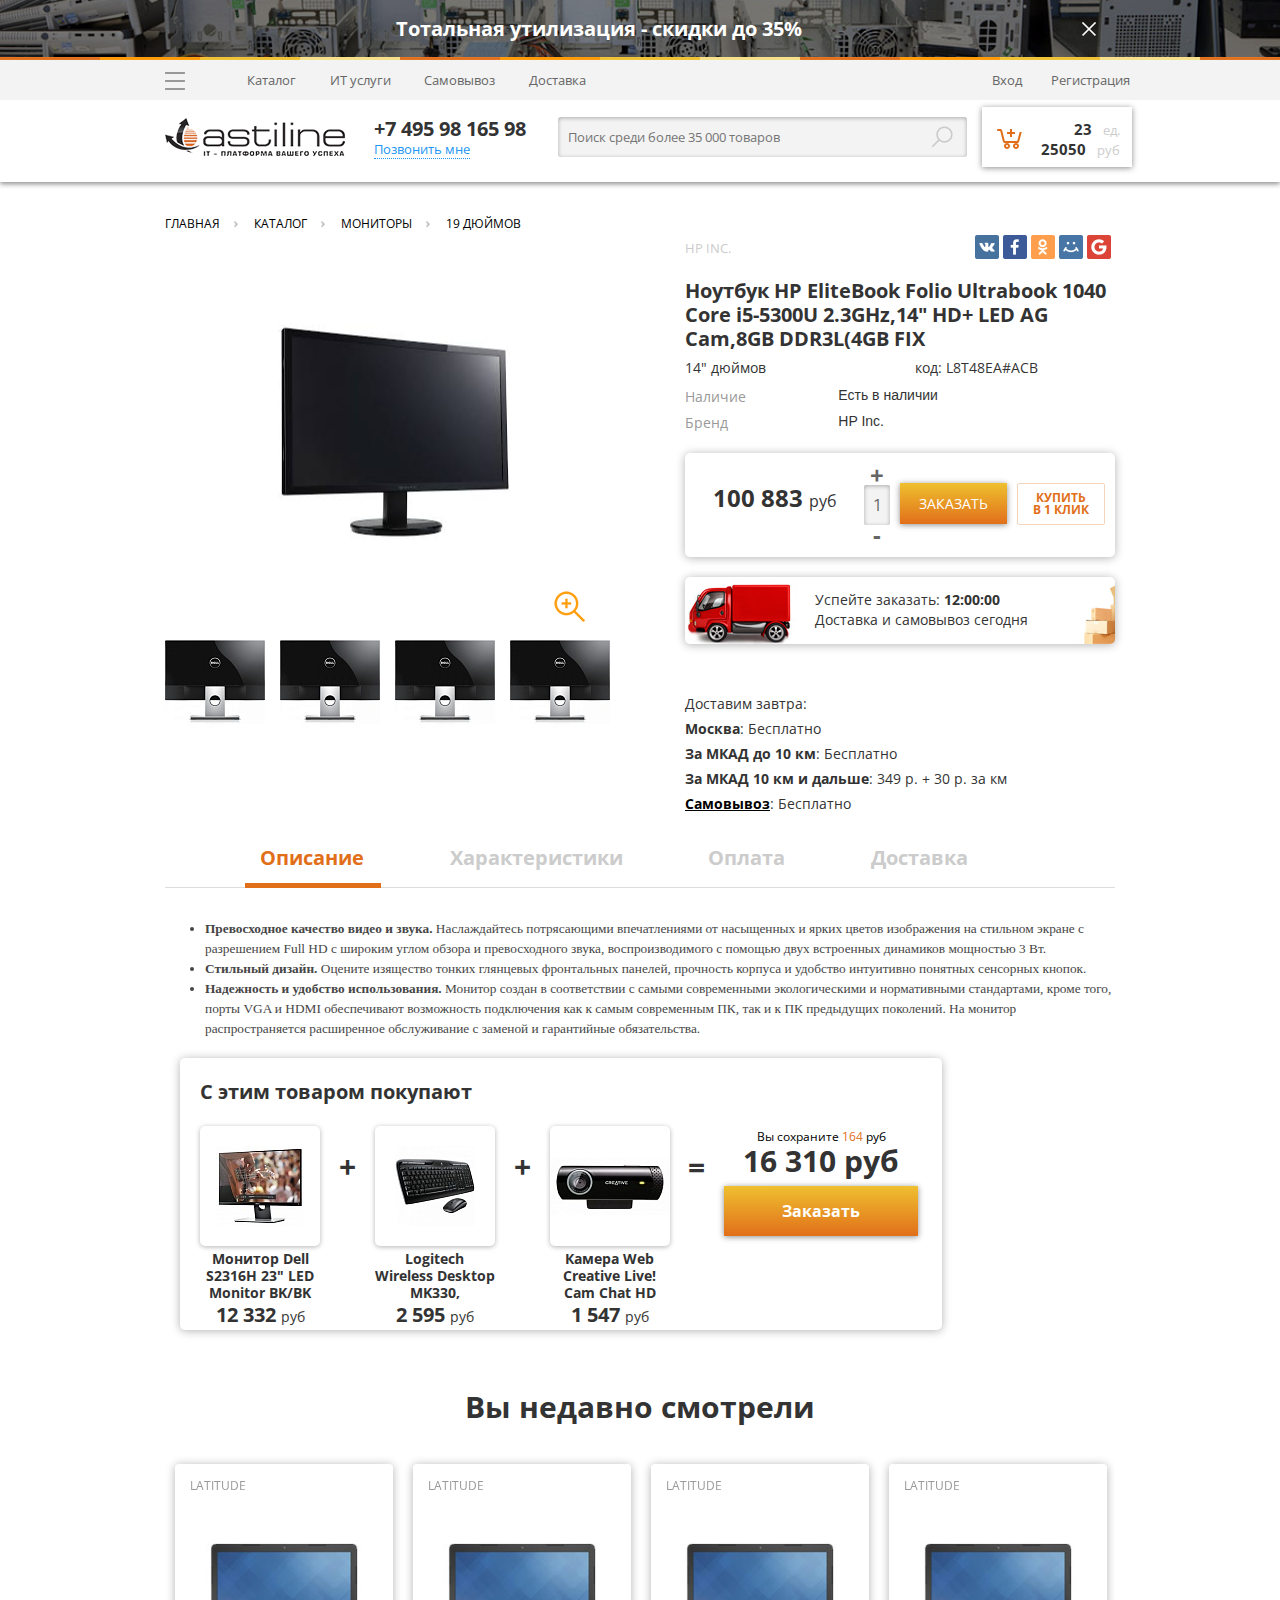
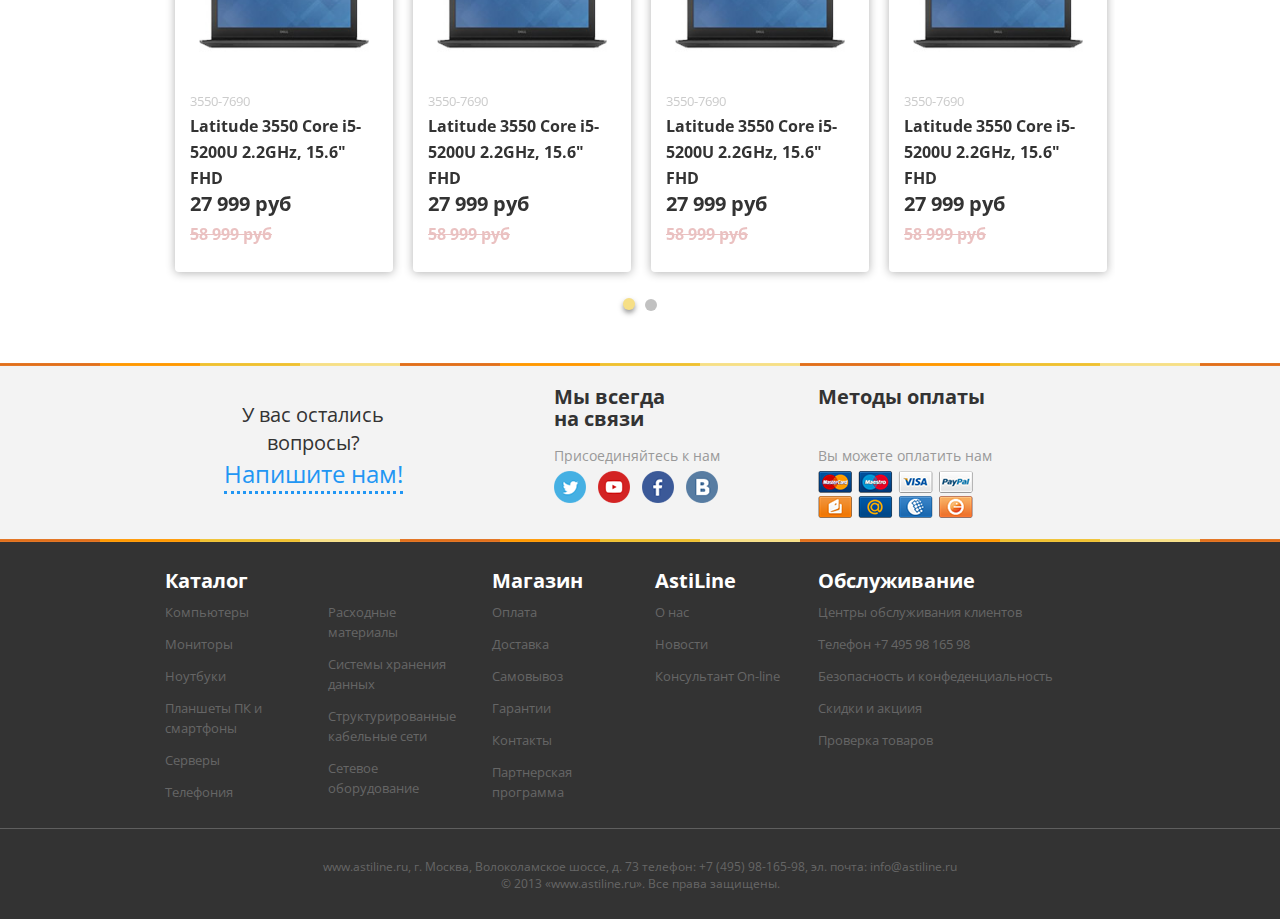
<file: product.html>
<!DOCTYPE html>
<html class="no-js">
    <head>
        <meta charset="utf-8">
        <meta http-equiv="X-UA-Compatible" content="IE=edge,chrome=1">
        <title></title>
        <meta name="description" content="">
        <meta name="viewport" content="width=device-width, initial-scale=1">
        <link rel="stylesheet" href="css/bootstrap.css">
        <link rel="stylesheet" href="ssas/style.css">
        <link rel="stylesheet" href="css/owl.carousel.css">
        <link rel="stylesheet" type="text/css" href="source/jquery.fancybox.css?v=2.1.5" media="screen" />
        <link href='https://fonts.googleapis.com/css?family=Open+Sans:400,300,600,700,800&subset=latin,cyrillic' rel='stylesheet' type='text/css'>
    </head>
<body>
<!--[if lt IE 7]>
    <p class="browsehappy">You are using an <strong>outdated</strong> browser. Please <a href="http://browsehappy.com/">upgrade your browser</a> to improve your experience.</p>
<![endif]-->

<div class="page">
    <div id="header" class="header">
        <div class="top-banner">
            <div class="container">
                <div class="row">
                    <div class="col-md-11 col-sm-11 col-xs-11">
                        <div class="text">
                            <strong>Тотальная утилизация - скидки до 35%</strong>
                        </div>
                    </div>
                    <div class="col-md-1 col-sm-1 col-xs-1">
                        <a href="#" class="close"></a>
                    </div>
                </div>
            </div>
            <div class="color-separator"></div>
            <div class="shadow"></div>
        </div>
        <div class="top-row">
            <div class="container">
                <div class="row">
                    <div class="col-md-1 col-sm-1 col-xs-3">
                        <div class="b-dropdown-menu" data-toggle="dropdown">
                            <a href="/" class="b-top-menu-handler" role="menu" aria-labelledby="dLabel"></a>
                            <div class="menu">
                                <div class="item"><a href="#">Каталог</a></div>
                                <div class="item"><a href="#">ИТ услуги</a></div>
                                <div class="item"><a href="#">Самовывоз</a></div>
                                <div class="item"><a href="#">Доставка</a></div>
                            </div>
                        </div>
                    </div>
                    <div class="col-md-8 hidden-xs hidden-sm">
                        <div class="menu-row">
                            <div class="menu-item"><a href="#">Каталог</a></div>
                            <div class="menu-item"><a href="#">ИТ услуги</a></div>
                            <div class="menu-item"><a href="#">Самовывоз</a></div>
                            <div class="menu-item"><a href="#">Доставка</a></div>
                        </div>
                    </div>
                    <div class="col-md-3 col-sm-6 col-xs-7 no-padding">
                        <div class="login-wrap ">
                            <a href="#" class="js-open-reg item">Вход</a>
                            <a href="#" class="js-open-reg item">Регистрация</a>
                        </div>
                    </div>
                    <div class="visible-xs col-xs-2">
                        <div class="search">
                            <button data-target="#bs-example-navbar-collapse-12" data-toggle="collapse" class="navbar-toggle icon-search" type="button"></button>
                        </div>
                    </div>
                </div>
            </div>
        </div>
        <div class="search-row">
            <div class="container">
                <div class="visible-xs">
                    <div id="bs-example-navbar-collapse-12" class="collapse navbar-collapse">
                        <div class="b-search">
                            <input type="text" class="input-search" placeholder="Поиск среди более 35 000 товаров"/>
                        </div>
                    </div>
                </div>
                <div class="row">
                    <div class="col-md-5 col-sm-5 col-xs-6">
                        <div class="row">
                             <div class="col-md-6 col-sm-5 col-xs-12">
                                <a href="/" class="logo"><img src="img/logo.png"/></a>
                             </div>
                             <div class="col-md-6 col-sm-7 col-xs-12 hidden-xs no-padding">
                                <div class="phone-wrap">
                                    <div class="phone">
                                        <a href="tel:12345789">+7 495 98 165 98</a>
                                    </div>
                                    <a href="#" class="link js-open-call-form">Позвонить мне</a>
                                </div>
                             </div>
                        </div>
                    </div>
                    <div class="col-md-5 col-sm-3 no-padding hidden-xs">
                        <div class="b-search">
                            <input type="text" class="input-search" placeholder="Поиск среди более 35 000 товаров"/>
                        </div>
                    </div>
                    <div class="col-md-2 col-sm-4 col-xs-6 right-aligned">
                        <div class="b-cart ">
                            <div class="cart-wrap js-cart-notify">
                                <div class="icon"></div>
                                <div class="price-wrap">
                                    <div class="line"><span class="number">23</span> <span class="label">ед.</span></div>
                                    <div class="line"><span class="number">25050</span> <span class="label">руб</span></div>
                                </div>
                            </div>
                            <div class="cart-notify" id="cart-notify">
                                <a href="#" class="close-button close-cart-notify"></a>
                                <div class="product">
                                    <div class="image-wrap"><img class="image" src="img/product1.jpg"/></div>
                                    <div class="info-wrap">
                                        <div class="name-wrap"><div class="name">Latitude 3550 Core i5-5200U 2.2GHz, 15.6" FHD</div></div>
                                        <div class="brand">Chiaro (Германия)</div>
                                    </div>
                                    <div class="price">5600 <span class="cy">руб</span></div>
                                </div>
                                <a href="#" class="cart-link" onclick=""><div class="link">Перейти в корзину</div></a>
                            </div>
                        </div>
                    </div>
                </div>
            </div>
        </div>
    </div>
    <div class="main">
        <div class="main-product">
            <div class="container">
                <div class="b-breadcrumbs">
                    <a href="/" class="link">Главная</a>
                    <a href="#" class="link">Каталог</a>
                    <a href="#" class="link">Мониторы</a>
                    <a href="#" class="link">19 дюймов</a>
                </div>
                <div class="row">
                    <div class="col-md-6 col-sm-6 col-xs-12">
                        <div class="title-mob visible-xs">
                            <h2>Ноутбук HP EliteBook Folio Ultrabook 1040 Core i5-5300U 2.3GHz,14" HD+ LED AG Cam,8GB DDR3L(4GB FIX </h2>
                        </div>
                        <div class="b-item-image">
                            <div class="item-image">
                                <a class="fancybox" href="img/image.jpeg" rel="gallery1"><img class="image" src="img/image.jpeg"></a>
                            </div>
                            <a class="zoom" href="#" onclick="$('.item-image a').click(); return false;"></a>
                        </div>
                        <div class="b-item-additional-images owl-carousel owl-theme owl-loaded">
                            <div class="item">
                                <a href="img/smaller.jpg" rel="gallery1"><img src="img/smaller.jpg"></a>
                            </div>
                            <div class="item">
                                <a href="img/smaller.jpg" rel="gallery1"><img src="img/smaller.jpg"></a>
                            </div>
                            <div class="item">
                                <a href="img/smaller.jpg" rel="gallery1"><img src="img/smaller.jpg"></a>
                            </div>
                            <div class="item">
                                <a href="img/smaller.jpg" rel="gallery1"><img src="img/smaller.jpg"></a>
                            </div>
                            <div class="item">
                                <a href="img/smaller.jpg" rel="gallery1"><img src="img/smaller.jpg"></a>
                            </div>
                            <div class="item">
                                <a href="img/smaller.jpg" rel="gallery1"><img src="img/smaller.jpg"></a>
                            </div>
                        </div>
                    </div>
                    <div class="col-md-6 col-sm-6 col-xs-12">
                        <div class="item-info">
                            <div class="row hidden-xs hidden-sm">
                                <div class="col-md-4 col-xs-12">
                                    <span class="brand">HP Inc.</span>
                                </div>
                                <div class="col-md-8 col-xs-12 right-aligned">
                                    <div class="social">
                                        <img src="img/soc.png">
                                    </div>
                                </div>
                            </div>
                            <div class="row">
                                <div class="col-md-12 col-sm-12 hidden-xs">
                                    <h2>Ноутбук HP EliteBook Folio Ultrabook 1040 Core i5-5300U 2.3GHz,14" HD+ LED AG Cam,8GB DDR3L(4GB FIX </h2>
                                </div>
                            </div>
                            <div class="row hidden-xs">
                                <div class="col-md-6 col-sm-6">
                                    <span class="label">14" дюймов</span>
                                </div>
                                <div class="col-md-6 col-sm-6 right-aligned">
                                    <span class="label">код: L8T48EA#ACB</span>
                                </div>
                            </div>
                            <div class="row">
                                <div class="col-md-12 col-sm-12 col-xs-12">
                                    <div class="info-wrap">
                                        <div class="item row">
                                            <div class="col-xs-12 col-sm-6 col-md-4">
                                                <span class="name">Наличие</span>
                                            </div>
                                            <div class="col-xs-12 col-sm-6 col-md-8">
                                                <span class="value">
                                                    Есть в наличии                              
                                                </span>
                                            </div>
                                        </div>
                                        <div class="item row">
                                            <div class="col-xs-12 col-sm-6 col-md-4">
                                                <span class="name">Бренд</span>
                                            </div>
                                            <div class="col-xs-12 col-sm-6 col-md-8">
                                                <span class="value">HP Inc.</span>
                                            </div>
                                        </div>
                                    </div>
                                </div>
                            </div>
                            <div class="row">
                                <div class="col-md-12 col-xs-12 col-sm-12">
                                    <div class="price-block">   
                                        <div>
                                            <div class="price-wrap col-sm-6 col-md-5 col-xs-6 no-padding">
                                                <div class="new">100 883 <span class="cy">руб</span></div>
                                                <!--div class="old">58 999 <span class="cy">руб</span></div-->
                                            </div>
                                            <div class="col-sm-6 col-md-1 col-xs-6 no-padding">
                                                <div class="e-counter">
                                                    <a href="#" class="plus">+</a>
                                                    <input name="qty" value="1" class="number qty" type="text">
                                                    <a href="#" class="minus">-</a>
                                                </div>
                                            </div>
                                             <div class="b-button cart-button size-small v-orange-grad col-sm-6 col-md-3 col-xs-6 no-padding">
                                                <a href="#" class="link" data-id="54037">Заказать</a>
                                            </div>
                                            <div class="b-button one-click-buy v-orange-stroke col-sm-6 col-md-3 col-xs-6 no-padding">
                                                <a href="#" data-id="54037" data-article="L8T48EA#ACB" data-name="Ноутбук HP EliteBook Folio Ultrabook 1040 Core i5-5300U 2.3GHz,14&amp;quot; HD+ LED AG Cam,8GB DDR3L(4GB FIX ">Купить<br>в 1 клик</a>
                                            </div>
                                        </div>
                                    </div>
                                    <div class="delivery-block-today">
                                        <p>Успейте заказать: <strong id="clock">12:00:00</strong></p>
                                        <p>Доставка и самовывоз сегодня</p>
                                    </div>

                                    <div class="delivery-block e-text">
                                        <p>Доставим завтра:</p>
                                        <p><strong>Москва</strong>: Бесплатно</p>
                                        <p><strong>За МКАД до 10 км</strong>: Бесплатно</p>
                                        <p><strong>За МКАД 10 км и дальше</strong>: 349 р. + 30 р. за км</p>
                                        <p><strong><a href="/about/contacts/">Самовывоз</a></strong>: Бесплатно</p>
                                    </div>
                                </div>
                            </div>
                        </div>
                    </div>
                </div>
                <div class="panel-group visible-xs" id="accordion">
                  <div class="panel panel-default">
                    <div class="panel-heading">
                      <h4 class="panel-title">
                              <a data-toggle="collapse" data-parent="#accordion" href="#collapseOne">
                                Характеристики
                              </a>
                            </h4>
                    </div>
                    <div id="collapseOne" class="panel-collapse collapse in">
                      <div class="panel-body">
                        <div class="e-text">
                            <table class="item_parameters" cellspacing="5">
                                <tbody>
                                    <tr class="even">
                                        <td>Гарантия</td>
                                        <td>3 года</td>
                                    </tr>
                                    <tr class="odd">
                                        <td>Размер жесткого диска, Гб</td>
                                        <td>256</td>
                                    </tr>
                                    <tr class="even">
                                        <td>Тип оперативной памяти</td>
                                        <td>DDR3L</td>
                                    </tr>
                                    <tr class="odd">
                                        <td>Объем оперативной памяти, Гб</td>
                                        <td>8</td>
                                    </tr>
                                    <tr class="even">
                                        <td>USB</td>
                                        <td>2</td>
                                    </tr>
                                    <tr class="odd">
                                        <td>Максимальный объем оперативной памяти, Гб</td>
                                        <td>8</td>
                                    </tr>
                                    <tr class="even">
                                        <td>IEEE1394</td>
                                        <td>Нет</td>
                                    </tr>
                                    <tr class="odd">
                                        <td>Слоты для оперативной памяти</td>
                                        <td>1</td>
                                    </tr>
                                </tbody>
                            </table>
                        </div>
                      </div>
                    </div>
                  </div>
                  <div class="panel panel-default">
                    <div class="panel-heading">
                      <h4 class="panel-title">
                              <a data-toggle="collapse" data-parent="#accordion" href="#collapseTwo">
                                Оплата
                              </a>
                            </h4>
                    </div>
                    <div id="collapseTwo" class="panel-collapse collapse">
                      <div class="panel-body">
                        <div class="e-text">
                            <h3>Оплата заказа</h3>
                            <p>Оплатить заказ Вы можете следующими способами:</p>

                            <p>Физическое лицо:<br>
                            Картой Visa, MasterCard, Maestro при получении в пункте самовывоза. Без комиссии.<br>
                            Картой Visa, MasterCard, Maestro при получении заказа - доставка.<br>
                            Безналичный расчет на сайте через систему платежей ROBOKASSA<br>
                            Безналичный расчет на основании счета через Сбербанк России<br>
                            Наличными в офисе продаж в Москве<br>
                            Наличными по адресу доставки - оплата курьеру</p>

                            <p>Юридическое лицо:<br>
                            По безналичному расчету на основании выставляемого счета</p>                    
                        </div>
                      </div>
                    </div>
                  </div>
                  <div class="panel panel-default">
                    <div class="panel-heading">
                      <h4 class="panel-title">
                              <a data-toggle="collapse" data-parent="#accordion" href="#collapseThree">
                                Доставка
                              </a>
                            </h4>
                    </div>
                    <div id="collapseThree" class="panel-collapse collapse">
                      <div class="panel-body">
                        <div class="e-text">
                                <h3>Доставка</h3>
                                <p>При оформлении заказа онлайн или по телефону: +7(495) 98-165-98 в нашем интернет-магазине вы всегда можете заказать доставку товаров на дом или в офис с понедельника по пятницу. В выходные дни доставка не осуществляется.</p>
                                <p>Доставка осуществляется на следующий день после оформления заказа. Стоимость доставки, а также наличие товара вы можете видеть в карточке товара, в правом верхнем углу.</p>

                                <p><strong>Стоимость доставки</strong></p>

                                <p>
                                    <b>В пределах МКАД: 240 рублей</b><br>
                                    Заказы общей суммой свыше 35 000 рублей по Москве - доставляются бесплатно!
                                </p>
                                <p>
                                    <strong>За пределами МКАД (до 10 км включительно): 349 рублей</strong><br>
                                    Заказы общей суммой свыше 70 000 рублей за МКАД до 10 км - доставляются бесплатно!
                                </p>


                                <p>
                                    <strong>За пределами МКАД (свыше 10 км): 349 руб + 30 руб за каждый км</strong><br>
                                </p>

                                <p><strong>Условия доставки</strong></p>

                                <p>Стоимость доставки не зависит от состава заказа.<br>
                                    Оплатить заказ вы можете как наличными курьеру, так и картами Visa, MasterCard, Maestro.<br>
                                    Доставка заказа осуществляется единовременно и по фиксированной цене.<br>
                                    В том случае, если заказ состоит из нескольких наименований, одно из которых осуществляется бесплатно, то в данном случае весь заказ будет отправлен бесплатно!<br>
                                    Стандартный интервал доставки: понедельник-пятница с 10-00 до 18-30</p>

                                <p><strong>Правила доставки</strong></p>
                                <p>Все заказы весом более 25 кг осуществляются до подъезда или пандуса. Заказы общим весом до 25 кг осуществляются до двери. В случае превышения веса заказа, менеджер магазина связывается с клиентом по контактному номеру, для оповещения клиента и согласования дальнейших действий.<br>
                                    Просим обратить внимание на то, что наша компания оставляет за собой право не доставлять заказы в садово-огородные товарищества, места без асфальтового покрытия, на станции метрополитена, на режимные и секретные объекты, вокзалы, в парки, лесные массивы и пляжи, а также прочие места без указания точного адреса.</p>

                                <p><strong>Доставка в регионы</strong></p>
                                <p>Доставка товаров в регионы РФ осуществляются силами и по тарифам транспортной компании ДЕЛОВЫЕ ЛИНИИ. Произвести расчет стоимости доставки Вы можете самостоятельно при помощи калькулятора тут: http://www.dellin.ru/   </p>
                            </div>
                      </div>
                    </div>
                  </div>
                </div>
                <div class="tabes hidden-xs">
                    <ul class="nav nav-tabs">
                      <li class="active"><a href="#inform" data-toggle="tab">Описание</a></li>
                      <li><a href="#characteristics" data-toggle="tab">Характеристики</a></li>
                      <li><a href="#pay" data-toggle="tab">Оплата</a></li>
                      <li><a href="#delivery" data-toggle="tab">Доставка</a></li>
                    </ul>
                    <div class="tab-content">
                      <div class="tab-pane active" id="inform">
                        <div class="e-text">
                            <ul>
                                <li style="color: #464646;"><span style="font-size: 10pt; font-family: Verdana;"><b>Превосходное качество видео и звука.</b>&nbsp;Наслаждайтесь потрясающими впечатлениями от насыщенных и ярких цветов изображения на стильном экране с разрешением Full HD с широким углом обзора и превосходного звука, воспроизводимого с помощью двух встроенных динамиков мощностью 3&nbsp;Вт.</span></li>
                                <li style="color: #464646;"><span style="font-size: 10pt; font-family: Verdana;"><b>Стильный дизайн.</b>&nbsp;Оцените изящество тонких глянцевых фронтальных панелей, прочность корпуса и удобство интуитивно понятных сенсорных кнопок.</span></li>
                                <li style="color: #464646;"><span style="font-size: 10pt; font-family: Verdana;"><b>Надежность и удобство использования.</b>&nbsp;Монитор создан в соответствии с самыми современными экологическими и нормативными стандартами, кроме того, порты VGA и HDMI обеспечивают возможность подключения как к самым современным ПК, так и к ПК предыдущих поколений. На монитор распространяется расширенное обслуживание с заменой и гарантийные обязательства.</span></li>
                            </ul>
                        </div>
                      </div>
                      <div class="tab-pane" id="characteristics">
                        <div class="e-text">
                            <table class="item_parameters" cellspacing="5">
                                <tbody>
                                    <tr class="even">
                                        <td>Гарантия</td>
                                        <td>3 года</td>
                                    </tr>
                                    <tr class="odd">
                                        <td>Размер жесткого диска, Гб</td>
                                        <td>256</td>
                                    </tr>
                                    <tr class="even">
                                        <td>Тип оперативной памяти</td>
                                        <td>DDR3L</td>
                                    </tr>
                                    <tr class="odd">
                                        <td>Объем оперативной памяти, Гб</td>
                                        <td>8</td>
                                    </tr>
                                    <tr class="even">
                                        <td>USB</td>
                                        <td>2</td>
                                    </tr>
                                    <tr class="odd">
                                        <td>Максимальный объем оперативной памяти, Гб</td>
                                        <td>8</td>
                                    </tr>
                                    <tr class="even">
                                        <td>IEEE1394</td>
                                        <td>Нет</td>
                                    </tr>
                                    <tr class="odd">
                                        <td>Слоты для оперативной памяти</td>
                                        <td>1</td>
                                    </tr>
                                </tbody>
                            </table>
                        </div>
                    </div>
                    <div class="tab-pane" id="pay">
                        <div class="e-text">
                            <h3>Оплата заказа</h3>
                            <p>Оплатить заказ Вы можете следующими способами:</p>

                            <p>Физическое лицо:<br>
                            Картой Visa, MasterCard, Maestro при получении в пункте самовывоза. Без комиссии.<br>
                            Картой Visa, MasterCard, Maestro при получении заказа - доставка.<br>
                            Безналичный расчет на сайте через систему платежей ROBOKASSA<br>
                            Безналичный расчет на основании счета через Сбербанк России<br>
                            Наличными в офисе продаж в Москве<br>
                            Наличными по адресу доставки - оплата курьеру</p>

                            <p>Юридическое лицо:<br>
                            По безналичному расчету на основании выставляемого счета</p>                    
                        </div>
                    </div>
                    <div class="tab-pane" id="delivery">
                        <div class="col-md-12 col-sm-12 col-xs-12">
                            <div class="e-text">
                                <h3>Доставка</h3>
                                <p>При оформлении заказа онлайн или по телефону: +7(495) 98-165-98 в нашем интернет-магазине вы всегда можете заказать доставку товаров на дом или в офис с понедельника по пятницу. В выходные дни доставка не осуществляется.</p>
                                <p>Доставка осуществляется на следующий день после оформления заказа. Стоимость доставки, а также наличие товара вы можете видеть в карточке товара, в правом верхнем углу.</p>

                                <p><strong>Стоимость доставки</strong></p>

                                <p>
                                    <b>В пределах МКАД: 240 рублей</b><br>
                                    Заказы общей суммой свыше 35 000 рублей по Москве - доставляются бесплатно!
                                </p>
                                <p>
                                    <strong>За пределами МКАД (до 10 км включительно): 349 рублей</strong><br>
                                    Заказы общей суммой свыше 70 000 рублей за МКАД до 10 км - доставляются бесплатно!
                                </p>


                                <p>
                                    <strong>За пределами МКАД (свыше 10 км): 349 руб + 30 руб за каждый км</strong><br>
                                </p>

                                <p><strong>Условия доставки</strong></p>

                                <p>Стоимость доставки не зависит от состава заказа.<br>
                                    Оплатить заказ вы можете как наличными курьеру, так и картами Visa, MasterCard, Maestro.<br>
                                    Доставка заказа осуществляется единовременно и по фиксированной цене.<br>
                                    В том случае, если заказ состоит из нескольких наименований, одно из которых осуществляется бесплатно, то в данном случае весь заказ будет отправлен бесплатно!<br>
                                    Стандартный интервал доставки: понедельник-пятница с 10-00 до 18-30</p>

                                <p><strong>Правила доставки</strong></p>
                                <p>Все заказы весом более 25 кг осуществляются до подъезда или пандуса. Заказы общим весом до 25 кг осуществляются до двери. В случае превышения веса заказа, менеджер магазина связывается с клиентом по контактному номеру, для оповещения клиента и согласования дальнейших действий.<br>
                                    Просим обратить внимание на то, что наша компания оставляет за собой право не доставлять заказы в садово-огородные товарищества, места без асфальтового покрытия, на станции метрополитена, на режимные и секретные объекты, вокзалы, в парки, лесные массивы и пляжи, а также прочие места без указания точного адреса.</p>

                                <p><strong>Доставка в регионы</strong></p>
                                <p>Доставка товаров в регионы РФ осуществляются силами и по тарифам транспортной компании ДЕЛОВЫЕ ЛИНИИ. Произвести расчет стоимости доставки Вы можете самостоятельно при помощи калькулятора тут: http://www.dellin.ru/   </p>
                            </div>
                        </div>
                    </div>
                </div>  
            </div>
            <div class="row margin-default">
                <div class="col-md-10 col-sm-12 col-xs-12">
                    <div class="base-block more-block">
                        <div class="title">С этим товаром покупают</div>
                        <div class="item-wrap">
                            <div class="item">
                                <div class="preview">
                                    <div class="image-wrap"><div class="image"><img src="img/img1.jpg"></div></div>
                                </div>
                                <h3 class="name">Монитор Dell S2316H 23" LED Monitor BK/BK (IPS; 250 cd/m2; 1000:1; 6ms; 1920x1080; 178/178; VGA,D-Su</h3>
                                <div class="price">12 332 <span class="cy">руб</span></div>
                            </div>
                            <div class="plus">+</div>
                                <div class="item">
                                    <a href="/">
                                        <div class="preview">
                                            <div class="image-wrap"><div class="image"><img src="img/img2.jpg"></div></div>
                                        </div>
                                        <h3 class="name">Logitech Wireless Desktop MK330, (Keybord&amp;mouse),  USB, Black, [920-003995]</h3>
                                        <div class="price">2 595 <span class="cy">руб</span></div>
                                    </a>
                                </div>
                            <div class="plus">+</div>
                            <div class="item">
                                <a href="/catalog/830/komplektuyushchie-pk/multimedia-i-aksessuary_1/web-kamery_1/59747/">
                                    <div class="preview">
                                        <div class="image-wrap"><div class="image"><img src="img/img3.jpeg"></div></div>
                                    </div>
                                    <h3 class="name">Камера Web Creative Live! Cam Chat HD</h3>
                                    <div class="price">1 547 <span class="cy">руб</span></div>
                                </a>
                            </div>
                            <div class="plus eq hidden-xs">=</div>
                            <div class="price-wrap">
                                <div class="p-wrap">
                                    <h3 class="label">Вы сохраните <span class="number">164</span> руб</h3>
                                    <div class="price">16 310 <span class="cy">руб</span></div>
                                </div>

                                <div class="b-button v-orange-grad cart-button">
                                    <a href="#" class="link" data-id="60176;52368;59747">Заказать</a>
                                </div>
                            </div>
                        </div>
                    </div>
                </div>
            </div>  
            <div class="row centered">
                <div class="col-md-12 col-sm-12 col-xs-12">
                    <div class="main-slider-look">
                        <h2>Вы недавно смотрели</h2>
                        <div class="slide-container">
                            <div class="slide-canvas own-look">
                                <div class="slide">
                                    <div class="b-product">
                                        <h4>latitude</h4>
                                        <div class="image-wrap"><div class="image"><img src="img/product1.jpg"></div></div>
                                        <div class="product-info">
                                            <div class="number">3550-7690</div>
                                            <h3><a href="#">Latitude 3550 Core i5-5200U 2.2GHz, 15.6" FHD</a></h3>
                                        </div>
                                        <div class="price-wrap">
                                            <div class="new">27 999 <span class="cy">руб</span></div>
                                            <div class="old">58 999 <span class="cy">руб</span></div>
                                        </div>
                                    </div>
                                </div>
                                <div class="slide">
                                    <div class="b-product">
                                        <h4>latitude</h4>
                                        <div class="image-wrap"><div class="image"><img src="img/product1.jpg"></div></div>
                                        <div class="product-info">
                                            <div class="number">3550-7690</div>
                                            <h3><a href="#">Latitude 3550 Core i5-5200U 2.2GHz, 15.6" FHD</a></h3>
                                        </div>
                                        <div class="price-wrap">
                                            <div class="new">27 999 <span class="cy">руб</span></div>
                                            <div class="old">58 999 <span class="cy">руб</span></div>
                                        </div>
                                    </div>
                                </div>
                                <div class="slide">
                                    <div class="b-product">
                                        <h4>latitude</h4>
                                        <div class="image-wrap"><div class="image"><img src="img/product1.jpg"></div></div>
                                        <div class="product-info">
                                            <div class="number">3550-7690</div>
                                            <h3><a href="#">Latitude 3550 Core i5-5200U 2.2GHz, 15.6" FHD</a></h3>
                                        </div>
                                        <div class="price-wrap">
                                            <div class="new">27 999 <span class="cy">руб</span></div>
                                            <div class="old">58 999 <span class="cy">руб</span></div>
                                        </div>
                                    </div>
                                </div>

                                <div class="slide">
                                    <div class="b-product">
                                        <h4>latitude</h4>
                                        <div class="image-wrap"><div class="image"><img src="img/product1.jpg"></div></div>
                                        <div class="product-info">
                                            <div class="number">3550-7690</div>
                                            <h3><a href="#">Latitude 3550 Core i5-5200U 2.2GHz, 15.6" FHD</a></h3>
                                        </div>
                                        <div class="price-wrap">
                                            <div class="new">27 999 <span class="cy">руб</span></div>
                                            <div class="old">58 999 <span class="cy">руб</span></div>
                                        </div>
                                    </div>
                                </div>
                                <div class="slide">
                                    <div class="b-product">
                                        <h4>latitude</h4>
                                        <div class="image-wrap"><div class="image"><img src="img/product1.jpg"></div></div>
                                        <div class="product-info">
                                            <div class="number">3550-7690</div>
                                            <h3><a href="#">Latitude 3550 Core i5-5200U 2.2GHz, 15.6" FHD</a></h3>
                                        </div>
                                        <div class="price-wrap">
                                            <div class="new">27 999 <span class="cy">руб</span></div>
                                            <div class="old">58 999 <span class="cy">руб</span></div>
                                        </div>
                                    </div>
                                </div>
                            </div>
                        </div>
                    </div>
                </div>
            </div>
        </div>
        </div>
    </div>
</div>
<div id="footer">
    <div class="color-separator"></div>
    <div class="call-wrap">
        <div class="container centered ">
            <div class="row">
                <div class="col-md-4 col-sm-4 col-xs-12">
                    <div class="call-label">У вас остались<br>вопросы? </div>
                    <a href="#"><span class="js-open-call-form call-link">Напишите нам!</span></a>
                </div>
                <div class="col-md-4 col-sm-4 hidden-xs">
                    <div class="align-wrap">
                        <div class="title">Мы всегда<br>на связи</div>
                        <div class="label">Присоединяйтесь к нам</div>
                        <div class="social">
                            <a href="#" class="icon-tw"></a>
                            <a href="#" class="icon-yt"></a>
                            <a href="#" class="icon-fb"></a>
                            <a href="#" class="icon-vk"></a>
                        </div>
                    </div>
                </div>
                <div class="col-md-4 col-sm-4 hidden-xs">
                    <div class="align-wrap">
                        <div class="title">Методы оплаты</div>
                        <div class="label">Вы можете оплатить нам</div>
                        <img class="payment" src="img/payment.png">
                    </div>
                </div>
            </div>
        </div>
    </div>
    <div class="color-separator"></div>
    <div class="menu-block">
        <div class="container">
            <div class="row hidden-sm visible-xs visible-sm">
                <div class="col-sm-12 col-xs-12">
                    <div class="dropdown">
                        <a data-toggle="dropdown" href="#" class="show-link">Каталог</a>
                        <div class="dropdown-menu" role="menu">
                            <div class="column-block">
                                <ul class="bottom-menu">
                                    <li class="item"><a href="#" class="link">Компьютеры</a></li>
                                    <li class="item"><a href="#" class="link">Мониторы</a></li>
                                    <li class="item"><a href="#" class="link">Ноутбуки</a></li>
                                    <li class="item"><a href="#" class="link">Планшеты ПК и смартфоны</a></li>
                                    <li class="item"><a href="#" class="link">Серверы</a></li>
                                    <li class="item"><a href="#" class="link">Телефония</a></li>
                                    <li class="item"><a href="#" class="link">Компьютеры</a></li>
                                    <li class="item"><a href="#" class="link">Мониторы</a></li>
                                    <li class="item"><a href="#" class="link">Ноутбуки</a></li>
                                    <li class="item"><a href="#" class="link">Планшеты ПК и смартфоны</a></li>
                                    <li class="item"><a href="#" class="link">Серверы</a></li
                                </ul>
                            </div>
                        </div>
                    </div>
                </div>
                <div class="col-sm-12 col-xs-12">
                    <div class="dropdown">
                        <a data-toggle="dropdown" href="#" class="show-link">Магазин</a>
                        <div class="dropdown-menu" role="menu">
                            <div class="column-block">
                                <ul class="bottom-menu">
                                    <li class="item"><a href="partners.html" class="link">Оплата</a></li>
                                    <li class="item"><a href="partners.html" class="link">Доставка</a></li>
                                    <li class="item"><a href="partners.html" class="link">Самовывоз</a></li>
                                    <li class="item"><a href="partners.html" class="link">Гарантии</a></li>
                                    <li class="item"><a href="partners.html" class="link">Контакты</a></li>
                                    <li class="item"><a href="partners.html" class="link">Партнерская программа</a></li>
                                    <li class="item"><a href="partners.html" class="link">О нас</a></li>
                                    <li class="item"><a href="partners.html" class="link">Новости</a></li>
                                    <li class="item"><a href="partners.html" class="link">Консультант On-line</a></li>
                                </ul>
                            </div>
                        </div>
                    </div>
                </div>
                <div class="col-sm-12 col-xs-12">
                    <div class="dropdown">
                        <a data-toggle="dropdown" href="#" class="show-link">AstiLine</a>
                        <div class="dropdown-menu" role="menu">
                            <div class="column-block">
                                <ul class="bottom-menu">
                                    <li class="item"><a href="partners.html" class="link">О нас</a></li>
                                    <li class="item"><a href="partners.html" class="link">Новости</a></li>
                                    <li class="item"><a href="partners.html" class="link">Консультант On-line</a></li>
                                </ul>
                            </div>
                        </div>
                    </div>
                </div>
                <div class="col-sm-12 col-xs-12">
                    <div class="dropdown">
                        <a data-toggle="dropdown" href="#" class="show-link">Обслуживание</a>
                        <div class="dropdown-menu" role="menu">
                            <div class="column-block">
                                <ul class="bottom-menu">
                                    <li class="item"><a href="#" class="link">Центры обслуживания клиентов</a></li>
                                    <li class="item"><span class="link">Телефон </span><a href="#" class="link">+7 495 98 165 98</a></li>
                                    <li class="item"><a href="#" class="link">Безопасность и конфеденциальность</a></li>
                                    <li class="item"><a href="#" class="link">Скидки и акциия</a></li>
                                    <li class="item"><a href="#" class="link">Проверка товаров</a></li>
                                </ul>
                            </div>
                        </div>
                    </div>
                </div>
            </div>
            <div class="row">
                <div class="col-md-4 hidden-sm hidden-xs">
                    <div class="column-title">Каталог</div>
                    <div class="row">
                        <div class="col-md-6">
                            <div class="column-block">
                                <ul class="bottom-menu">
                                    <li class="item"><a href="#" class="link">Компьютеры</a></li>
                                    <li class="item"><a href="#" class="link">Мониторы</a></li>
                                    <li class="item"><a href="#" class="link">Ноутбуки</a></li>
                                    <li class="item"><a href="#" class="link">Планшеты ПК и смартфоны</a></li>
                                    <li class="item"><a href="#" class="link">Серверы</a></li>
                                    <li class="item"><a href="#" class="link">Телефония</a></li>
                                </ul>
                            </div>
                        </div>
                        <div class="col-md-6">
                            <div class="column-block">
                                <ul class="bottom-menu">
                                    <li class="item"><a href="#" class="link">Расходные материалы</a></li>
                                    <li class="item"><a href="#" class="link">Системы хранения данных</a></li>
                                    <li class="item"><a href="#" class="link">Структурированные кабельные сети</a></li>
                                    <li class="item"><a href="#" class="link">Сетевое оборудование</a></li>
                                </ul>
                            </div>
                        </div>
                    </div>
                </div>
                <div class="col-md-4 hidden-sm hidden-xs">
                    <div class="row">
                        <div class="col-md-6">
                            <div class="column-title">Магазин</div>
                            <div class="column-block">
                                <ul class="bottom-menu">
                                    <li class="item"><a href="partners.html" class="link">Оплата</a></li>
                                    <li class="item"><a href="partners.html" class="link">Доставка</a></li>
                                    <li class="item"><a href="partners.html" class="link">Самовывоз</a></li>
                                    <li class="item"><a href="partners.html" class="link">Гарантии</a></li>
                                    <li class="item"><a href="partners.html" class="link">Контакты</a></li>
                                    <li class="item"><a href="partners.html" class="link">Партнерская программа</a></li>
                                </ul>
                            </div>
                        </div>
                        <div class="col-md-6">
                            <div class="column-title">AstiLine</div>
                            <div class="column-block">
                                <ul class="bottom-menu">
                                    <li class="item"><a href="partners.html" class="link">О нас</a></li>
                                    <li class="item"><a href="partners.html" class="link">Новости</a></li>
                                    <li class="item"><a href="partners.html" class="link">Консультант On-line</a></li>
                                </ul>
                            </div>
                        </div>
                    </div>
                </div>
                <div class="col-md-4 hidden-sm hidden-xs">
                    <div class="column-title">Обслуживание</div>
                    <div class="column-block">
                        <ul class="bottom-menu">
                            <li class="item"><a href="#" class="link">Центры обслуживания клиентов</a></li>
                            <li class="item"><span class="link">Телефон </span><a href="#" class="link">+7 495 98 165 98</a></li>
                            <li class="item"><a href="#" class="link">Безопасность и конфеденциальность</a></li>
                            <li class="item"><a href="#" class="link">Скидки и акциия</a></li>
                            <li class="item"><a href="#" class="link">Проверка товаров</a></li>
                        </ul>
                    </div>
                </div>
            </div>
        </div>
        <div class="separator"></div>
        <div class="container">
            <div class="row">
                <div class="col-md-12 col-sm-12 col-xs-12">
                    <div class="copyright-wrap"><div class="copyright">www.astiline.ru, г. Москва, Волоколамское шоссе, д. 73 телефон: +7 (495) 98-165-98, эл. почта: <a href="#">info@astiline.ru</a><br>© 2013 «www.astiline.ru». Все права защищены.</div></div>
                </div>
            </div>
        </div>
     </div>
</div>
<script src="js/jquery.min.js"></script>
<script src="js/docs.min.js"></script>
<script src="js/bootstrap.js"></script>
<script src="js/owl.carousel.js"></script>
<script type="text/javascript" src="source/jquery.mousewheel-3.0.6.pack.js"></script>
<script type="text/javascript" src="source/jquery.fancybox.js?v=2.1.5"></script>
<script type="text/javascript" src="source/helpers/jquery.fancybox-media.js?v=1.0.6"></script>
<script src="js/main.js"></script>
<script type="text/javascript">
    $(document).ready(function() {
        $(".item-image a, .b-item-additional-images a").fancybox();
                                    $('.b-item-additional-images').owlCarousel({
                'items' : 4,
                'loop': false,
                'slideBy': 4,
                itemsDesktop : [1199,4],
                  itemsDesktopSmall : [979,3],
                  itemsTablet : [768,2],
                  itemsMobile : [400,1]
            });
        });
</script>
<script>
    $('.dropdown-toggle').dropdown();
</script>
</body>
</html>
</file>
